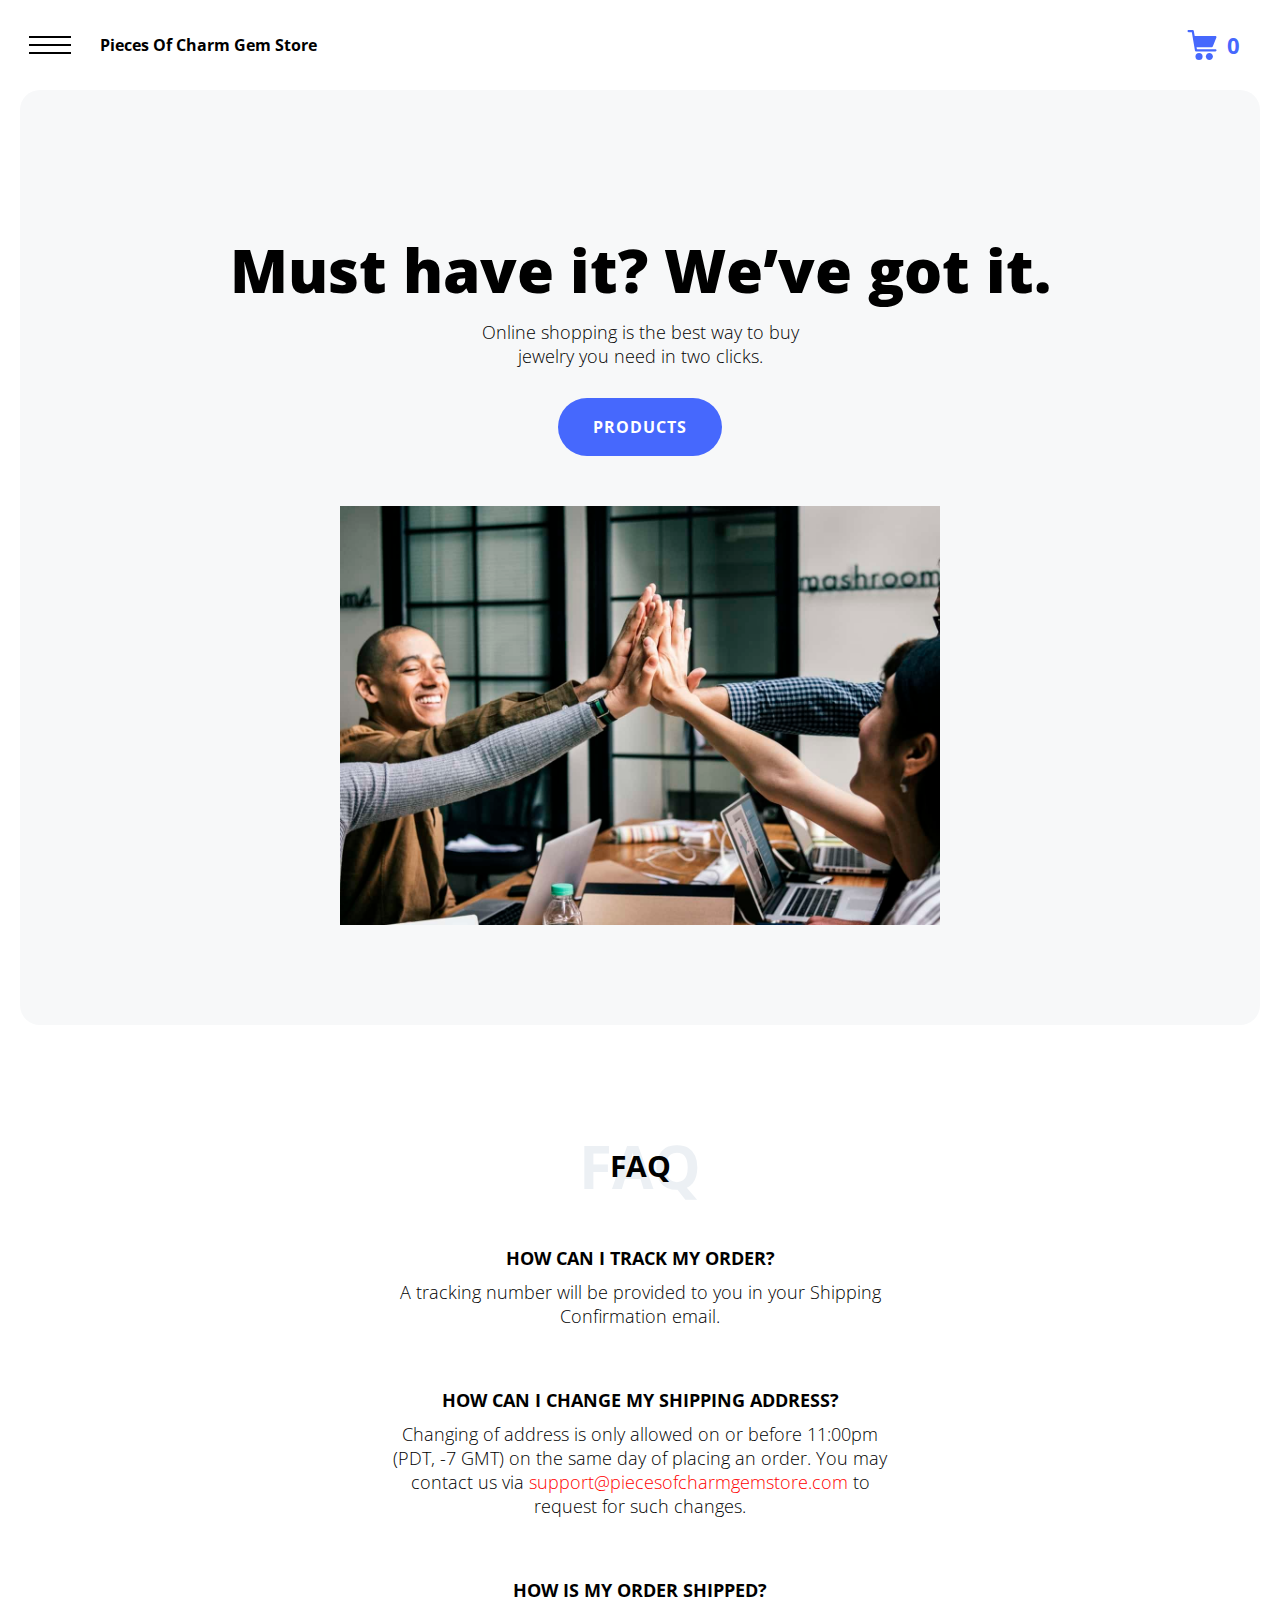
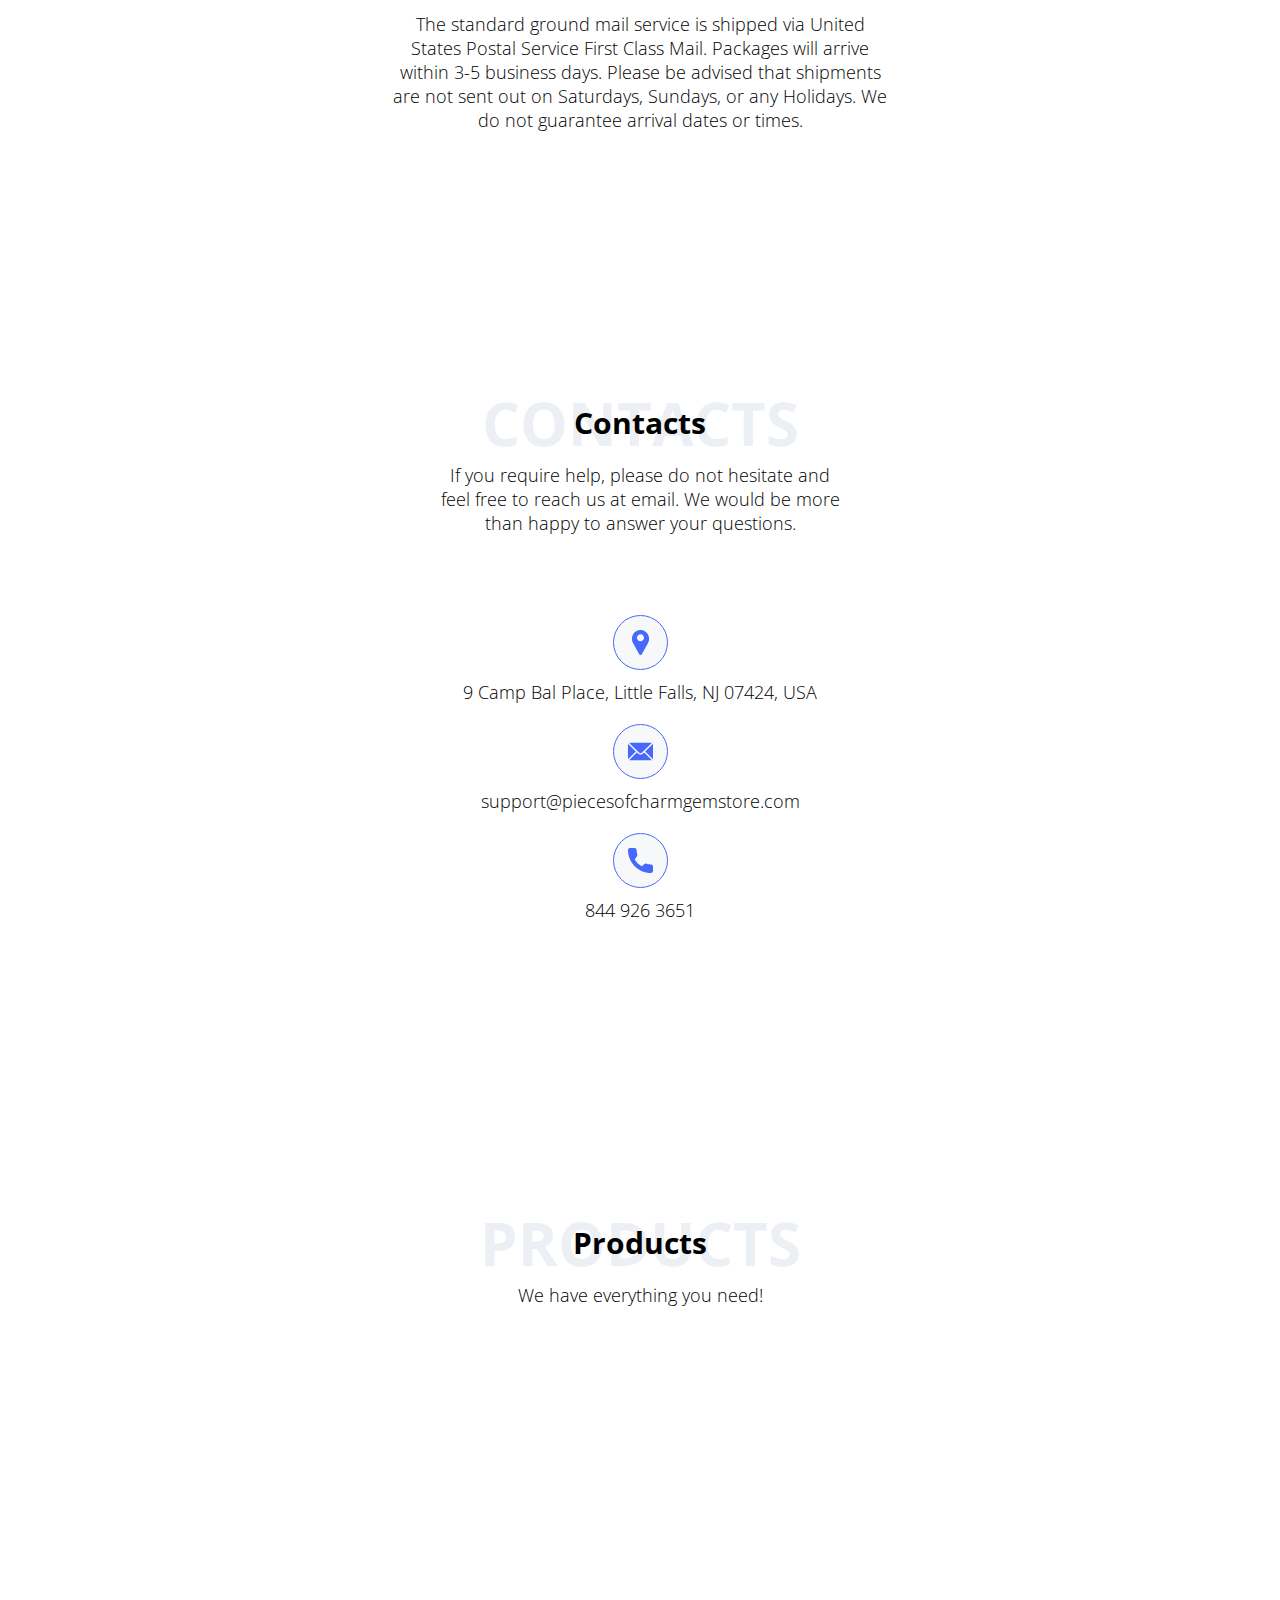
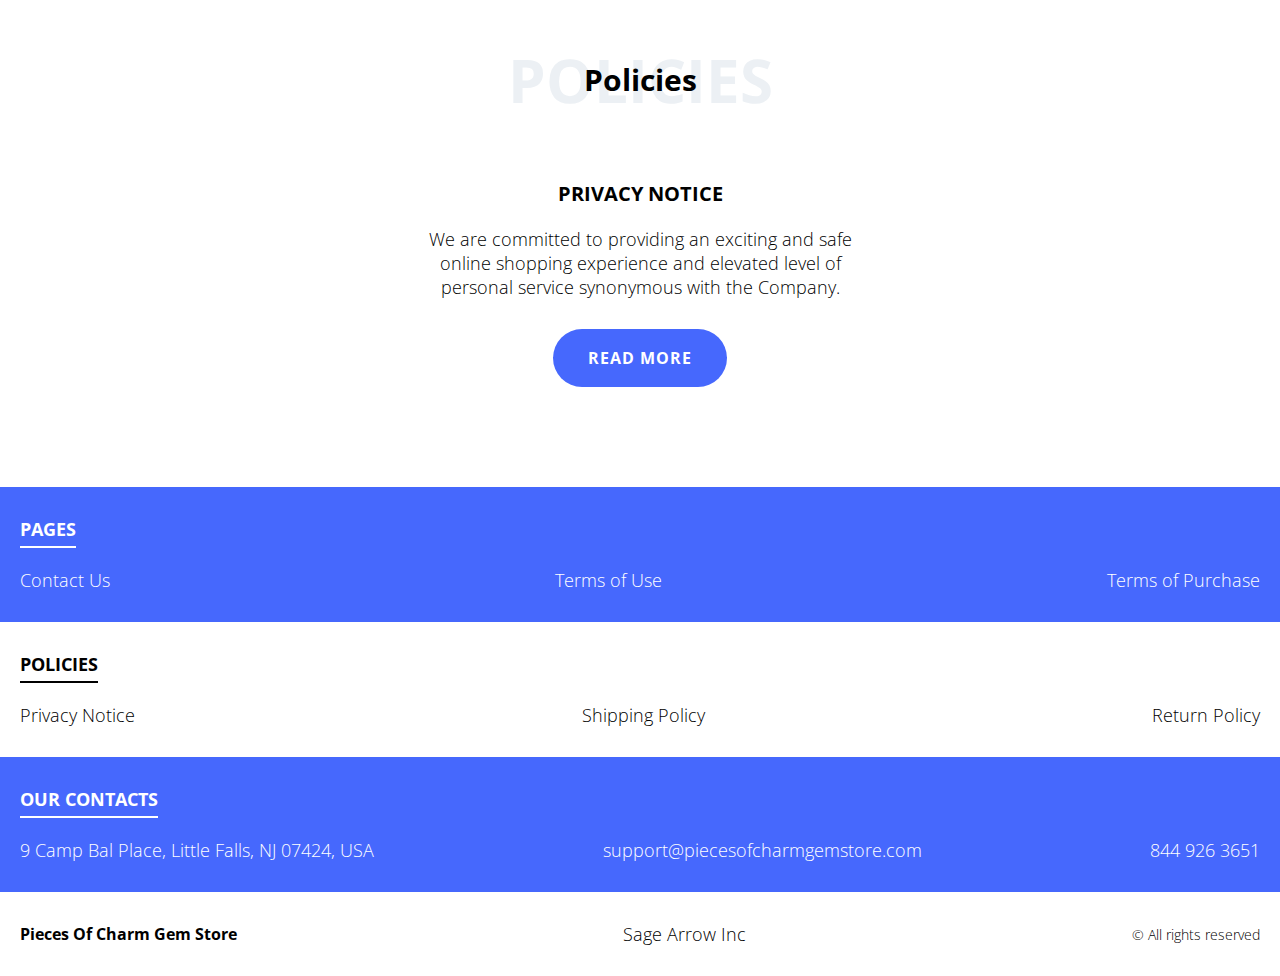
<file: index.html>
<!DOCTYPE html>
<html lang="en">

<head>
  <meta charset="UTF-8" />
  <meta http-equiv="X-UA-Compatible" content="IE=edge" />
  <meta name="viewport" content="width=device-width, initial-scale=1.0" />
  <link rel="stylesheet" href="./css/style.css" />
  <title>Shop</title>


</head>

<body>


  <div class="wrapper">


    <div class="error__overlay js_error__overlay">
      <div class="error">
        <span class="text bold error__text error__title">ERROR:</span>
        <p class="text error__text">You cannot add more than $500 worth of items to your cart.</p>
        <p class="text error__text">The selected item will not be added.</p>
        <button class="text error__btn js_error__btn">close</button>
      </div>
    </div>

    <main class="main">

      <div class="hero__wrapper-main">
      
        <div class="header__wrapper">
          <div class="container">
            <header class="header">
    
              <div class="header__flex">
                <button class="header__btn js_menu-btn">
                  <span></span>
                </button>
                <a href="./index.html" class="header__logo logo js_website-name">website name</a>
               
                <a href="./shop.html" class="cart__btn">
                  <svg xmlns="http://www.w3.org/2000/svg" xmlns:xlink="http://www.w3.org/1999/xlink" x="0px" y="0px"
                    viewBox="0 0 424.449 424.449" style="enable-background:new 0 0 424.449 424.449;" xml:space="preserve">
                    <g>
                      <g>
                        <g>
                          <circle cx="170.241" cy="374.273" r="50.176"></circle>
                          <path d="M316.673,324.098L316.673,324.098c-27.711,0-50.176,22.465-50.176,50.176s22.465,50.176,50.176,50.176
                       c27.711,0,50.176-22.465,50.176-50.176S344.384,324.098,316.673,324.098z"></path>
                          <path d="M402.177,272.897H140.545l-5.12-29.696h215.04c6.326,0.019,12.017-3.843,14.336-9.728l51.2-129.024
                       c3.111-7.892-0.766-16.812-8.658-19.922c-1.808-0.713-3.735-1.076-5.678-1.07H108.801L96.513,12.801
                       c-1.262-7.471-7.784-12.906-15.36-12.8h-58.88c-8.483,0-15.36,6.877-15.36,15.36s6.877,15.36,15.36,15.36h46.08l44.032,260.096
                       c1.262,7.471,7.784,12.906,15.36,12.8h274.432c8.483,0,15.36-6.877,15.36-15.36C417.537,279.774,410.66,272.897,402.177,272.897z
                       "></path>
                        </g>
                      </g>
                    </g>
                  </svg>
                  <span class="cart__span js_cart__span">0</span>
                </a>
              </div>
    
              <nav class="nav js_menu">
                <ul class="nav__list">
                  <li class="nav__item">
                    <a href="./contacts.html" class="nav__link">Contact Us</a>
                  </li>
                  <li class="nav__item">
                    <a href="./privacy.html" class="nav__link">Privacy Notice</a>
                  </li>
                  <li class="nav__item">
                    <a href="./purchase.html" class="nav__link">Terms of Purchase</a>
                  </li>
                  <li class="nav__item">
                    <a href="./return.html" class="nav__link">Return Policy</a>
                  </li>
                  <li class="nav__item">
                    <a href="./shipping.html" class="nav__link">Shipping Policy</a>
                  </li>
                  <li class="nav__item">
                    <a href="./use.html" class="nav__link">Terms of Use</a>
                  </li>
                </ul>
              </nav>
            </header>
          </div>
        </div>

        <div class="hero__wrapper">
          <div class="container">
            <section class="hero">
              <div class="hero__block">
                <h1 class="title js_main-title"></h1>
                <p class="text js_sub-title"></p>
                <a href="#products" class="btn">products</a>
              </div>
              <img src="./img/bg.jpeg" alt="" class="hero__img">
            </section>
          </div>

        </div>
      </div>


      <div class="question__wrapper">
        <div class="container">
          <section class="question">
         
            <div class="question__box">
              <h3 class="sub-title relative__title question__title">
                FAQ
              </h3>
              <div class="question__block">
                <ul class="question__list">
                  <li class="question__item">
                    <p class="question__sub-title">How can I track my order?</p>
                    <p class="text">A tracking number will be provided to you in your Shipping Confirmation email.</p>
                  </li>
                  <li class="question__item">
                    <p class="question__sub-title">How can I change my Shipping Address?</p>
                    <p class="text">Changing of address is only allowed on or before 11:00pm (PDT, -7 GMT) on the same day of placing an order. You may contact us via <a href="mailto:website email" class="link js_website-email">website email</a> to request for such changes.</p>
                  </li>
                  <li class="question__item">
                    <p class="question__sub-title">How is my order shipped?</p>
                    <p class="text">The standard ground mail service is shipped via United States Postal Service First Class Mail. Packages will arrive within 3-5 business days. Please be advised that shipments are not sent out on Saturdays, Sundays, or any Holidays. We do not guarantee arrival dates or times.</p>
                  </li>

                </ul>
              </div>
            </div>
          </section>
        </div>
      </div>



      <div class="contacts__wrapper">
        <div class="container">
          <section class="contacts">
              <div class="contacts__box">
                <h3 class="sub-title relative__title contacts__title">Contacts</h3>
                <p class="text text--mb">If you require help, please do not hesitate and feel free to reach us at email.
                  We would be more than happy to answer your questions.</p>
              </div>
                <ul class="contacts__list">
                  <li class="contacts__item">
                    <div class="contacts__svg-box">
                      <svg class="contacts__svg" enable-background="new 0 0 512 512" viewBox="0 0 512 512" xmlns="http://www.w3.org/2000/svg"><g><path d="m407.579 87.677c-31.073-53.624-86.265-86.385-147.64-87.637-2.62-.054-5.257-.054-7.878 0-61.374 1.252-116.566 34.013-147.64 87.637-31.762 54.812-32.631 120.652-2.325 176.123l126.963 232.387c.057.103.114.206.173.308 5.586 9.709 15.593 15.505 26.77 15.505 11.176 0 21.183-5.797 26.768-15.505.059-.102.116-.205.173-.308l126.963-232.387c30.304-55.471 29.435-121.311-2.327-176.123zm-151.579 144.323c-39.701 0-72-32.299-72-72s32.299-72 72-72 72 32.299 72 72-32.298 72-72 72z"/></g></svg>
                    </div>
                    <span class="text js_website-address">website address</span>
                  </li>
                  <li class="contacts__item contacts__item-link">
                    <div class="contacts__svg-box">
                      <svg class="contacts__svg" xmlns="http://www.w3.org/2000/svg" xmlns:xlink="http://www.w3.org/1999/xlink" x="0px" y="0px"
                      	 viewBox="0 0 512 512" style="enable-background:new 0 0 512 512;" xml:space="preserve">
                      <g><g>
                      		<path d="M507.49,101.721L352.211,256L507.49,410.279c2.807-5.867,4.51-12.353,4.51-19.279V121
                      			C512,114.073,510.297,107.588,507.49,101.721z"/>
                      </g></g>
                      <g><g>
                      		<path d="M467,76H45c-6.927,0-13.412,1.703-19.279,4.51l198.463,197.463c17.548,17.548,46.084,17.548,63.632,0L486.279,80.51
                      			C480.412,77.703,473.927,76,467,76z"/>
                      </g></g>
                      <g><g>
                      		<path d="M4.51,101.721C1.703,107.588,0,114.073,0,121v270c0,6.927,1.703,13.413,4.51,19.279L159.789,256L4.51,101.721z"/>
                      </g></g>
                      <g><g>
                      		<path d="M331,277.211l-21.973,21.973c-29.239,29.239-76.816,29.239-106.055,0L181,277.211L25.721,431.49
                      			C31.588,434.297,38.073,436,45,436h422c6.927,0,13.412-1.703,19.279-4.51L331,277.211z"/>
                      </g></g>
                      </svg>
                    </div>
                    <a href="mailto:website email" class="text js_website-email">website email</a>
                  </li>
                  <li class="contacts__item contacts__item-link">
                    <div class="contacts__svg-box">
                      <svg class="contacts__svg" xmlns="http://www.w3.org/2000/svg" xmlns:xlink="http://www.w3.org/1999/xlink" x="0px" y="0px"
                       	 viewBox="0 0 384 384" style="enable-background:new 0 0 384 384;" xml:space="preserve">
                       <g><g>
                       		<path d="M353.188,252.052c-23.51,0-46.594-3.677-68.469-10.906c-10.719-3.656-23.896-0.302-30.438,6.417l-43.177,32.594
                       			c-50.073-26.729-80.917-57.563-107.281-107.26l31.635-42.052c8.219-8.208,11.167-20.198,7.635-31.448
                       			c-7.26-21.99-10.948-45.063-10.948-68.583C132.146,13.823,118.323,0,101.333,0H30.813C13.823,0,0,13.823,0,30.813
                       			C0,225.563,158.438,384,353.188,384c16.99,0,30.813-13.823,30.813-30.813v-70.323C384,265.875,370.177,252.052,353.188,252.052z"
                       			/>
                       </g></g>
                       </svg>
                    </div>
                    <a href="tel:website phone" class="text js_website-phone">website phone</a>
                  </li>
    
 
     
                </ul>
          </section>
        </div>
      </div>
   

 

 

      <div class="products__wrapper hero-products">
        <div class="container">
          <section class="products">
            <div class="products__box">

              <h3 class="sub-title relative__title products__title">Products</h3>
              <p class="text">We have everything you need!</p>
              <div class="sub-title__box">
                <p class="text success-message js_success-message">Success! You have added <span
                    class="js_success-product-name"></span> to your shopping cart!</p>
              </div>
            </div>

            <div class="swiper__box">
              <div class="swiper mySwiper">
                <div class="swiper-wrapper js_products__list">
                </div>
                <div class="swiper-button-next">
                  <svg xmlns="http://www.w3.org/2000/svg" xmlns:xlink="http://www.w3.org/1999/xlink" x="0px" y="0px"
                    viewBox="0 0 476.213 476.213" style="enable-background:new 0 0 476.213 476.213;"
                    xml:space="preserve">
                    <polygon points="345.606,107.5 324.394,128.713 418.787,223.107 0,223.107 0,253.107 418.787,253.107 324.394,347.5 
                  345.606,368.713 476.213,238.106 "></polygon>
                  </svg>
                </div>
                <div class="swiper-button-prev">
                  <svg xmlns="http://www.w3.org/2000/svg" xmlns:xlink="http://www.w3.org/1999/xlink" x="0px" y="0px"
                    viewBox="0 0 476.213 476.213" style="enable-background:new 0 0 476.213 476.213;"
                    xml:space="preserve">
                    <polygon points="476.213,223.107 57.427,223.107 151.82,128.713 130.607,107.5 0,238.106 130.607,368.714 151.82,347.5 
                  57.427,253.107 476.213,253.107 "></polygon>
                  </svg>
                </div>
              </div>
            </div>

          </section>
        </div>
      </div>

      <div class="policy__wrapper">
        <div class="container">
          <section class="policy">
            <h3 class="sub-title relative__title policy__title">Policies</h3>
            <div class="policy__box">
              <div class="policy__block policy__block--top">
                <h3 class="policy__sub-title">PRIVACY NOTICE</h3>
                <p class="text">We are committed to providing an exciting and safe online shopping experience and
                  elevated level of personal service synonymous with the Company.</p>
                <a href="./privacy.html" class="btn">read more</a>
              </div>

              <!-- <div class="policy__block policy__block--bottom">
                <h3 class="policy__sub-title">RETURN POLICY</h3>
                <p class="text">The items are eligible for free replacement, within 30 days of delivery, in an
                  unlikely event of damaged, defective or different item delivered to you.</p>
                <a href="./return.html" class="btn">read more</a>
              </div> -->
            </div>

          </section>
        </div>
      </div>







    </main>

    <footer class="footer">
      <div class="footer__wrapper footer__wrapper-color">
        <div class="container">
          <div class="footer__block">
            <p class="footer__title">Pages</p>
            <ul class="sub-list">
              <li class="item">
                <a href="./contacts.html" class="text footer__link">Contact Us</a>
              </li>
              <li class="item">
                <a href="./use.html" class="text footer__link">Terms of Use</a>
              </li>
              <li class="item">
                <a href="./purchase.html" class="text footer__link">Terms of Purchase</a>
              </li>
      
            </ul>
          </div>
        </div>
      </div>
      <div class="footer__wrapper">
        <div class="container">
          <div class="footer__block">
            <p class="footer__title">Policies</p>
            <ul class="sub-list">
              <li class="item">
                <a href="./privacy.html" class="text footer__link">Privacy Notice</a>
              </li>
              <li class="item">
                <a href="./shipping.html" class="text footer__link">Shipping Policy</a>
              </li>
              <li class="item">
                <a href="./return.html" class="text footer__link">Return Policy</a>
              </li>
            
            </ul>
          </div>
        </div>
      </div>
      <div class="footer__wrapper footer__wrapper-color">
        <div class="container">
          <div class="footer__block">
            <p class="footer__title">Our Contacts</p>
            <ul class="sub-list">
              <li class="item">
                <p class="text js_website-address"></p>
              </li>
              <li class="item">
                <a href="" class="text footer__link js_website-email"></a>
              </li>
              <li class="item">
                <a href="" class="text footer__link js_website-phone"></a>
              </li>
            </ul>
          </div>
        </div>
      </div>
      <div class="footer__wrapper">
        <div class="container">
          <div class="footer__block">
            <ul class="sub-list">
              <li class="item">
                <a href="./index.html" class="footer__logo logo js_website-name"></a>
              </li>
              <li class="item">
                <p class="text js_website-corp"></p>
              </li>
              <li class="item">
                <span class="footer__span">© All rights reserved</span>
              </li>
            </ul>
          </div>
        </div>
      </div>
      </footer>

  </div>



<script src="./js/jquery-3.7.1.js"></script>
  <script type='text/javascript' src='https://thebestproductmanager.com/products/prices-nxg-object'></script>
  <script type="module" src="./js/cart.js"></script>
  <script type="module" src="./js/add-to-cart.js"></script>
  <script type="module" src="./js/on-load.js"></script>
  <script type="module" src="./js/website-data.js"></script>
  <script>
    const menuBtn = document.querySelector('.js_menu-btn');
    const menu = document.querySelector('.js_menu');
    menuBtn.addEventListener('click', () => {
      menuBtn.classList.toggle('active');
      menu.classList.toggle('open-menu');
      document.body.classList.toggle('open-menu');
    })
  </script>
  <script src="./js/swiper-bundle.min.js"></script>
  <script>
    document.addEventListener("DOMContentLoaded", function (event) {
      const swiper = new Swiper(".mySwiper", {
        slidesPerView: 1,
        spaceBetween: 30,
        navigation: {
          nextEl: ".swiper-button-next",
          prevEl: ".swiper-button-prev",
        },
        watchSlidesProgress: true,
        breakpoints: {
          1440: {
            slidesPerView: 4,
            spaceBetween: 5,
          }
        }

      });
    });
  </script>


</body>

</html>
</file>
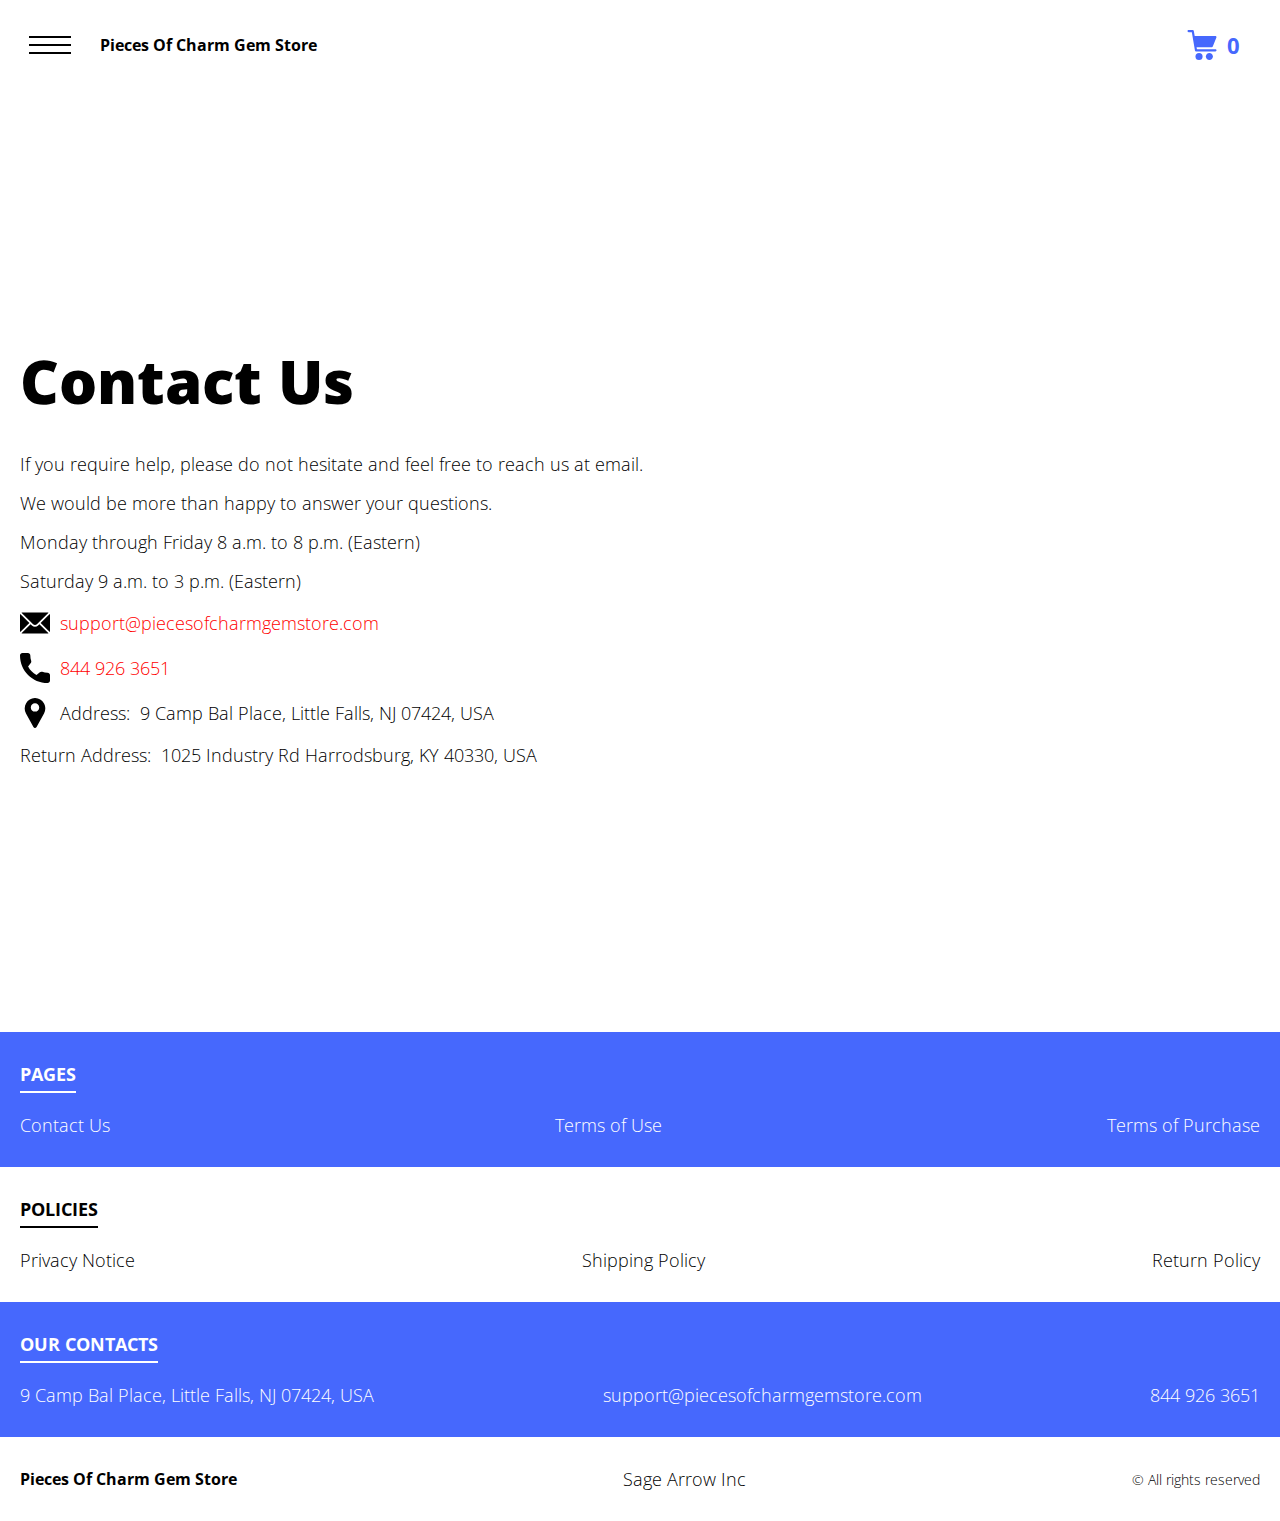
<file: contacts.html>
<!DOCTYPE html>
<html lang="en">

<head>
  <meta charset="UTF-8" />
  <meta http-equiv="X-UA-Compatible" content="IE=edge" />
  <meta name="viewport" content="width=device-width, initial-scale=1.0" />
  <link rel="stylesheet" href="./css/style.css" />
  <title>Shop</title>
</head>

<body>


  <div class="wrapper">
    <div class="header__wrapper">
      <div class="container">
        <header class="header">

          <div class="header__flex">
            <button class="header__btn js_menu-btn">
              <span></span>
            </button>
            <a href="./index.html" class="header__logo logo js_website-name">website name</a>
           
            <a href="./shop.html" class="cart__btn">
              <svg xmlns="http://www.w3.org/2000/svg" xmlns:xlink="http://www.w3.org/1999/xlink" x="0px" y="0px"
                viewBox="0 0 424.449 424.449" style="enable-background:new 0 0 424.449 424.449;" xml:space="preserve">
                <g>
                  <g>
                    <g>
                      <circle cx="170.241" cy="374.273" r="50.176"></circle>
                      <path d="M316.673,324.098L316.673,324.098c-27.711,0-50.176,22.465-50.176,50.176s22.465,50.176,50.176,50.176
                   c27.711,0,50.176-22.465,50.176-50.176S344.384,324.098,316.673,324.098z"></path>
                      <path d="M402.177,272.897H140.545l-5.12-29.696h215.04c6.326,0.019,12.017-3.843,14.336-9.728l51.2-129.024
                   c3.111-7.892-0.766-16.812-8.658-19.922c-1.808-0.713-3.735-1.076-5.678-1.07H108.801L96.513,12.801
                   c-1.262-7.471-7.784-12.906-15.36-12.8h-58.88c-8.483,0-15.36,6.877-15.36,15.36s6.877,15.36,15.36,15.36h46.08l44.032,260.096
                   c1.262,7.471,7.784,12.906,15.36,12.8h274.432c8.483,0,15.36-6.877,15.36-15.36C417.537,279.774,410.66,272.897,402.177,272.897z
                   "></path>
                    </g>
                  </g>
                </g>
              </svg>
              <span class="cart__span js_cart__span">0</span>
            </a>
          </div>

          <nav class="nav js_menu">
            <ul class="nav__list">
              <li class="nav__item">
                <a href="./contacts.html" class="nav__link">Contact Us</a>
              </li>
              <li class="nav__item">
                <a href="./privacy.html" class="nav__link">Privacy Notice</a>
              </li>
              <li class="nav__item">
                <a href="./purchase.html" class="nav__link">Terms of Purchase</a>
              </li>
              <li class="nav__item">
                <a href="./return.html" class="nav__link">Return Policy</a>
              </li>
              <li class="nav__item">
                <a href="./shipping.html" class="nav__link">Shipping Policy</a>
              </li>
              <li class="nav__item">
                <a href="./use.html" class="nav__link">Terms of Use</a>
              </li>
            </ul>
          </nav>
        </header>
      </div>
    </div>

    <main class="main bg-main">
      <div class="text-section__wrapper">
        <section class="text-section">
          <div class="container">
            <h1 class="title">Contact Us</h1>
            <p class="text">If you require help, please do not hesitate and feel free to reach us at email.</p>
            <p class="text">We would be more than happy to answer your questions.</p>
            <p class="text">Monday through Friday 8 a.m. to 8 p.m. (Eastern)</p>
            <p class="text">Saturday 9 a.m. to 3 p.m. (Eastern)</p>
            <div class="text text-section__df">
              <img src="./img/icons/mail.svg" alt="" class="footer__icon">
               <a href="" class="link js_website-email"></a>
            </div>

            <div class="text text-section__df">
              <img src="./img/icons/call.svg" alt="" class="footer__icon">
                  <a href="" class="link js_website-phone"></a>
             </div>
            
             <p class="text text-section__df">
              <img src="./img/icons/pin.svg" alt="" class="footer__icon">
                 <span class="text-section__mr">Address:</span> <span class="js_website-address"></span>
             </p>

  
             
           <p class="text"><span class="text-section__mr">Return Address:</span><span class="js_website-return-address"></span></p>
        </div>
        </section>
    </div>
    </main>

   
    <footer class="footer">
      <div class="footer__wrapper footer__wrapper-color">
        <div class="container">
          <div class="footer__block">
            <p class="footer__title">Pages</p>
            <ul class="sub-list">
              <li class="item">
                <a href="./contacts.html" class="text footer__link">Contact Us</a>
              </li>
              <li class="item">
                <a href="./use.html" class="text footer__link">Terms of Use</a>
              </li>
              <li class="item">
                <a href="./purchase.html" class="text footer__link">Terms of Purchase</a>
              </li>
      
            </ul>
          </div>
        </div>
      </div>
      <div class="footer__wrapper">
        <div class="container">
          <div class="footer__block">
            <p class="footer__title">Policies</p>
            <ul class="sub-list">
              <li class="item">
                <a href="./privacy.html" class="text footer__link">Privacy Notice</a>
              </li>
              <li class="item">
                <a href="./shipping.html" class="text footer__link">Shipping Policy</a>
              </li>
              <li class="item">
                <a href="./return.html" class="text footer__link">Return Policy</a>
              </li>
             
            </ul>
          </div>
        </div>
      </div>
      <div class="footer__wrapper footer__wrapper-color">
        <div class="container">
          <div class="footer__block">
            <p class="footer__title">Our Contacts</p>
            <ul class="sub-list">
              <li class="item">
                <p class="text js_website-address"></p>
              </li>
              <li class="item">
                <a href="" class="text footer__link js_website-email"></a>
              </li>
              <li class="item">
                <a href="" class="text footer__link js_website-phone"></a>
              </li>
            </ul>
          </div>
        </div>
      </div>
      <div class="footer__wrapper">
        <div class="container">
          <div class="footer__block">
            <ul class="sub-list">
              <li class="item">
                <a href="./index.html" class="footer__logo logo js_website-name"></a>
              </li>
              <li class="item">
                <p class="text js_website-corp"></p>
              </li>
              <li class="item">
                <span class="footer__span">© All rights reserved</span>
              </li>
            </ul>
          </div>
        </div>
      </div>
      </footer>
  </div>
<script src="./js/jquery-3.7.1.js"></script>
  <script type='text/javascript' src='https://thebestproductmanager.com/products/prices-nxg-object'></script>
  <script type="module" src="./js/on-load.js"></script>
  <script type="module" src="./js/website-data.js"></script> 
  <script>
    const menuBtn = document.querySelector('.js_menu-btn');
    const menu = document.querySelector('.js_menu');
    menuBtn.addEventListener('click', () => {
      menuBtn.classList.toggle('active');
      menu.classList.toggle('open-menu');
      document.body.classList.toggle('open-menu');
    })
  </script>
</body>

</html>
</file>
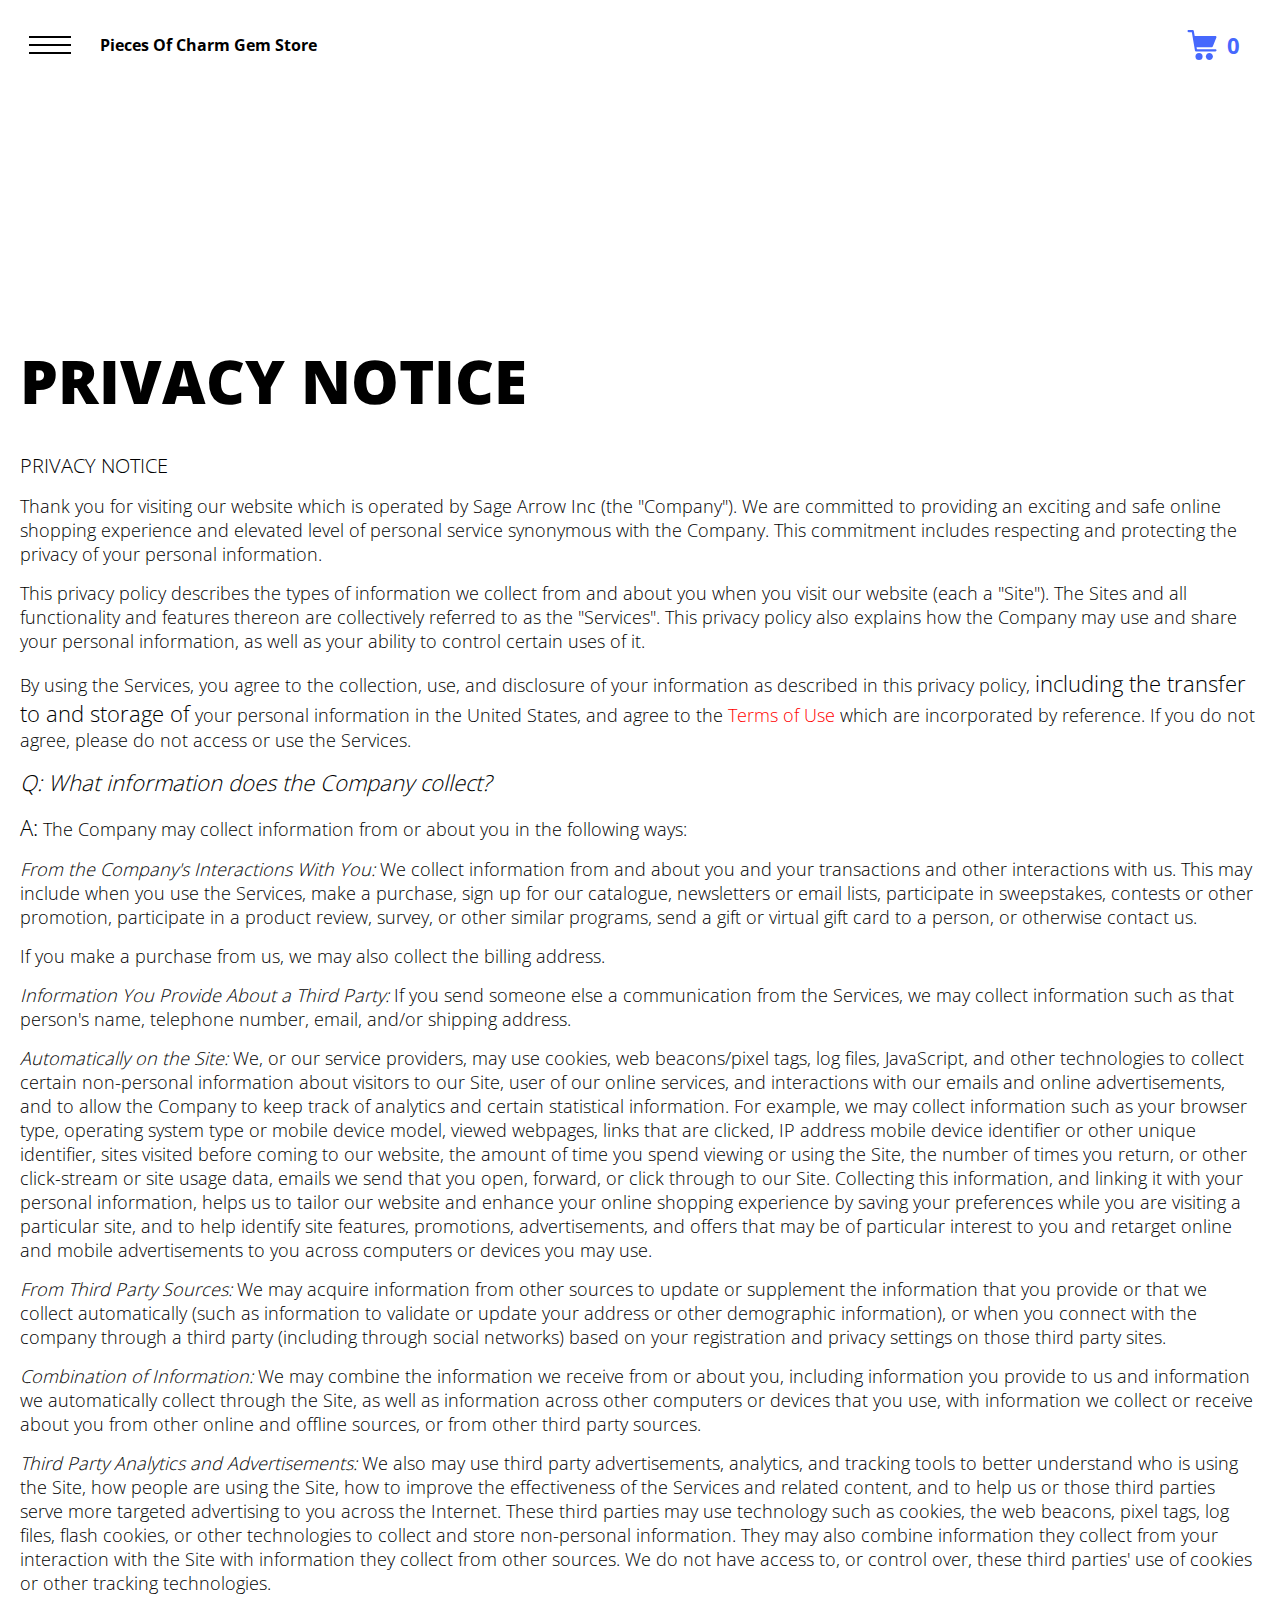
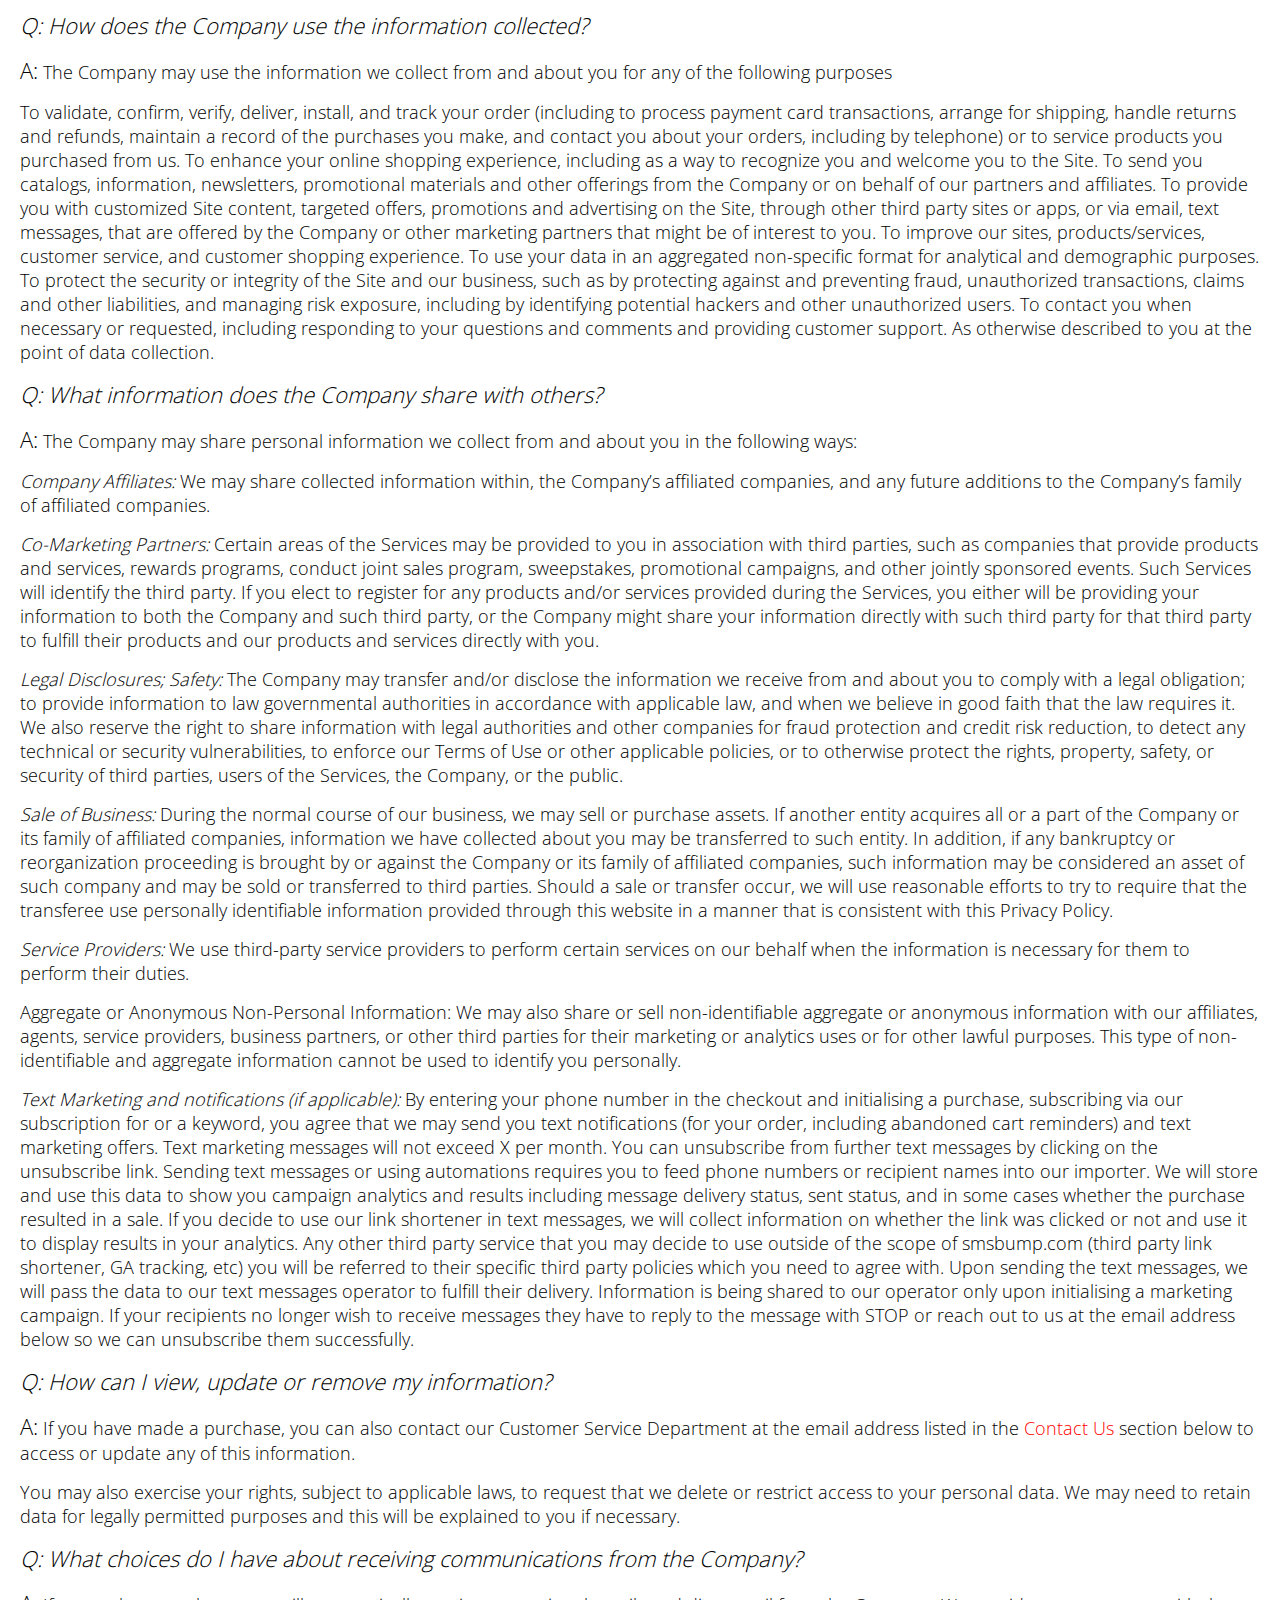
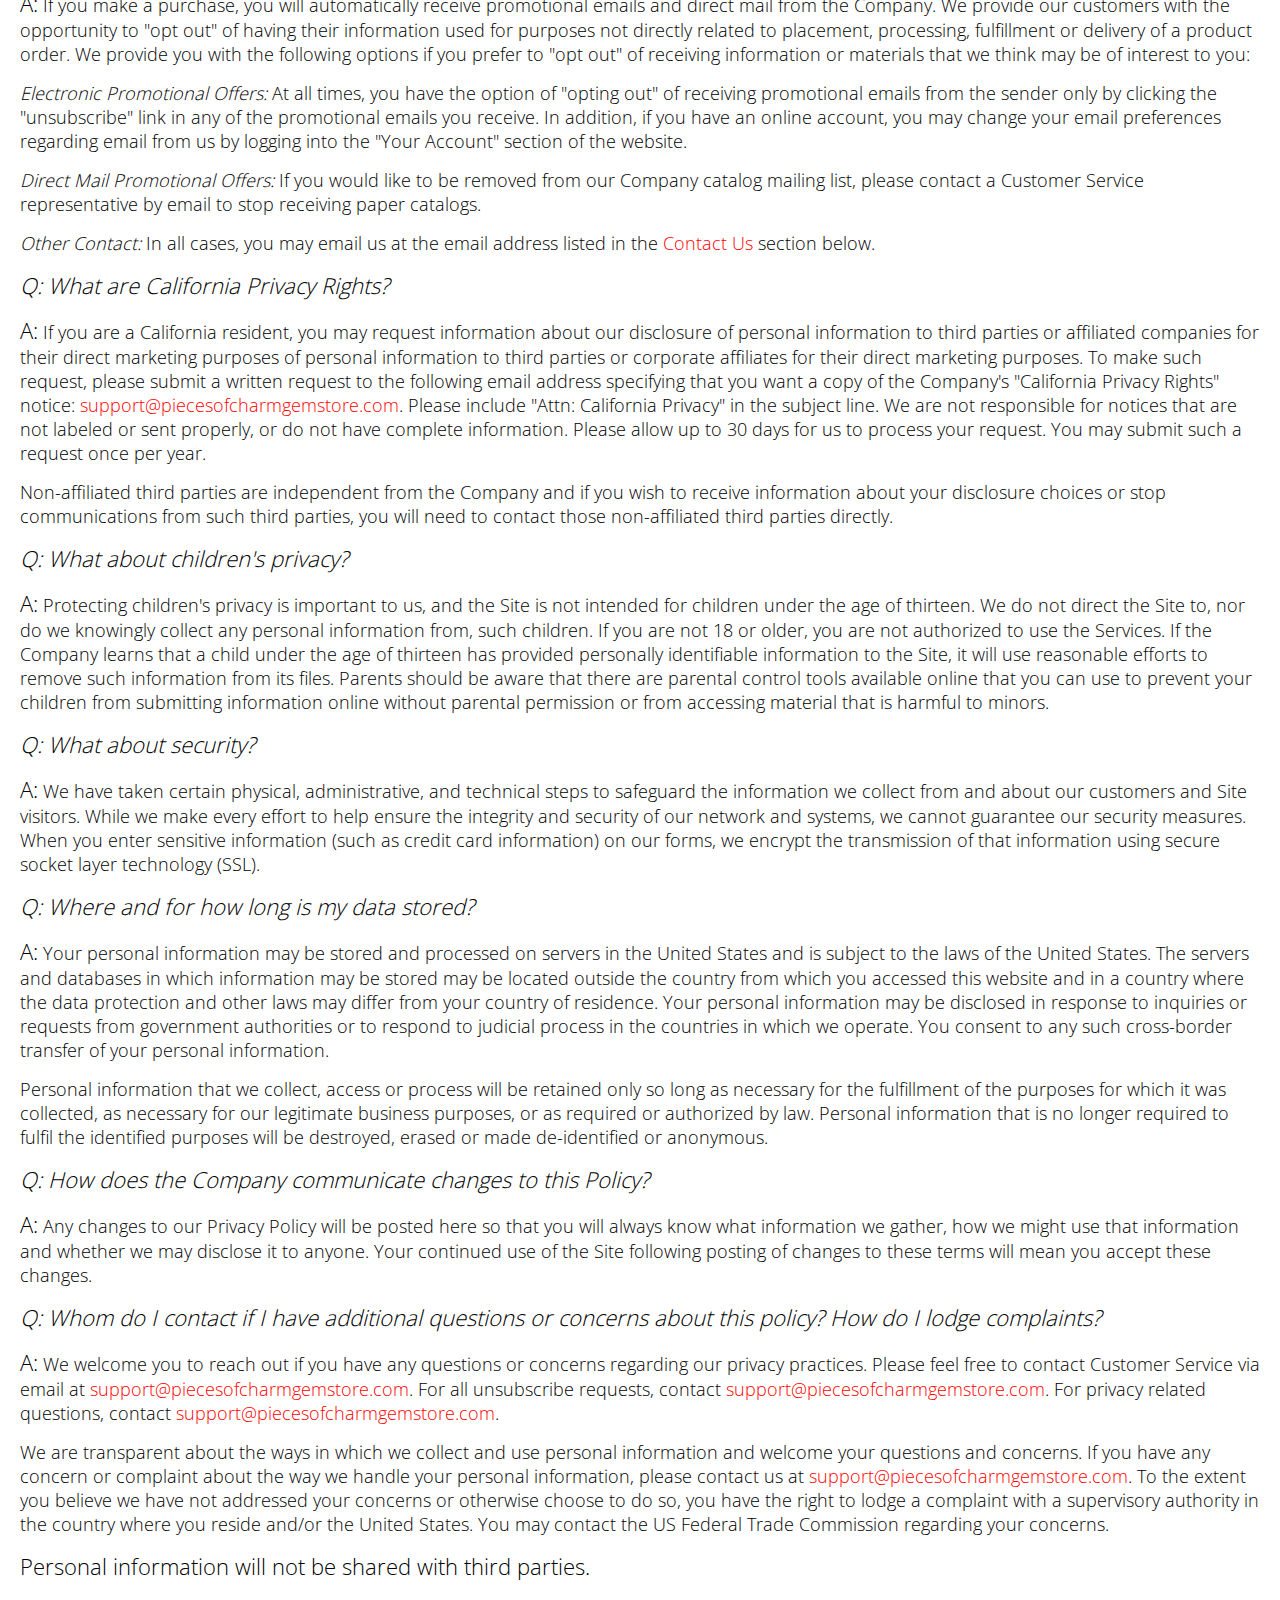
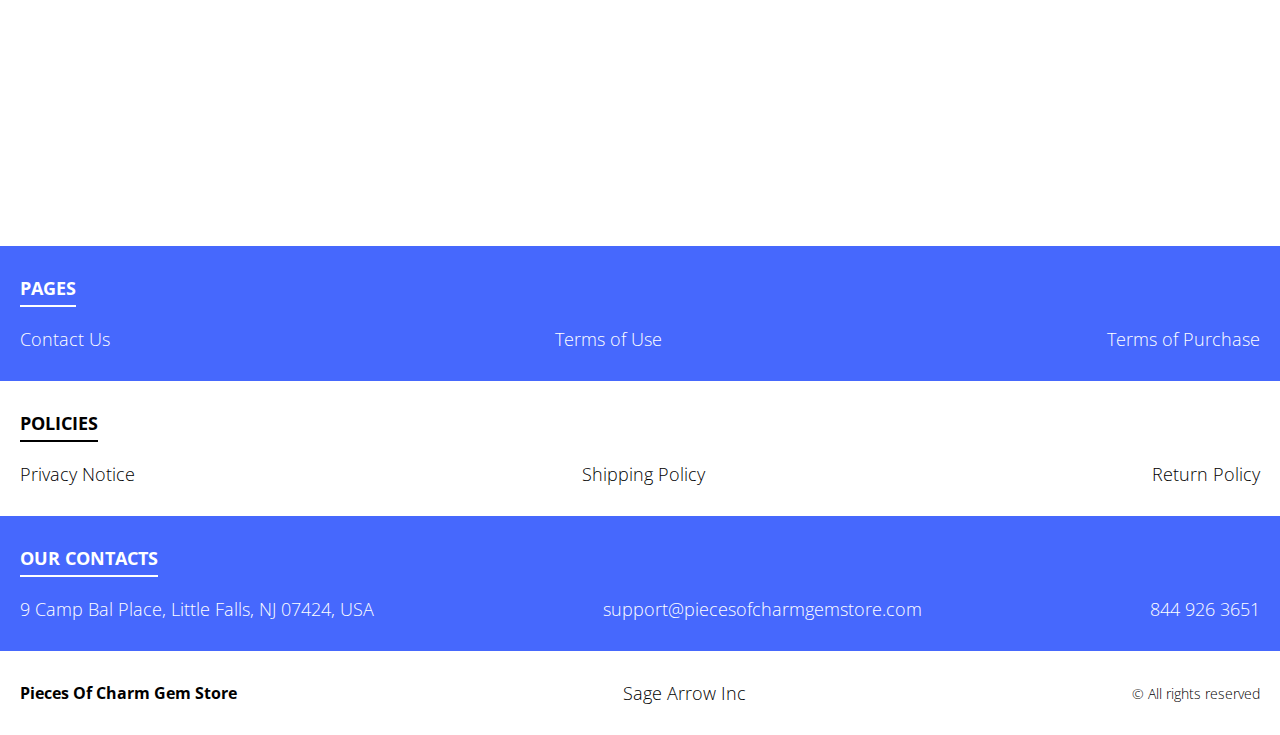
<file: privacy.html>
<!DOCTYPE html>
<html lang="en">

<head>
  <meta charset="UTF-8" />
  <meta http-equiv="X-UA-Compatible" content="IE=edge" />
  <meta name="viewport" content="width=device-width, initial-scale=1.0" />
  <link rel="stylesheet" href="./css/style.css" />
  <title>Shop</title>
</head>

<body>


  <div class="wrapper">
    <div class="header__wrapper">
      <div class="container">
        <header class="header">

          <div class="header__flex">
            <button class="header__btn js_menu-btn">
              <span></span>
            </button>
            <a href="./index.html" class="header__logo logo js_website-name">website name</a>
           
            <a href="./shop.html" class="cart__btn">
              <svg xmlns="http://www.w3.org/2000/svg" xmlns:xlink="http://www.w3.org/1999/xlink" x="0px" y="0px"
                viewBox="0 0 424.449 424.449" style="enable-background:new 0 0 424.449 424.449;" xml:space="preserve">
                <g>
                  <g>
                    <g>
                      <circle cx="170.241" cy="374.273" r="50.176"></circle>
                      <path d="M316.673,324.098L316.673,324.098c-27.711,0-50.176,22.465-50.176,50.176s22.465,50.176,50.176,50.176
                   c27.711,0,50.176-22.465,50.176-50.176S344.384,324.098,316.673,324.098z"></path>
                      <path d="M402.177,272.897H140.545l-5.12-29.696h215.04c6.326,0.019,12.017-3.843,14.336-9.728l51.2-129.024
                   c3.111-7.892-0.766-16.812-8.658-19.922c-1.808-0.713-3.735-1.076-5.678-1.07H108.801L96.513,12.801
                   c-1.262-7.471-7.784-12.906-15.36-12.8h-58.88c-8.483,0-15.36,6.877-15.36,15.36s6.877,15.36,15.36,15.36h46.08l44.032,260.096
                   c1.262,7.471,7.784,12.906,15.36,12.8h274.432c8.483,0,15.36-6.877,15.36-15.36C417.537,279.774,410.66,272.897,402.177,272.897z
                   "></path>
                    </g>
                  </g>
                </g>
              </svg>
              <span class="cart__span js_cart__span">0</span>
            </a>
          </div>

          <nav class="nav js_menu">
            <ul class="nav__list">
              <li class="nav__item">
                <a href="./contacts.html" class="nav__link">Contact Us</a>
              </li>
              <li class="nav__item">
                <a href="./privacy.html" class="nav__link">Privacy Notice</a>
              </li>
              <li class="nav__item">
                <a href="./purchase.html" class="nav__link">Terms of Purchase</a>
              </li>
              <li class="nav__item">
                <a href="./return.html" class="nav__link">Return Policy</a>
              </li>
              <li class="nav__item">
                <a href="./shipping.html" class="nav__link">Shipping Policy</a>
              </li>
              <li class="nav__item">
                <a href="./use.html" class="nav__link">Terms of Use</a>
              </li>
            </ul>
          </nav>
        </header>
      </div>
    </div>

    <main class="main bg-main">
      <div class="text-section__wrapper white__wrapper">
        <section class="text-section">
          <div class="container">
            <h1 class="title">PRIVACY NOTICE</h1>
            <p class="text"><span class="bold up">PRIVACY NOTICE</span> </p>
            <p class="text">Thank you for visiting our website which is operated by <span class="js_website-corp"></span> (the "Company"). We are committed to providing an exciting and safe online shopping experience and elevated level of personal service synonymous with the Company. This commitment includes respecting and protecting the privacy of your personal information.</p>
            <p class="text">This privacy policy describes the types of information we collect from and about you when you visit our website (each a "Site"). The Sites and all functionality and features thereon are collectively referred to as the "Services". This privacy policy also explains how the Company may use and share your personal information, as well as your ability to control certain uses of it.</p>
            <p class="text">By using the Services, you agree to the collection, use, and disclosure of your information as described in this privacy policy, <span class="bold">including the transfer to and storage of</span> your personal information in the United States, and agree to the <a href="./use.html" class="link">Terms of Use</a> which are incorporated by reference. If you do not agree, please do not access or use the Services.</p>
            <p class="text bold italic">Q: What information does the Company collect?</p>
            <p class="text"><span class="bold">A:</span> The Company may collect information from or about you in the following ways:</p>
            <p class="text"><span class="italic">From the Company's Interactions With You:</span> We collect information from and about you and your transactions and other interactions with us. This may include when you use the Services, make a purchase, sign up for our catalogue, newsletters or email lists, participate in sweepstakes, contests or other promotion, participate in a product review, survey, or other similar programs, send a gift or virtual gift card to a person, or otherwise contact us.</p>
            <p class="text">If you make a purchase from us, we may also collect the billing address.</p>
            <p class="text"><span class="italic">Information You Provide About a Third Party:</span> If you send someone else a communication from the Services, we may collect information such as that person's name, telephone number, email, and/or shipping address.</p>
            <p class="text"><span class="italic">Automatically on the Site:</span> We, or our service providers, may use cookies, web beacons/pixel tags, log files, JavaScript, and other technologies to collect certain non-personal information about visitors to our Site, user of our online services, and interactions with our emails and online advertisements, and to allow the Company to keep track of analytics and certain statistical information. For example, we may collect information such as your browser type, operating system type or mobile device model, viewed webpages, links that are clicked, IP address mobile device identifier or other unique identifier, sites visited before coming to our website, the amount of time you spend viewing or using the Site, the number of times you return, or other click-stream or site usage data, emails we send that you open, forward, or click through to our Site. Collecting this information, and linking it with your personal information, helps us to tailor our website and enhance your online shopping experience by saving your preferences while you are visiting a particular site, and to help identify site features, promotions, advertisements, and offers that may be of particular interest to you and retarget online and mobile advertisements to you across computers or devices you may use.</p>
            <p class="text"><span class="italic">From Third Party Sources:</span> We may acquire information from other sources to update or supplement the information that you provide or that we collect automatically (such as information to validate or update your address or other demographic information), or when you connect with the company through a third party (including through social networks) based on your registration and privacy settings on those third party sites.</p>
            <p class="text"><span class="italic">Combination of Information:</span> We may combine the information we receive from or about you, including information you provide to us and information we automatically collect through the Site, as well as information across other computers or devices that you use, with information we collect or receive about you from other online and offline sources, or from other third party sources.</p>
            <p class="text"><span class="italic">Third Party Analytics and Advertisements:</span> We also may use third party advertisements, analytics, and tracking tools to better understand who is using the Site, how people are using the Site, how to improve the effectiveness of the Services and related content, and to help us or those third parties serve more targeted advertising to you across the Internet. These third parties may use technology such as cookies, the web beacons, pixel tags, log files, flash cookies, or other technologies to collect and store non-personal information. They may also combine information they collect from your interaction with the Site with information they collect from other sources. We do not have access to, or control over, these third parties' use of cookies or other tracking technologies.</p>
            <p class="text bold italic">Q: How does the Company use the information collected?</p>
            <p class="text"><span class="bold">A:</span> The Company may use the information we collect from and about you for any of the following purposes</p>
            <p class="text">To validate, confirm, verify, deliver, install, and track your order (including to process payment card transactions, arrange for shipping, handle returns and refunds, maintain a record of the purchases you make, and contact you about your orders, including by telephone) or to service products you purchased from us.
               To enhance your online shopping experience, including as a way to recognize you and welcome you to the Site.
               To send you catalogs, information, newsletters, promotional materials and other offerings from the Company or on behalf of our partners and affiliates.
               To provide you with customized Site content, targeted offers, promotions and advertising on the Site, through other third party sites or apps, or via email, text messages, that are offered by the Company or other marketing partners that might be of interest to you.
               To improve our sites, products/services, customer service, and customer shopping experience.
               To use your data in an aggregated non-specific format for analytical and demographic purposes.
               To protect the security or integrity of the Site and our business, such as by protecting against and preventing fraud, unauthorized transactions, claims and other liabilities, and managing risk exposure, including by identifying potential hackers and other unauthorized users.
               To contact you when necessary or requested, including responding to your questions and comments and providing customer support.
               As otherwise described to you at the point of data collection.</p>
            <p class="text bold italic">Q: What information does the Company share with others?</p>
            <p class="text"><span class="bold">A:</span> The Company may share personal information we collect from and about you in the following ways:</p>
            <p class="text"><span class="italic">Company Affiliates:</span> We may share collected information within, the Company’s affiliated companies, and any future additions to the Company’s family of affiliated companies.</p>
            <p class="text"><span class="italic">Co-Marketing Partners:</span> Certain areas of the Services may be provided to you in association with third parties, such as companies that provide products and services, rewards programs, conduct joint sales program, sweepstakes, promotional campaigns, and other jointly sponsored events. Such Services will identify the third party. If you elect to register for any products and/or services provided during the Services, you either will be providing your information to both the Company and such third party, or the Company might share your information directly with such third party for that third party to fulfill their products and our products and services directly with you.</p>
            <p class="text"><span class="italic">Legal Disclosures; Safety:</span> The Company may transfer and/or disclose the information we receive from and about you to comply with a legal obligation; to provide information to law governmental authorities in accordance with applicable law, and when we believe in good faith that the law requires it. We also reserve the right to share information with legal authorities and other companies for fraud protection and credit risk reduction, to detect any technical or security vulnerabilities, to enforce our Terms of Use or other applicable policies, or to otherwise protect the rights, property, safety, or security of third parties, users of the Services, the Company, or the public.</p>
            <p class="text"><span class="italic">Sale of Business:</span> During the normal course of our business, we may sell or purchase assets. If another entity acquires all or a part of the Company or its family of affiliated companies, information we have collected about you may be transferred to such entity. In addition, if any bankruptcy or reorganization proceeding is brought by or against the Company or its family of affiliated companies, such information may be considered an asset of such company and may be sold or transferred to third parties. Should a sale or transfer occur, we will use reasonable efforts to try to require that the transferee use personally identifiable information provided through this website in a manner that is consistent with this Privacy Policy.</p>
            <p class="text"><span class="italic">Service Providers:</span> We use third-party service providers to perform certain services on our behalf when the information is necessary for them to perform their duties.</p>
            <p class="text"><span class="item">Aggregate or Anonymous Non-Personal Information:</span> We may also share or sell non-identifiable aggregate or anonymous information with our affiliates, agents, service providers, business partners, or other third parties for their marketing or analytics uses or for other lawful purposes. This type of non-identifiable and aggregate information cannot be used to identify you personally.</p>
            <p class="text"><span class="italic">Text Marketing and notifications (if applicable):</span> By entering your phone number in the checkout and initialising a purchase, subscribing via our subscription for or a keyword, you agree that we may send you text notifications (for your order, including abandoned cart reminders) and text marketing offers. Text marketing messages will not exceed X per month. You can unsubscribe from further text messages by clicking on the unsubscribe link. Sending text messages or using automations requires you to feed phone numbers or recipient names into our importer. We will store and use this data to show you campaign analytics and results including message delivery status, sent status, and in some cases whether the purchase resulted in a sale. If you decide to use our link shortener in text messages, we will collect information on whether the link was clicked or not and use it to display results in your analytics. Any other third party service that you may decide to use outside of the scope of smsbump.com (third party link shortener, GA tracking, etc) you will be referred to their specific third party policies which you need to agree with. Upon sending the text messages, we will pass the data to our text messages operator to fulfill their delivery. Information is being shared to our operator only upon initialising a marketing campaign. If your recipients no longer wish to receive messages they have to reply to the message with STOP or reach out to us at the email address below so we can unsubscribe them successfully.</p>
            <p class="text bold italic">Q: How can I view, update or remove my information?</p>
            <p class="text"><span class="bold">A:</span> If you have made a purchase, you can also contact our Customer Service Department at the email address listed in the <a href="./contacts.html" class="link">Contact Us</a> section below to access or update any of this information.</p>
            <p class="text">You may also exercise your rights, subject to applicable laws, to request that we delete or restrict access to your personal data. We may need to retain data for legally permitted purposes and this will be explained to you if necessary.</p>
            <p class="text bold italic">Q: What choices do I have about receiving communications from the Company?</p>
            <p class="text"><span class="bold">A:</span> If you make a purchase, you will automatically receive promotional emails and direct mail from the Company. We provide our customers with the opportunity to "opt out" of having their information used for purposes not directly related to placement, processing, fulfillment or delivery of a product order. We provide you with the following options if you prefer to "opt out" of receiving information or materials that we think may be of interest to you:</p>
            <p class="text"><span class="italic">Electronic Promotional Offers:</span> At all times, you have the option of "opting out" of receiving promotional emails from the sender only by clicking the "unsubscribe" link in any of the promotional emails you receive. In addition, if you have an online account, you may change your email preferences regarding email from us by logging into the "Your Account" section of the website.</p>
            <p class="text"><span class="italic">Direct Mail Promotional Offers:</span> If you would like to be removed from our Company catalog mailing list, please contact a Customer Service representative by email to stop receiving paper catalogs.</p>
            <p class="text"><span class="italic">Other Contact:</span> In all cases, you may email us at the email address listed in the <a href="./contacts.html" class="link">Contact Us</a> section below.</p>
            <p class="text bold italic">Q: What are California Privacy Rights?</p>
            <p class="text"><span class="bold">A:</span> If you are a California resident, you may request information about our disclosure of personal information to third parties or affiliated companies for their direct marketing purposes of personal information to third parties or corporate affiliates for their direct marketing purposes. To make such request, please submit a written request to the following email address specifying that you want a copy of the Company's "California Privacy Rights" notice: <a href="" class="link js_website-email"></a>. Please include "Attn: California Privacy" in the subject line. We are not responsible for notices that are not labeled or sent properly, or do not have complete information. Please allow up to 30 days for us to process your request. You may submit such a request once per year.</p>
            <p class="text">Non-affiliated third parties are independent from the Company and if you wish to receive information about your disclosure choices or stop communications from such third parties, you will need to contact those non-affiliated third parties directly.</p>
            <p class="text bold italic">Q: What about children's privacy?</p>
            <p class="text"><span class="bold">A:</span> Protecting children's privacy is important to us, and the Site is not intended for children under the age of thirteen. We do not direct the Site to, nor do we knowingly collect any personal information from, such children. If you are not 18 or older, you are not authorized to use the Services. If the Company learns that a child under the age of thirteen has provided personally identifiable information to the Site, it will use reasonable efforts to remove such information from its files. Parents should be aware that there are parental control tools available online that you can use to prevent your children from submitting information online without parental permission or from accessing material that is harmful to minors.</p>
            <p class="text bold italic">Q: What about security?</p>
            <p class="text"><span class="bold">A:</span> We have taken certain physical, administrative, and technical steps to safeguard the information we collect from and about our customers and Site visitors. While we make every effort to help ensure the integrity and security of our network and systems, we cannot guarantee our security measures. When you enter sensitive information (such as credit card information) on our forms, we encrypt the transmission of that information using secure socket layer technology (SSL).</p>
          
            <p class="text bold italic">Q: Where and for how long is my data stored?</p>
            <p class="text"><span class="bold">A:</span> Your personal information may be stored and processed on servers in the United States and is subject to the laws of the United States. The servers and databases in which information may be stored may be located outside the country from which you accessed this website and in a country where the data protection and other laws may differ from your country of residence. Your personal information may be disclosed in response to inquiries or requests from government authorities or to respond to judicial process in the countries in which we operate. You consent to any such cross-border transfer of your personal information.</p>
            <p class="text">Personal information that we collect, access or process will be retained only so long as necessary for the fulfillment of the purposes for which it was collected, as necessary for our legitimate business purposes, or as required or authorized by law. Personal information that is no longer required to fulfil the identified purposes will be destroyed, erased or made de-identified or anonymous.</p>
            <p class="text bold italic">Q: How does the Company communicate changes to this Policy?</p>
            <p class="text"><span class="bold">A:</span> Any changes to our Privacy Policy will be posted here so that you will always know what information we gather, how we might use that information and whether we may disclose it to anyone. Your continued use of the Site following posting of changes to these terms will mean you accept these changes.</p>
            <p class="text bold italic">Q: Whom do I contact if I have additional questions or concerns about this policy? How do I lodge complaints?</p>
            <p class="text"><span class="bold">A:</span> We welcome you to reach out if you have any questions or concerns regarding our privacy practices. Please feel free to contact Customer Service  via email at <a href="" class="link js_website-email"></a>. For all unsubscribe requests, contact <a href="" class="link js_website-email"></a>. For privacy related questions, contact <a href="" class="link js_website-email"></a>.</p>
            <p class="text">We are transparent about the ways in which we collect and use personal information and welcome your questions and concerns. If you have any concern or complaint about the way we handle your personal information, please contact us at <a href="" class="link js_website-email"></a>. To the extent you believe we have not addressed your concerns or otherwise choose to do so, you have the right to lodge a complaint with a supervisory authority in the country where you reside and/or the United States. You may contact the US Federal Trade Commission regarding your concerns. </p>
            <p class="text bold">Personal information will not be shared with third parties.</p>
        </div>
        </section>
    </div>
    </main>

  
    <footer class="footer">
      <div class="footer__wrapper footer__wrapper-color">
        <div class="container">
          <div class="footer__block">
            <p class="footer__title">Pages</p>
            <ul class="sub-list">
              <li class="item">
                <a href="./contacts.html" class="text footer__link">Contact Us</a>
              </li>
              <li class="item">
                <a href="./use.html" class="text footer__link">Terms of Use</a>
              </li>
              <li class="item">
                <a href="./purchase.html" class="text footer__link">Terms of Purchase</a>
              </li>
      
            </ul>
          </div>
        </div>
      </div>
      <div class="footer__wrapper">
        <div class="container">
          <div class="footer__block">
            <p class="footer__title">Policies</p>
            <ul class="sub-list">
              <li class="item">
                <a href="./privacy.html" class="text footer__link">Privacy Notice</a>
              </li>
              <li class="item">
                <a href="./shipping.html" class="text footer__link">Shipping Policy</a>
              </li>
              <li class="item">
                <a href="./return.html" class="text footer__link">Return Policy</a>
              </li>
         
            </ul>
          </div>
        </div>
      </div>
      <div class="footer__wrapper footer__wrapper-color">
        <div class="container">
          <div class="footer__block">
            <p class="footer__title">Our Contacts</p>
            <ul class="sub-list">
              <li class="item">
                <p class="text js_website-address"></p>
              </li>
              <li class="item">
                <a href="" class="text footer__link js_website-email"></a>
              </li>
              <li class="item">
                <a href="" class="text footer__link js_website-phone"></a>
              </li>
            </ul>
          </div>
        </div>
      </div>
      <div class="footer__wrapper">
        <div class="container">
          <div class="footer__block">
            <ul class="sub-list">
              <li class="item">
                <a href="./index.html" class="footer__logo logo js_website-name"></a>
              </li>
              <li class="item">
                <p class="text js_website-corp"></p>
              </li>
              <li class="item">
                <span class="footer__span">© All rights reserved</span>
              </li>
            </ul>
          </div>
        </div>
      </div>
      </footer>
  </div>
<script src="./js/jquery-3.7.1.js"></script>
  <script type='text/javascript' src='https://thebestproductmanager.com/products/prices-nxg-object'></script>
  <script type="module" src="./js/on-load.js"></script>
  <script type="module" src="./js/website-data.js"></script> 
  <script>
    const menuBtn = document.querySelector('.js_menu-btn');
    const menu = document.querySelector('.js_menu');
    menuBtn.addEventListener('click', () => {
      menuBtn.classList.toggle('active');
      menu.classList.toggle('open-menu');
      document.body.classList.toggle('open-menu');
    })
  </script>
</body>

</html>
</file>
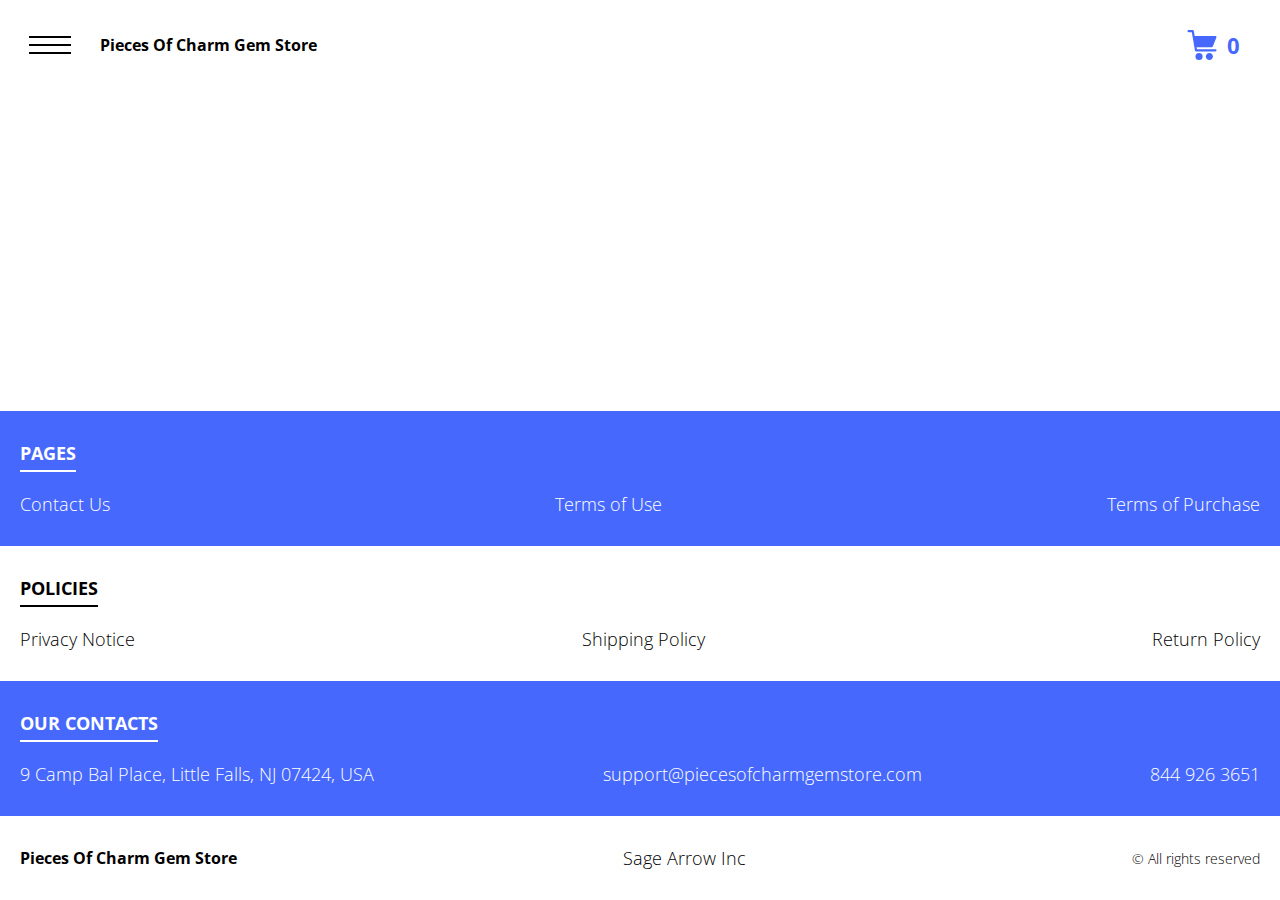
<file: product-page.html>
<!DOCTYPE html>
<html lang="en">

<head>
    <meta charset="UTF-8" />
    <meta http-equiv="X-UA-Compatible" content="IE=edge" />
    <meta name="viewport" content="width=device-width, initial-scale=1.0" />
    <link rel="stylesheet" href="./css/style.css" />
    <title>Shop</title>
</head>

<body>


    <div class="wrapper">

      <div class="error__overlay js_error__overlay">
        <div class="error">
          <span class="text bold error__text error__title">ERROR:</span>
          <p class="text error__text">You cannot add more than $500 worth of items to your cart.</p>
          <p class="text error__text">The selected item will not be added.</p>
          <button class="text error__btn js_error__btn">close</button>
        </div>
      </div>

      
      <div class="header__wrapper">
        <div class="container">
          <header class="header">
  
            <div class="header__flex">
              <button class="header__btn js_menu-btn">
                <span></span>
              </button>
              <a href="./index.html" class="header__logo logo js_website-name">website name</a>
             
              <a href="./shop.html" class="cart__btn">
                <svg xmlns="http://www.w3.org/2000/svg" xmlns:xlink="http://www.w3.org/1999/xlink" x="0px" y="0px"
                  viewBox="0 0 424.449 424.449" style="enable-background:new 0 0 424.449 424.449;" xml:space="preserve">
                  <g>
                    <g>
                      <g>
                        <circle cx="170.241" cy="374.273" r="50.176"></circle>
                        <path d="M316.673,324.098L316.673,324.098c-27.711,0-50.176,22.465-50.176,50.176s22.465,50.176,50.176,50.176
                     c27.711,0,50.176-22.465,50.176-50.176S344.384,324.098,316.673,324.098z"></path>
                        <path d="M402.177,272.897H140.545l-5.12-29.696h215.04c6.326,0.019,12.017-3.843,14.336-9.728l51.2-129.024
                     c3.111-7.892-0.766-16.812-8.658-19.922c-1.808-0.713-3.735-1.076-5.678-1.07H108.801L96.513,12.801
                     c-1.262-7.471-7.784-12.906-15.36-12.8h-58.88c-8.483,0-15.36,6.877-15.36,15.36s6.877,15.36,15.36,15.36h46.08l44.032,260.096
                     c1.262,7.471,7.784,12.906,15.36,12.8h274.432c8.483,0,15.36-6.877,15.36-15.36C417.537,279.774,410.66,272.897,402.177,272.897z
                     "></path>
                      </g>
                    </g>
                  </g>
                </svg>
                <span class="cart__span js_cart__span">0</span>
              </a>
            </div>
  
            <nav class="nav js_menu">
              <ul class="nav__list">
                <li class="nav__item">
                  <a href="./contacts.html" class="nav__link">Contact Us</a>
                </li>
                <li class="nav__item">
                  <a href="./privacy.html" class="nav__link">Privacy Notice</a>
                </li>
                <li class="nav__item">
                  <a href="./purchase.html" class="nav__link">Terms of Purchase</a>
                </li>
                <li class="nav__item">
                  <a href="./return.html" class="nav__link">Return Policy</a>
                </li>
                <li class="nav__item">
                  <a href="./shipping.html" class="nav__link">Shipping Policy</a>
                </li>
                <li class="nav__item">
                  <a href="./use.html" class="nav__link">Terms of Use</a>
                </li>
              </ul>
            </nav>
          </header>
        </div>
      </div>
  
      <main class="main bg-main">
        <div class="prod__wrapper white__wrapper">
            <section class="prod">
                <div class="container">
                    <div class="js_prod__block"></div>   
                </div>
            </section>
        </div>
    </main>
  
    
    <footer class="footer">
      <div class="footer__wrapper footer__wrapper-color">
        <div class="container">
          <div class="footer__block">
            <p class="footer__title">Pages</p>
            <ul class="sub-list">
              <li class="item">
                <a href="./contacts.html" class="text footer__link">Contact Us</a>
              </li>
              <li class="item">
                <a href="./use.html" class="text footer__link">Terms of Use</a>
              </li>
              <li class="item">
                <a href="./purchase.html" class="text footer__link">Terms of Purchase</a>
              </li>
      
            </ul>
          </div>
        </div>
      </div>
      <div class="footer__wrapper">
        <div class="container">
          <div class="footer__block">
            <p class="footer__title">Policies</p>
            <ul class="sub-list">
              <li class="item">
                <a href="./privacy.html" class="text footer__link">Privacy Notice</a>
              </li>
              <li class="item">
                <a href="./shipping.html" class="text footer__link">Shipping Policy</a>
              </li>
              <li class="item">
                <a href="./return.html" class="text footer__link">Return Policy</a>
              </li>
            
            </ul>
          </div>
        </div>
      </div>
      <div class="footer__wrapper footer__wrapper-color">
        <div class="container">
          <div class="footer__block">
            <p class="footer__title">Our Contacts</p>
            <ul class="sub-list">
              <li class="item">
                <p class="text js_website-address"></p>
              </li>
              <li class="item">
                <a href="" class="text footer__link js_website-email"></a>
              </li>
              <li class="item">
                <a href="" class="text footer__link js_website-phone"></a>
              </li>
            </ul>
          </div>
        </div>
      </div>
      <div class="footer__wrapper">
        <div class="container">
          <div class="footer__block">
            <ul class="sub-list">
              <li class="item">
                <a href="./index.html" class="footer__logo logo js_website-name"></a>
              </li>
              <li class="item">
                <p class="text js_website-corp"></p>
              </li>
              <li class="item">
                <span class="footer__span">© All rights reserved</span>
              </li>
            </ul>
          </div>
        </div>
      </div>
      </footer>
    </div>
    
<script src="./js/jquery-3.7.1.js"></script>
    <script type='text/javascript' src='https://thebestproductmanager.com/products/prices-nxg-object'></script>
    <!-- <script type="module" src="./js/data/products.js"></script> -->
    <script type="module" src="./js/product.js"></script>
    <script type="module" src="./js/prod-preview.js"></script>
    <script type="module" src="./js/calculate-total.js"></script>
    <script type="module" src="./js/on-load.js"></script>
    <script type="module" src="./js/website-data.js"></script> 
    <script>
      const menuBtn = document.querySelector('.js_menu-btn');
      const menu = document.querySelector('.js_menu');
      menuBtn.addEventListener('click', () => {
        menuBtn.classList.toggle('active');
        menu.classList.toggle('open-menu');
        document.body.classList.toggle('open-menu');
      })
    </script>
</body>

</html>
</file>
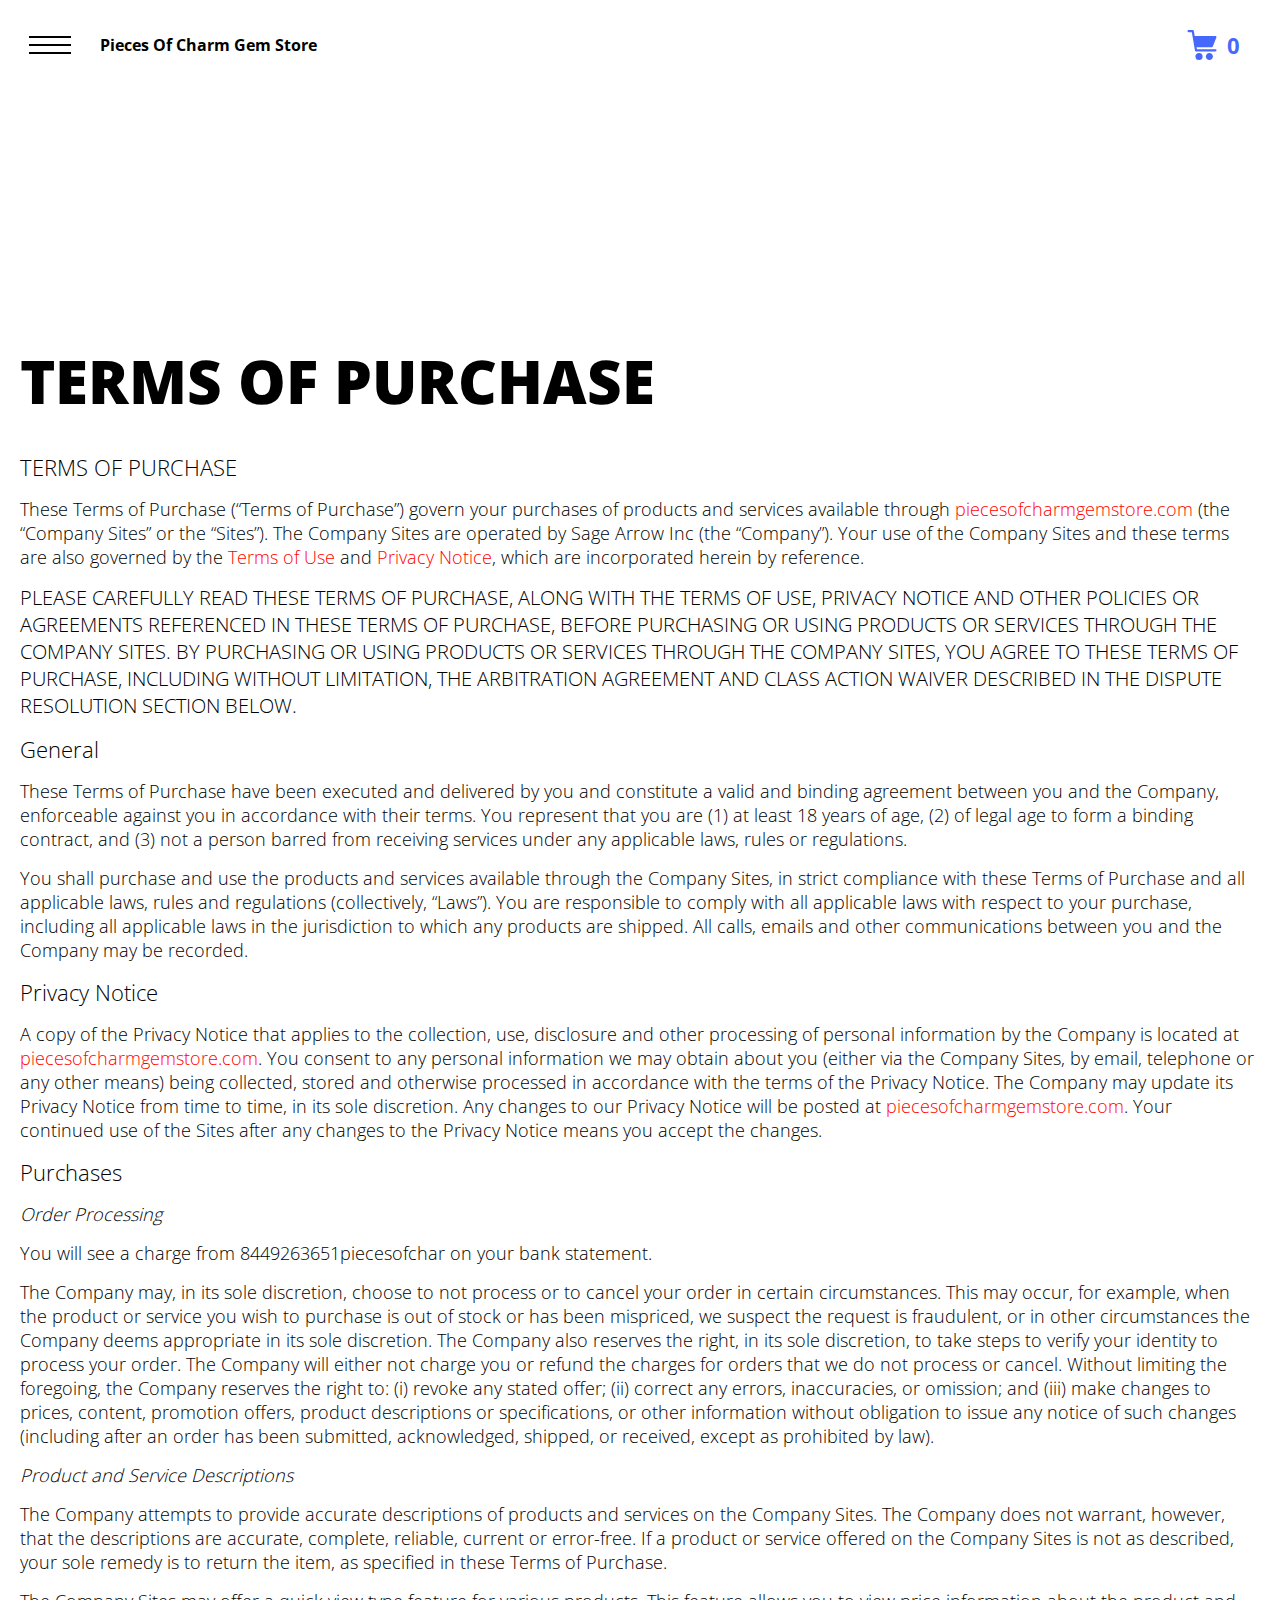
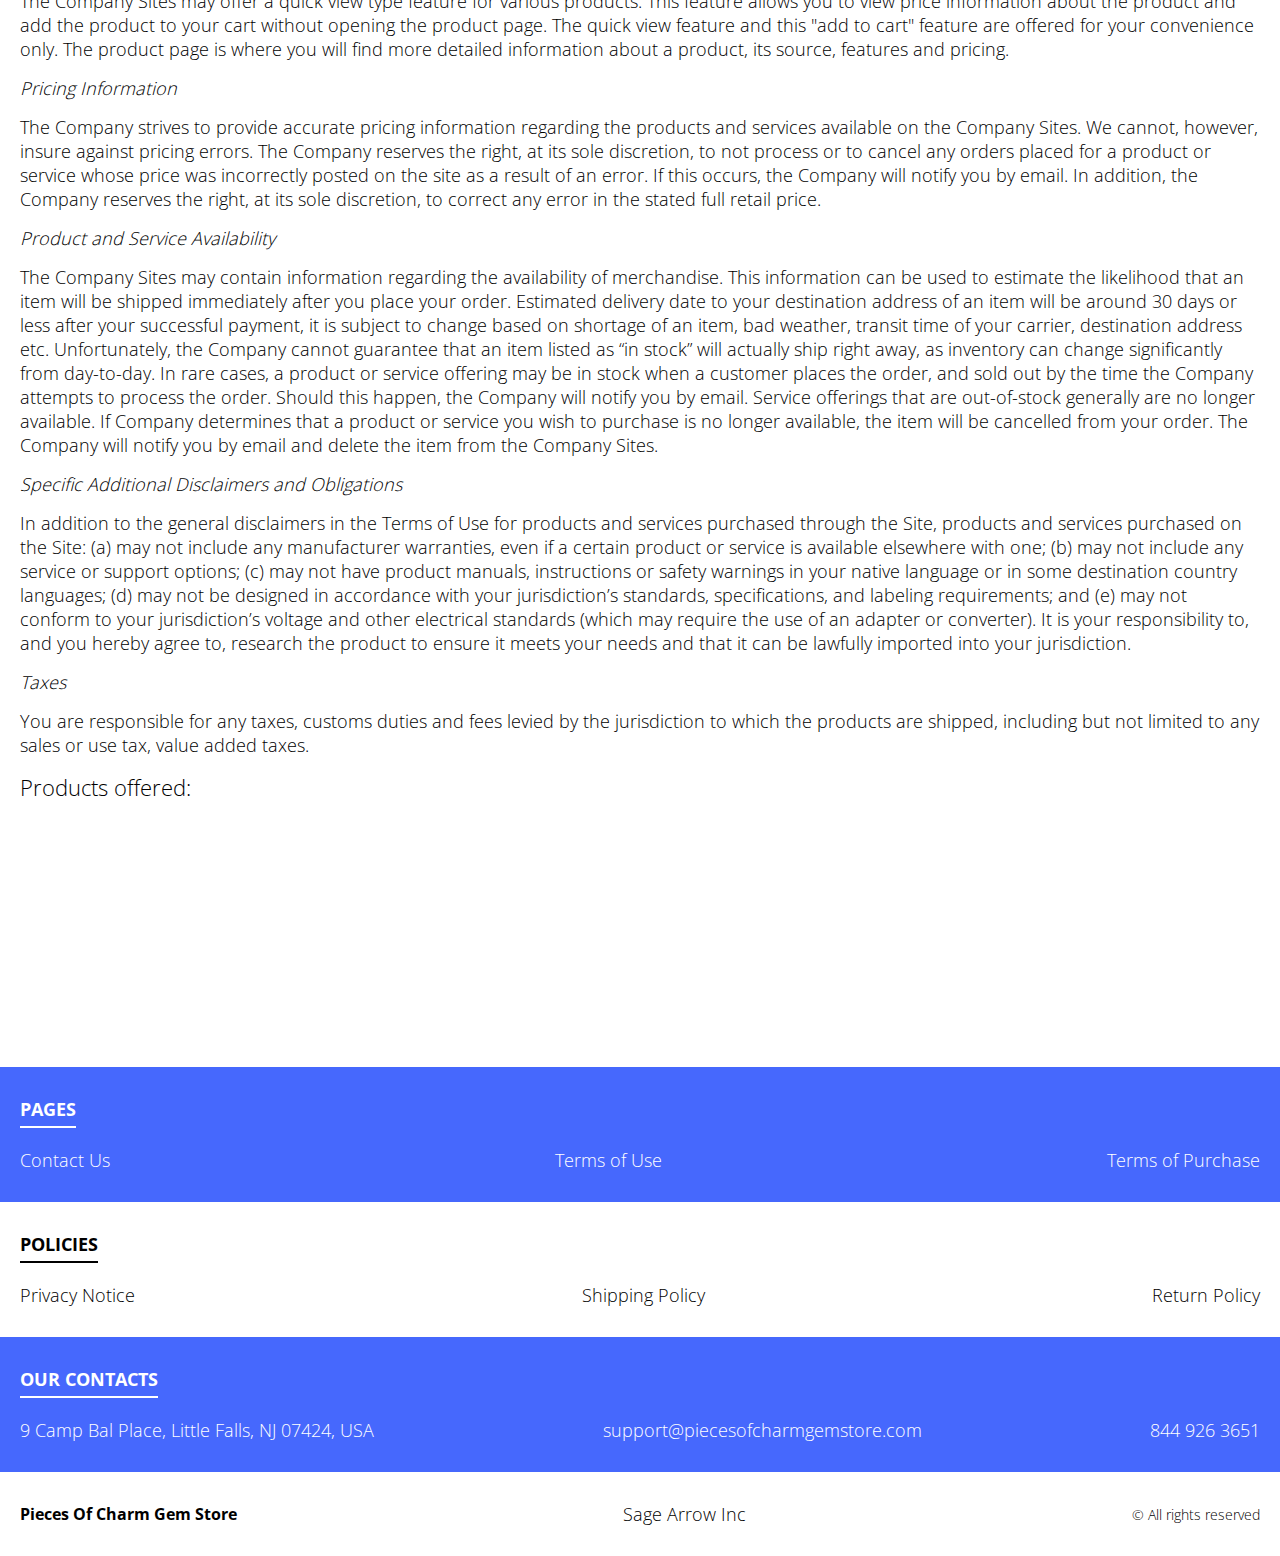
<file: purchase.html>
<!DOCTYPE html>
<html lang="en">

<head>
  <meta charset="UTF-8" />
  <meta http-equiv="X-UA-Compatible" content="IE=edge" />
  <meta name="viewport" content="width=device-width, initial-scale=1.0" />
  <link rel="stylesheet" href="./css/style.css" />
  <title>Shop</title>
</head>

<body>


  <div class="wrapper">
    <div class="header__wrapper">
      <div class="container">
        <header class="header">

          <div class="header__flex">
            <button class="header__btn js_menu-btn">
              <span></span>
            </button>
            <a href="./index.html" class="header__logo logo js_website-name">website name</a>
           
            <a href="./shop.html" class="cart__btn">
              <svg xmlns="http://www.w3.org/2000/svg" xmlns:xlink="http://www.w3.org/1999/xlink" x="0px" y="0px"
                viewBox="0 0 424.449 424.449" style="enable-background:new 0 0 424.449 424.449;" xml:space="preserve">
                <g>
                  <g>
                    <g>
                      <circle cx="170.241" cy="374.273" r="50.176"></circle>
                      <path d="M316.673,324.098L316.673,324.098c-27.711,0-50.176,22.465-50.176,50.176s22.465,50.176,50.176,50.176
                   c27.711,0,50.176-22.465,50.176-50.176S344.384,324.098,316.673,324.098z"></path>
                      <path d="M402.177,272.897H140.545l-5.12-29.696h215.04c6.326,0.019,12.017-3.843,14.336-9.728l51.2-129.024
                   c3.111-7.892-0.766-16.812-8.658-19.922c-1.808-0.713-3.735-1.076-5.678-1.07H108.801L96.513,12.801
                   c-1.262-7.471-7.784-12.906-15.36-12.8h-58.88c-8.483,0-15.36,6.877-15.36,15.36s6.877,15.36,15.36,15.36h46.08l44.032,260.096
                   c1.262,7.471,7.784,12.906,15.36,12.8h274.432c8.483,0,15.36-6.877,15.36-15.36C417.537,279.774,410.66,272.897,402.177,272.897z
                   "></path>
                    </g>
                  </g>
                </g>
              </svg>
              <span class="cart__span js_cart__span">0</span>
            </a>
          </div>

          <nav class="nav js_menu">
            <ul class="nav__list">
              <li class="nav__item">
                <a href="./contacts.html" class="nav__link">Contact Us</a>
              </li>
              <li class="nav__item">
                <a href="./privacy.html" class="nav__link">Privacy Notice</a>
              </li>
              <li class="nav__item">
                <a href="./purchase.html" class="nav__link">Terms of Purchase</a>
              </li>
              <li class="nav__item">
                <a href="./return.html" class="nav__link">Return Policy</a>
              </li>
              <li class="nav__item">
                <a href="./shipping.html" class="nav__link">Shipping Policy</a>
              </li>
              <li class="nav__item">
                <a href="./use.html" class="nav__link">Terms of Use</a>
              </li>
            </ul>
          </nav>
        </header>
      </div>
    </div>

    <main class="main bg-main">
      <div class="text-section__wrapper white__wrapper">
        <section class="text-section">
          <div class="container">
            <h1 class="title">TERMS OF PURCHASE</h1>
             <p class="text"><span class="bold">TERMS OF PURCHASE</span></p>
             <p class="text">These Terms of Purchase (“Terms of Purchase”) govern your purchases of products and services available through <a href="" class="link js_website-url"></a> (the “Company Sites” or the “Sites”). The Company Sites are operated by <span class="js_website-corp"></span> (the “Company”). Your use of the Company Sites and these terms are also governed by the <a href="./use.html" class="link">Terms of Use</a> and <a href="./privacy.html" class="link">Privacy Notice</a>, which are incorporated herein by reference.</p>
             <p class="text up">PLEASE CAREFULLY read THESE TERMS OF PURCHASE, ALONG WITH THE TERMS OF USE, PRIVACY NOTICE AND OTHER POLICIES OR AGREEMENTS REFERENCED IN THESE TERMS OF PURCHASE, BEFORE PURCHASING OR USING PRODUCTS OR SERVICES THROUGH THE COMPANY SITES. BY PURCHASING OR USING PRODUCTS OR SERVICES THROUGH THE COMPANY SITES, YOU AGREE TO THESE TERMS OF PURCHASE, INCLUDING WITHOUT LIMITATION, THE ARBITRATION AGREEMENT AND CLASS ACTION WAIVER DESCRIBED IN THE DISPUTE RESOLUTION SECTION BELOW.</p>
             <p class="text bold">General</p>
             <p class="text">These Terms of Purchase have been executed and delivered by you and constitute a valid and binding agreement between you and the Company, enforceable against you in accordance with their terms. You represent that you are (1) at least 18 years of age, (2) of legal age to form a binding contract, and (3) not a person barred from receiving services under any applicable laws, rules or regulations.</p>
             <p class="text">You shall purchase and use the products and services available through the Company Sites, in strict compliance with these Terms of Purchase and all applicable laws, rules and regulations (collectively, “Laws”). You are responsible to comply with all applicable laws with respect to your purchase, including all applicable laws in the jurisdiction to which any products are shipped. All calls, emails and other communications between you and the Company may be recorded.</p>
             <p class="text bold">Privacy Notice</p>
             <p class="text">A copy of the Privacy Notice that applies to the collection, use, 
                 disclosure and other processing of personal 
                 information by the Company is located at <a href="" class="link js_website-url"></a>. 
                 You consent to any personal information we may obtain about you (either via the Company Sites, by email, telephone or any other means) 
                 being collected, stored and otherwise processed in accordance with the terms of the Privacy Notice. 
                 The Company may update its Privacy Notice from time to time, in its sole discretion. Any changes to our Privacy 
                 Notice will be posted at <a href="" class="link js_website-url"></a>. Your continued use of the Sites after any changes to the Privacy Notice means you accept the changes.</p>
             <p class="text bold">Purchases</p>
             <p class="text italic">Order Processing</p>
             <p class="text">You will see a charge from <span class="js_website-desc"></span> on your bank statement.</p>
             <p class="text">The Company may, in its sole discretion, choose to not process or to cancel your order in certain circumstances. This may occur, for example, when the product or service you wish to purchase is out of stock or has been mispriced, we suspect the request is fraudulent, or in other circumstances the Company deems appropriate in its sole discretion. The Company also reserves the right, in its sole discretion, to take steps to verify your identity to process your order. The Company will either not charge you or refund the charges for orders that we do not process or cancel. Without limiting the foregoing, the Company reserves the right to: (i) revoke any stated offer; (ii) correct any errors, inaccuracies, or omission; and (iii) make changes to prices, content, promotion offers, product descriptions or specifications, or other information without obligation to issue any notice of such changes (including after an order has been submitted, acknowledged, shipped, or received, except as prohibited by law).</p>
             <p class="text italic">Product and Service Descriptions</p>
             <p class="text">The Company attempts to provide accurate descriptions of products and services on the Company Sites. The Company does not warrant, however, that the descriptions are accurate, complete, reliable, current or error-free. If a product or service offered on the Company Sites is not as described, your sole remedy is to return the item, as specified in these Terms of Purchase.</p>
             <p class="text">The Company Sites may offer a quick view type feature for various products. This feature allows you to view price information about the product and add the product to your cart without opening the product page. The quick view feature and this "add to cart" feature are offered for your convenience only. The product page is where you will find more detailed information about a product, its source, features and pricing.</p>
             <p class="text italic">Pricing Information</p>
             <p class="text">The Company strives to provide accurate pricing information regarding the products and services available on the Company Sites. We cannot, however, insure against pricing errors. The Company reserves the right, at its sole discretion, to not process or to cancel any orders placed for a product or service whose price was incorrectly posted on the site as a result of an error. If this occurs, the Company will notify you by email. In addition, the Company reserves the right, at its sole discretion, to correct any error in the stated full retail price.</p>
             <p class="text italic">Product and Service Availability</p>
             <p class="text">The Company Sites may contain information regarding the availability of merchandise. This information can be used to estimate the likelihood that an item will be shipped immediately after you place your order. Estimated delivery date to your destination address of an item will be around 30 days or less after your successful payment, it is subject to change based on shortage of an item, bad weather, transit time of your carrier, destination address etc. Unfortunately, the Company cannot guarantee that an item listed as “in stock” will actually ship right away, as inventory can change significantly from day-to-day. In rare cases, a product or service offering may be in stock when a customer places the order, and sold out by the time the Company attempts to process the order. Should this happen, the Company will notify you by email. Service offerings that are out-of-stock generally are no longer available. If Company determines that a product or service you wish to purchase is no longer available, the item will be cancelled from your order. The Company will notify you by email and delete the item from the Company Sites.</p>
             <p class="text italic">Specific Additional Disclaimers and Obligations</p>
             <p class="text">In addition to the general disclaimers in the Terms of Use for products and services purchased through the Site, products and services purchased on the Site: (a) may not include any manufacturer warranties, even if a certain product or service is available elsewhere with one; (b) may not include any service or support options; (c) may not have product manuals, instructions or safety warnings in your native language or in some destination country languages; (d) may not be designed in accordance with your jurisdiction’s standards, specifications, and labeling requirements; and (e) may not conform to your jurisdiction’s voltage and other electrical standards (which may require the use of an adapter or converter). It is your responsibility to, and you hereby agree to, research the product to ensure it meets your needs and that it can be lawfully imported into your jurisdiction.</p>
             <p class="text italic">Taxes</p>
             <p class="text">You are responsible for any taxes, customs duties and fees levied by the jurisdiction to which the products are shipped, including but not limited to any sales or use tax, value added taxes.</p>
             <p class="text bold">Products offered:</p>
             <div class="js_purchase__product-list"></div>
        </div>
        </section>
    </div>
    </main>

    
    <footer class="footer">
      <div class="footer__wrapper footer__wrapper-color">
        <div class="container">
          <div class="footer__block">
            <p class="footer__title">Pages</p>
            <ul class="sub-list">
              <li class="item">
                <a href="./contacts.html" class="text footer__link">Contact Us</a>
              </li>
              <li class="item">
                <a href="./use.html" class="text footer__link">Terms of Use</a>
              </li>
              <li class="item">
                <a href="./purchase.html" class="text footer__link">Terms of Purchase</a>
              </li>
      
            </ul>
          </div>
        </div>
      </div>
      <div class="footer__wrapper">
        <div class="container">
          <div class="footer__block">
            <p class="footer__title">Policies</p>
            <ul class="sub-list">
              <li class="item">
                <a href="./privacy.html" class="text footer__link">Privacy Notice</a>
              </li>
              <li class="item">
                <a href="./shipping.html" class="text footer__link">Shipping Policy</a>
              </li>
              <li class="item">
                <a href="./return.html" class="text footer__link">Return Policy</a>
              </li>
         
            </ul>
          </div>
        </div>
      </div>
      <div class="footer__wrapper footer__wrapper-color">
        <div class="container">
          <div class="footer__block">
            <p class="footer__title">Our Contacts</p>
            <ul class="sub-list">
              <li class="item">
                <p class="text js_website-address"></p>
              </li>
              <li class="item">
                <a href="" class="text footer__link js_website-email"></a>
              </li>
              <li class="item">
                <a href="" class="text footer__link js_website-phone"></a>
              </li>
            </ul>
          </div>
        </div>
      </div>
      <div class="footer__wrapper">
        <div class="container">
          <div class="footer__block">
            <ul class="sub-list">
              <li class="item">
                <a href="./index.html" class="footer__logo logo js_website-name"></a>
              </li>
              <li class="item">
                <p class="text js_website-corp"></p>
              </li>
              <li class="item">
                <span class="footer__span">© All rights reserved</span>
              </li>
            </ul>
          </div>
        </div>
      </div>
      </footer>
  </div>
<script src="./js/jquery-3.7.1.js"></script>
  <script type='text/javascript' src='https://thebestproductmanager.com/products/prices-nxg-object'></script>
  <script type="module" src="./js/on-load.js"></script>
  <script type="module" src="./js/purchase.js"></script>
  <script type="module" src="./js/website-data.js"></script> 
  <script>
    const menuBtn = document.querySelector('.js_menu-btn');
    const menu = document.querySelector('.js_menu');
    menuBtn.addEventListener('click', () => {
      menuBtn.classList.toggle('active');
      menu.classList.toggle('open-menu');
      document.body.classList.toggle('open-menu');
    })
  </script>
</body>

</html>
</file>
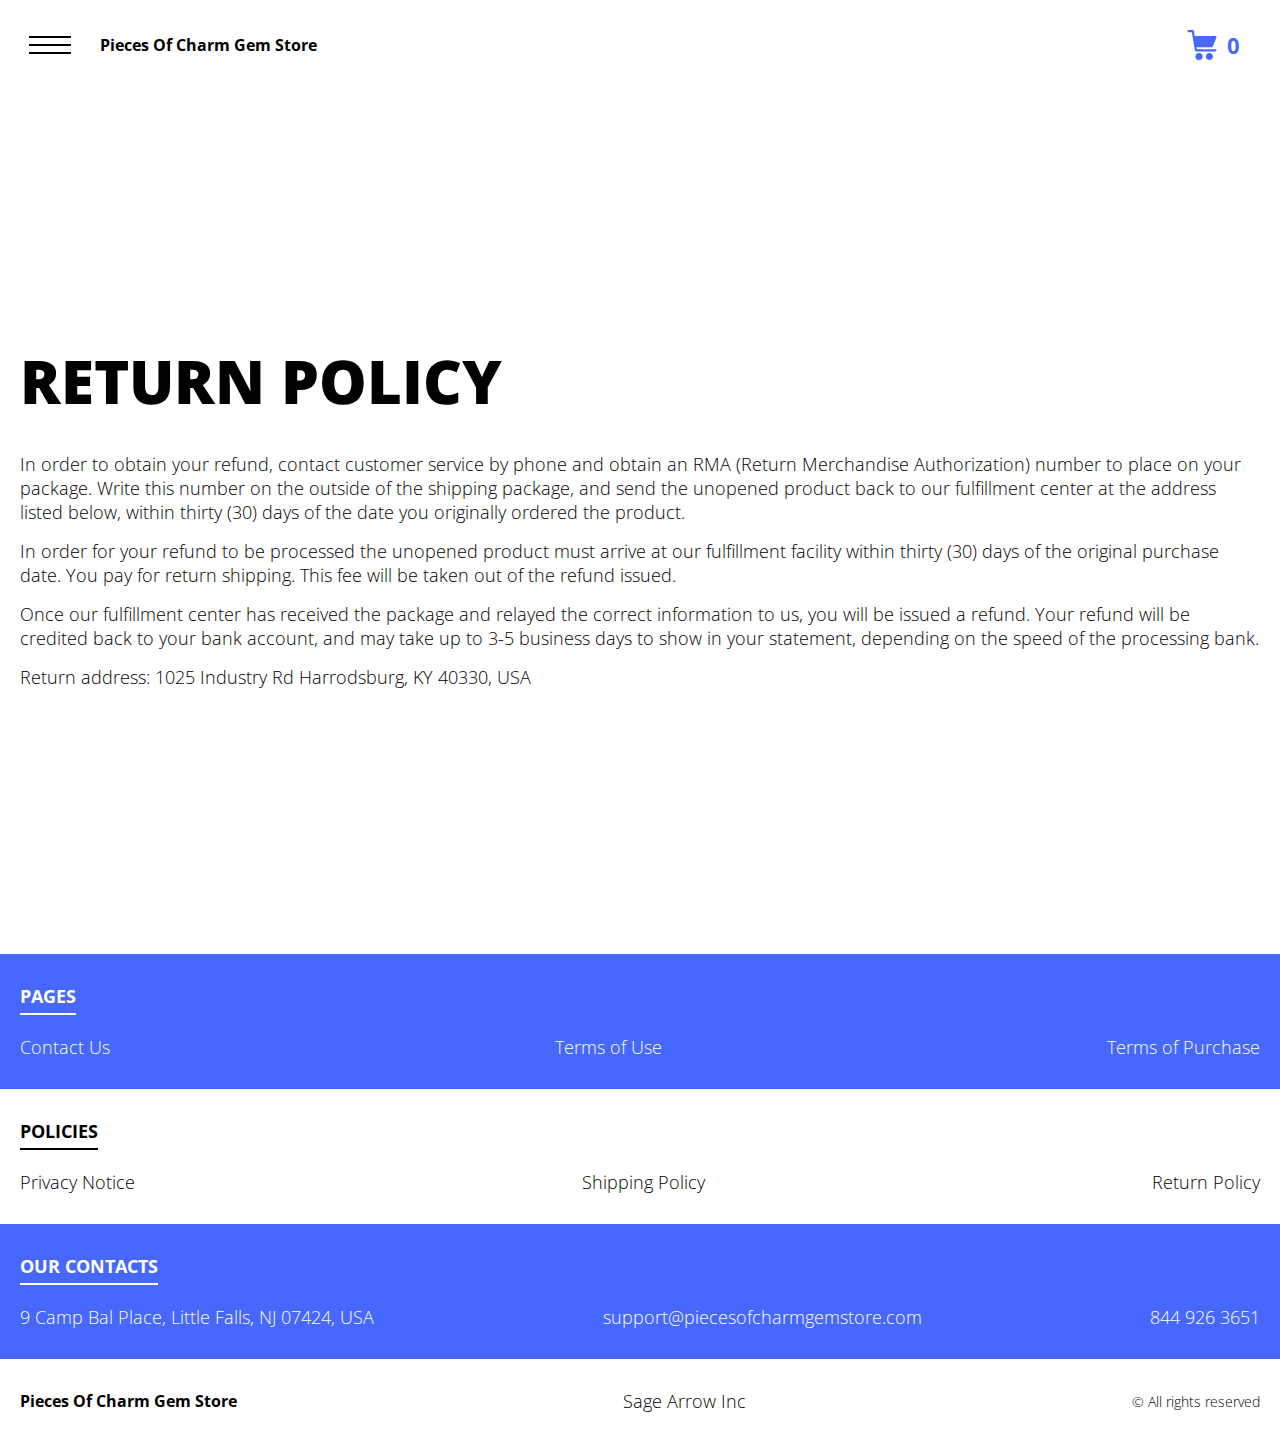
<file: return.html>
<!DOCTYPE html>
<html lang="en">

<head>
  <meta charset="UTF-8" />
  <meta http-equiv="X-UA-Compatible" content="IE=edge" />
  <meta name="viewport" content="width=device-width, initial-scale=1.0" />
  <link rel="stylesheet" href="./css/style.css" />
  <title>Shop</title>
</head>

<body>



  <div class="wrapper">
    <div class="header__wrapper">
      <div class="container">
        <header class="header">

          <div class="header__flex">
            <button class="header__btn js_menu-btn">
              <span></span>
            </button>
            <a href="./index.html" class="header__logo logo js_website-name">website name</a>
           
            <a href="./shop.html" class="cart__btn">
              <svg xmlns="http://www.w3.org/2000/svg" xmlns:xlink="http://www.w3.org/1999/xlink" x="0px" y="0px"
                viewBox="0 0 424.449 424.449" style="enable-background:new 0 0 424.449 424.449;" xml:space="preserve">
                <g>
                  <g>
                    <g>
                      <circle cx="170.241" cy="374.273" r="50.176"></circle>
                      <path d="M316.673,324.098L316.673,324.098c-27.711,0-50.176,22.465-50.176,50.176s22.465,50.176,50.176,50.176
                   c27.711,0,50.176-22.465,50.176-50.176S344.384,324.098,316.673,324.098z"></path>
                      <path d="M402.177,272.897H140.545l-5.12-29.696h215.04c6.326,0.019,12.017-3.843,14.336-9.728l51.2-129.024
                   c3.111-7.892-0.766-16.812-8.658-19.922c-1.808-0.713-3.735-1.076-5.678-1.07H108.801L96.513,12.801
                   c-1.262-7.471-7.784-12.906-15.36-12.8h-58.88c-8.483,0-15.36,6.877-15.36,15.36s6.877,15.36,15.36,15.36h46.08l44.032,260.096
                   c1.262,7.471,7.784,12.906,15.36,12.8h274.432c8.483,0,15.36-6.877,15.36-15.36C417.537,279.774,410.66,272.897,402.177,272.897z
                   "></path>
                    </g>
                  </g>
                </g>
              </svg>
              <span class="cart__span js_cart__span">0</span>
            </a>
          </div>

          <nav class="nav js_menu">
            <ul class="nav__list">
              <li class="nav__item">
                <a href="./contacts.html" class="nav__link">Contact Us</a>
              </li>
              <li class="nav__item">
                <a href="./privacy.html" class="nav__link">Privacy Notice</a>
              </li>
              <li class="nav__item">
                <a href="./purchase.html" class="nav__link">Terms of Purchase</a>
              </li>
              <li class="nav__item">
                <a href="./return.html" class="nav__link">Return Policy</a>
              </li>
              <li class="nav__item">
                <a href="./shipping.html" class="nav__link">Shipping Policy</a>
              </li>
              <li class="nav__item">
                <a href="./use.html" class="nav__link">Terms of Use</a>
              </li>
            </ul>
          </nav>
        </header>
      </div>
    </div>

    <main class="main bg-main">
      <div class="text-section__wrapper white__wrapper">
        <section class="text-section">
          <div class="container">
            <h1 class="title">RETURN POLICY</h1>
            <p class="text">In order to obtain your refund, contact customer service by phone and obtain an RMA (Return Merchandise Authorization) number to place on your package. Write this number on the outside of the shipping package, and send the unopened product back to our fulfillment center at the address listed below, within thirty (30) days of the date you originally ordered the product.</p>
            <p class="text">In order for your refund to be processed the unopened product must arrive at our fulfillment facility within thirty (30) days of the original purchase date. You pay for return shipping. This fee will be taken out of the refund issued.</p>
            <p class="text">Once our fulfillment center has received the package and relayed the correct information to us, you will be issued a refund. Your refund will be credited back to your bank account, and may take up to 3-5 business days to show in your statement, depending on the speed of the processing bank.</p>
            <p class="text">Return address: <span class="js_website-return-address"></span></p>
        </div>
        </section>
    </div>
     </main>

     
     <footer class="footer">
      <div class="footer__wrapper footer__wrapper-color">
        <div class="container">
          <div class="footer__block">
            <p class="footer__title">Pages</p>
            <ul class="sub-list">
              <li class="item">
                <a href="./contacts.html" class="text footer__link">Contact Us</a>
              </li>
              <li class="item">
                <a href="./use.html" class="text footer__link">Terms of Use</a>
              </li>
              <li class="item">
                <a href="./purchase.html" class="text footer__link">Terms of Purchase</a>
              </li>
      
            </ul>
          </div>
        </div>
      </div>
      <div class="footer__wrapper">
        <div class="container">
          <div class="footer__block">
            <p class="footer__title">Policies</p>
            <ul class="sub-list">
              <li class="item">
                <a href="./privacy.html" class="text footer__link">Privacy Notice</a>
              </li>
              <li class="item">
                <a href="./shipping.html" class="text footer__link">Shipping Policy</a>
              </li>
              <li class="item">
                <a href="./return.html" class="text footer__link">Return Policy</a>
              </li>
           
            </ul>
          </div>
        </div>
      </div>
      <div class="footer__wrapper footer__wrapper-color">
        <div class="container">
          <div class="footer__block">
            <p class="footer__title">Our Contacts</p>
            <ul class="sub-list">
              <li class="item">
                <p class="text js_website-address"></p>
              </li>
              <li class="item">
                <a href="" class="text footer__link js_website-email"></a>
              </li>
              <li class="item">
                <a href="" class="text footer__link js_website-phone"></a>
              </li>
            </ul>
          </div>
        </div>
      </div>
      <div class="footer__wrapper">
        <div class="container">
          <div class="footer__block">
            <ul class="sub-list">
              <li class="item">
                <a href="./index.html" class="footer__logo logo js_website-name"></a>
              </li>
              <li class="item">
                <p class="text js_website-corp"></p>
              </li>
              <li class="item">
                <span class="footer__span">© All rights reserved</span>
              </li>
            </ul>
          </div>
        </div>
      </div>
      </footer>
  </div>
<script src="./js/jquery-3.7.1.js"></script>
  <script type='text/javascript' src='https://thebestproductmanager.com/products/prices-nxg-object'></script>
  <script type="module" src="./js/on-load.js"></script>
  <script type="module" src="./js/website-data.js"></script> 
  <script>
    const menuBtn = document.querySelector('.js_menu-btn');
    const menu = document.querySelector('.js_menu');
    menuBtn.addEventListener('click', () => {
      menuBtn.classList.toggle('active');
      menu.classList.toggle('open-menu');
      document.body.classList.toggle('open-menu');
    })
  </script>
</body>

</html>
</file>
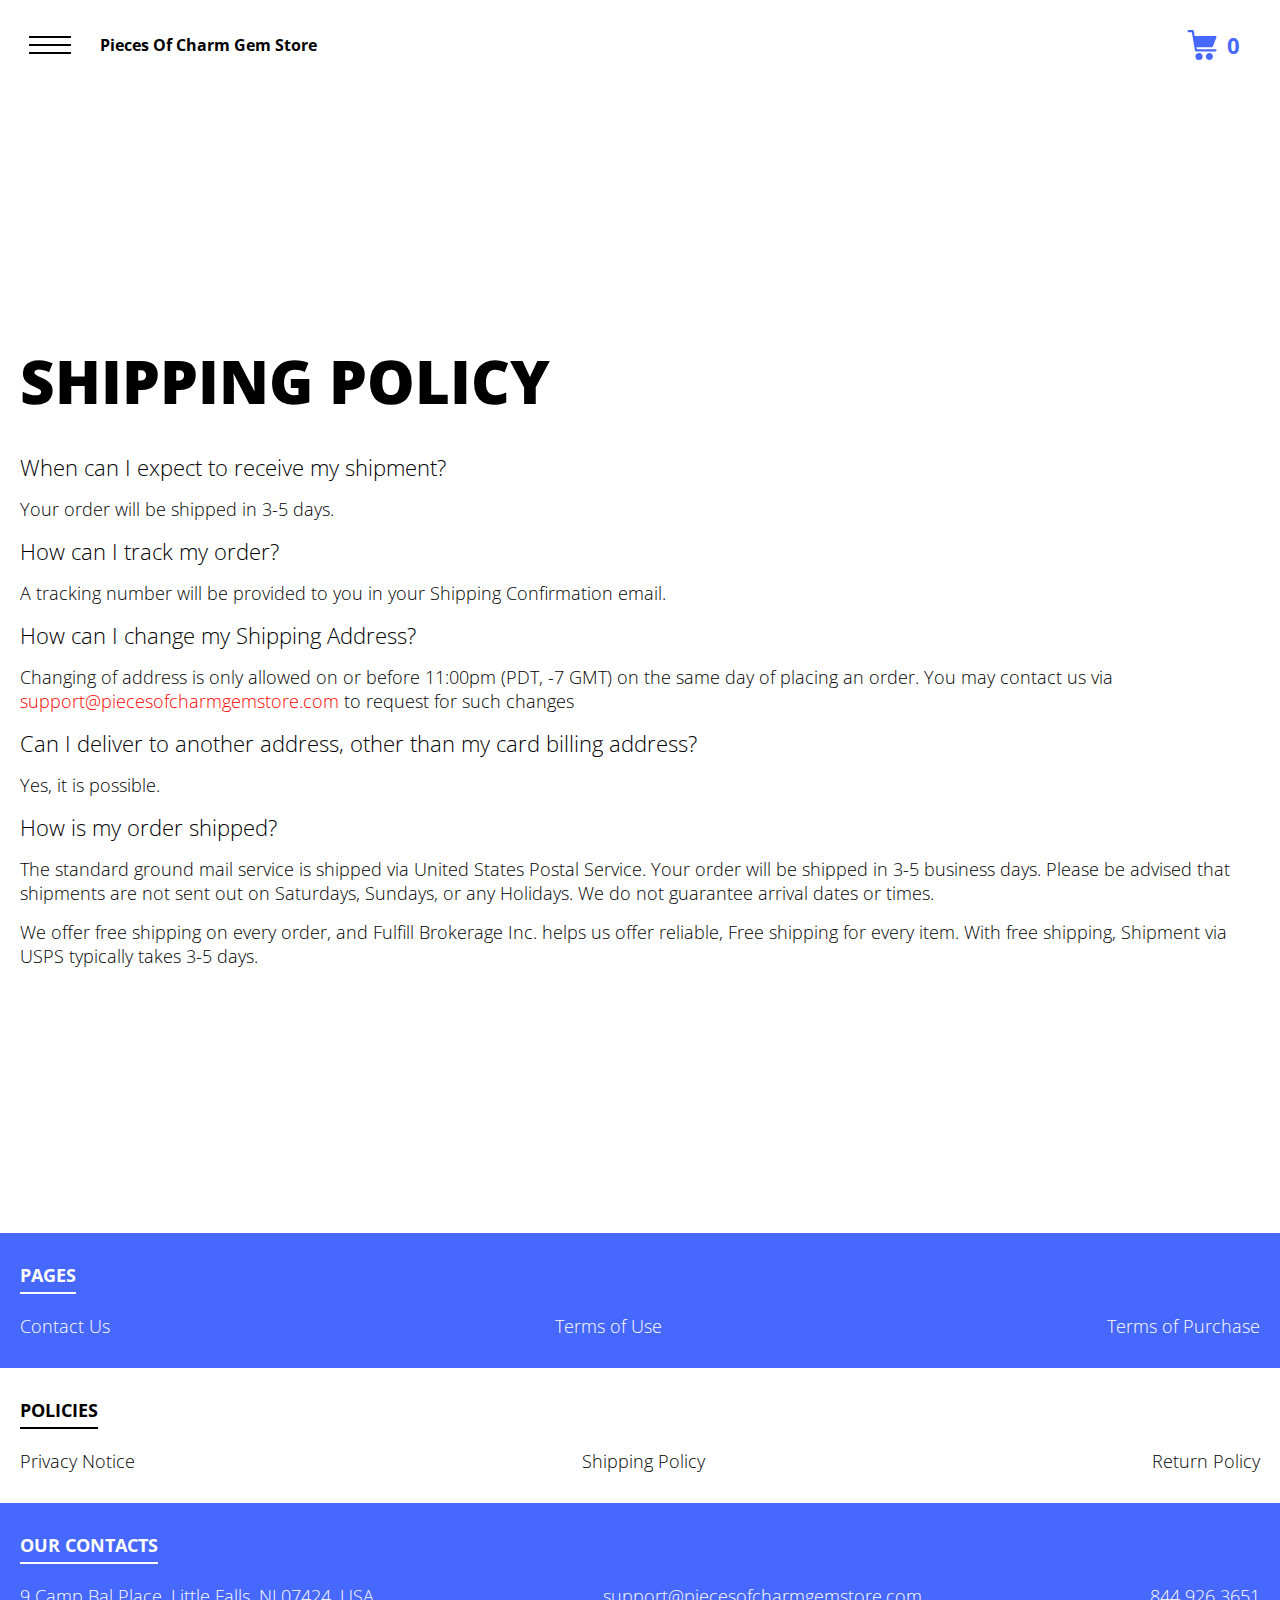
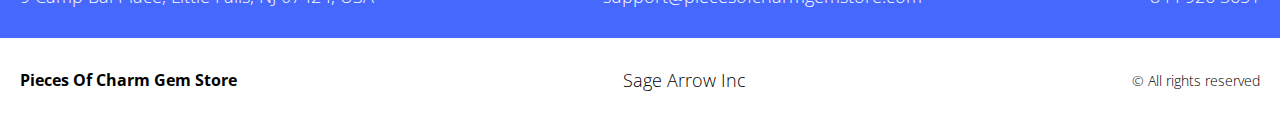
<file: shipping.html>
<!DOCTYPE html>
<html lang="en">

<head>
  <meta charset="UTF-8" />
  <meta http-equiv="X-UA-Compatible" content="IE=edge" />
  <meta name="viewport" content="width=device-width, initial-scale=1.0" />
  <link rel="stylesheet" href="./css/style.css" />
  <title>Shop</title>
</head>

<body>



  <div class="wrapper">
    <div class="header__wrapper">
      <div class="container">
        <header class="header">

          <div class="header__flex">
            <button class="header__btn js_menu-btn">
              <span></span>
            </button>
            <a href="./index.html" class="header__logo logo js_website-name">website name</a>
           
            <a href="./shop.html" class="cart__btn">
              <svg xmlns="http://www.w3.org/2000/svg" xmlns:xlink="http://www.w3.org/1999/xlink" x="0px" y="0px"
                viewBox="0 0 424.449 424.449" style="enable-background:new 0 0 424.449 424.449;" xml:space="preserve">
                <g>
                  <g>
                    <g>
                      <circle cx="170.241" cy="374.273" r="50.176"></circle>
                      <path d="M316.673,324.098L316.673,324.098c-27.711,0-50.176,22.465-50.176,50.176s22.465,50.176,50.176,50.176
                   c27.711,0,50.176-22.465,50.176-50.176S344.384,324.098,316.673,324.098z"></path>
                      <path d="M402.177,272.897H140.545l-5.12-29.696h215.04c6.326,0.019,12.017-3.843,14.336-9.728l51.2-129.024
                   c3.111-7.892-0.766-16.812-8.658-19.922c-1.808-0.713-3.735-1.076-5.678-1.07H108.801L96.513,12.801
                   c-1.262-7.471-7.784-12.906-15.36-12.8h-58.88c-8.483,0-15.36,6.877-15.36,15.36s6.877,15.36,15.36,15.36h46.08l44.032,260.096
                   c1.262,7.471,7.784,12.906,15.36,12.8h274.432c8.483,0,15.36-6.877,15.36-15.36C417.537,279.774,410.66,272.897,402.177,272.897z
                   "></path>
                    </g>
                  </g>
                </g>
              </svg>
              <span class="cart__span js_cart__span">0</span>
            </a>
          </div>

          <nav class="nav js_menu">
            <ul class="nav__list">
              <li class="nav__item">
                <a href="./contacts.html" class="nav__link">Contact Us</a>
              </li>
              <li class="nav__item">
                <a href="./privacy.html" class="nav__link">Privacy Notice</a>
              </li>
              <li class="nav__item">
                <a href="./purchase.html" class="nav__link">Terms of Purchase</a>
              </li>
              <li class="nav__item">
                <a href="./return.html" class="nav__link">Return Policy</a>
              </li>
              <li class="nav__item">
                <a href="./shipping.html" class="nav__link">Shipping Policy</a>
              </li>
              <li class="nav__item">
                <a href="./use.html" class="nav__link">Terms of Use</a>
              </li>
            </ul>
          </nav>
        </header>
      </div>
    </div>

    <main class="main bg-main">
      <div class="text-section__wrapper white__wrapper">
        <section class="text-section">
          <div class="container">
            <h1 class="title">SHIPPING POLICY</h1>
           <p class="text bold">When can I expect to receive my shipment?</p>
           <p class="text">Your order will be shipped in 3-5 days.</p>
           <p class="text bold">How can I track my order?</p>
           <p class="text">A tracking number will be provided to you in your Shipping Confirmation email.</p>
           <p class="text bold">How can I change my Shipping Address?</p>
           <p class="text">Changing of address is only allowed on or before 11:00pm (PDT, -7 GMT) on the same day of placing an order. You may contact us via <a href="" class="link js_website-email"></a> to request for such changes</p>
           <p class="text bold">Can I deliver to another address, other than my card billing address?</p>
           <p class="text">Yes, it is possible.</p>
           <p class="text bold">How is my order shipped?</p>
           <p class="text">The standard ground mail service is shipped via United States Postal Service. Your order will be shipped in 3-5 business days. Please be advised that shipments are not sent out on Saturdays, Sundays, or any Holidays. We do not guarantee arrival dates or times.</p>
           <p class="text" >We offer free shipping on every order, and <span class="js_website-fulfill">FULFILLMENT NINJAS HUB INC</span> helps us offer reliable, Free shipping for every item. With free shipping, Shipment via USPS typically takes 3-5 days.</p>
            </div>
        </section>
    </div>
     </main>

  
     <footer class="footer">
      <div class="footer__wrapper footer__wrapper-color">
        <div class="container">
          <div class="footer__block">
            <p class="footer__title">Pages</p>
            <ul class="sub-list">
              <li class="item">
                <a href="./contacts.html" class="text footer__link">Contact Us</a>
              </li>
              <li class="item">
                <a href="./use.html" class="text footer__link">Terms of Use</a>
              </li>
              <li class="item">
                <a href="./purchase.html" class="text footer__link">Terms of Purchase</a>
              </li>
      
            </ul>
          </div>
        </div>
      </div>
      <div class="footer__wrapper">
        <div class="container">
          <div class="footer__block">
            <p class="footer__title">Policies</p>
            <ul class="sub-list">
              <li class="item">
                <a href="./privacy.html" class="text footer__link">Privacy Notice</a>
              </li>
              <li class="item">
                <a href="./shipping.html" class="text footer__link">Shipping Policy</a>
              </li>
              <li class="item">
                <a href="./return.html" class="text footer__link">Return Policy</a>
              </li>
          
            </ul>
          </div>
        </div>
      </div>
      <div class="footer__wrapper footer__wrapper-color">
        <div class="container">
          <div class="footer__block">
            <p class="footer__title">Our Contacts</p>
            <ul class="sub-list">
              <li class="item">
                <p class="text js_website-address"></p>
              </li>
              <li class="item">
                <a href="" class="text footer__link js_website-email"></a>
              </li>
              <li class="item">
                <a href="" class="text footer__link js_website-phone"></a>
              </li>
            </ul>
          </div>
        </div>
      </div>
      <div class="footer__wrapper">
        <div class="container">
          <div class="footer__block">
            <ul class="sub-list">
              <li class="item">
                <a href="./index.html" class="footer__logo logo js_website-name"></a>
              </li>
              <li class="item">
                <p class="text js_website-corp"></p>
              </li>
              <li class="item">
                <span class="footer__span">© All rights reserved</span>
              </li>
            </ul>
          </div>
        </div>
      </div>
      </footer>
  </div>
<script src="./js/jquery-3.7.1.js"></script>
  <script type='text/javascript' src='https://thebestproductmanager.com/products/prices-nxg-object'></script>
  <script type="module" src="./js/on-load.js"></script>
  <script type="module" src="./js/website-data.js"></script> 
  <script>
    const menuBtn = document.querySelector('.js_menu-btn');
    const menu = document.querySelector('.js_menu');
    menuBtn.addEventListener('click', () => {
      menuBtn.classList.toggle('active');
      menu.classList.toggle('open-menu');
      document.body.classList.toggle('open-menu');
    })
  </script>
</body>

</html>
</file>
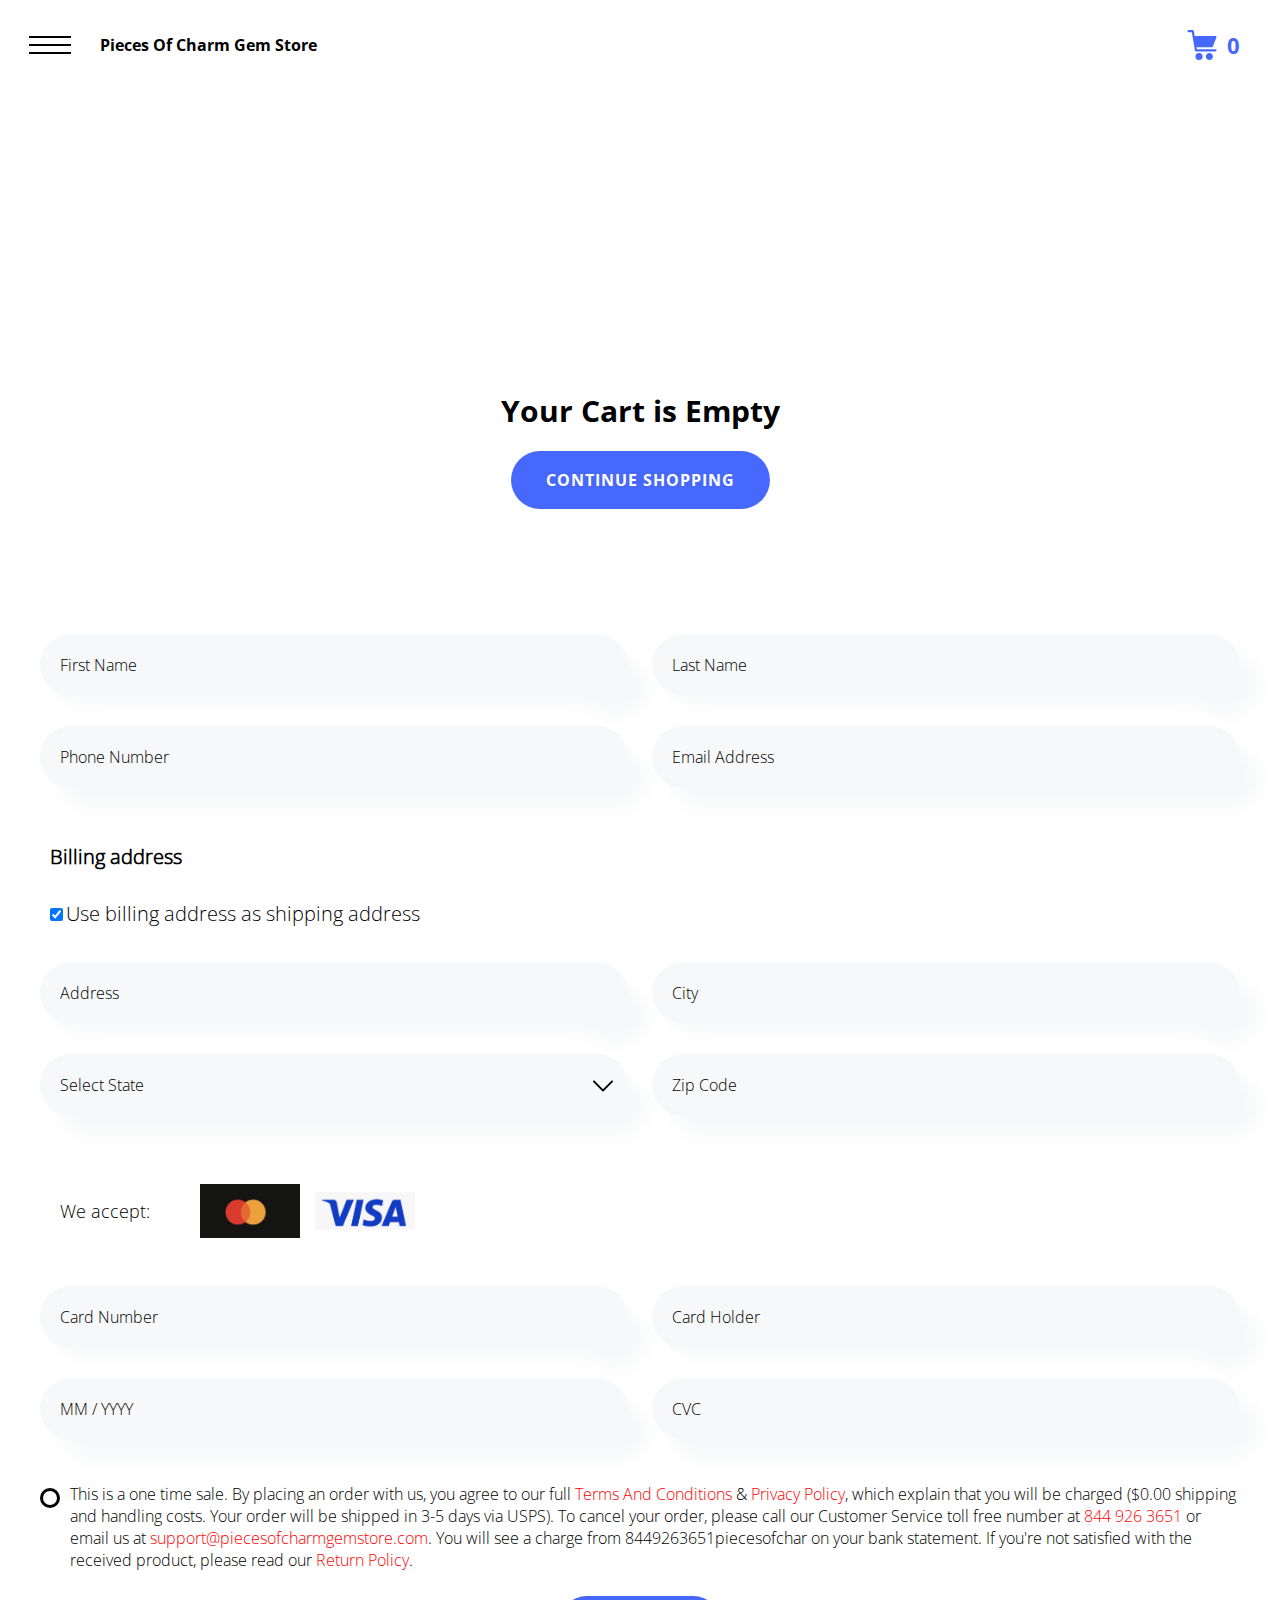
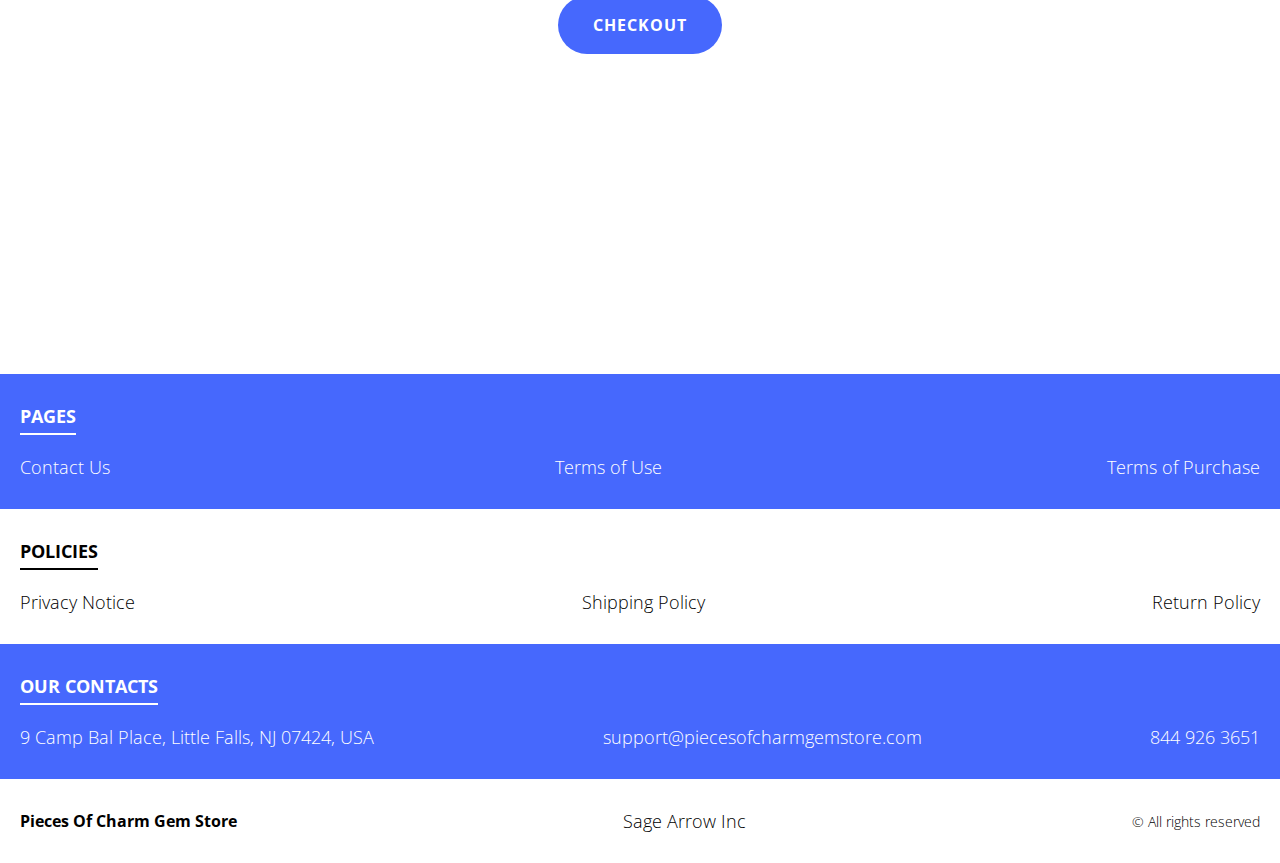
<file: shop.html>
<!DOCTYPE html>
<html lang="en">

<head>
  <meta charset="UTF-8" />
  <meta http-equiv="X-UA-Compatible" content="IE=edge" />
  <meta name="viewport" content="width=device-width, initial-scale=1.0" />
  <link rel="stylesheet" href="./css/style.css" />
  <title>Shop</title>
</head>

<body>



  <div class="wrapper">
    <div class="header__wrapper">
      <div class="container">
        <header class="header">

          <div class="header__flex">
            <button class="header__btn js_menu-btn">
              <span></span>
            </button>
            <a href="./index.html" class="header__logo logo js_website-name">website name</a>
           
            <a href="./shop.html" class="cart__btn">
              <svg xmlns="http://www.w3.org/2000/svg" xmlns:xlink="http://www.w3.org/1999/xlink" x="0px" y="0px"
                viewBox="0 0 424.449 424.449" style="enable-background:new 0 0 424.449 424.449;" xml:space="preserve">
                <g>
                  <g>
                    <g>
                      <circle cx="170.241" cy="374.273" r="50.176"></circle>
                      <path d="M316.673,324.098L316.673,324.098c-27.711,0-50.176,22.465-50.176,50.176s22.465,50.176,50.176,50.176
                   c27.711,0,50.176-22.465,50.176-50.176S344.384,324.098,316.673,324.098z"></path>
                      <path d="M402.177,272.897H140.545l-5.12-29.696h215.04c6.326,0.019,12.017-3.843,14.336-9.728l51.2-129.024
                   c3.111-7.892-0.766-16.812-8.658-19.922c-1.808-0.713-3.735-1.076-5.678-1.07H108.801L96.513,12.801
                   c-1.262-7.471-7.784-12.906-15.36-12.8h-58.88c-8.483,0-15.36,6.877-15.36,15.36s6.877,15.36,15.36,15.36h46.08l44.032,260.096
                   c1.262,7.471,7.784,12.906,15.36,12.8h274.432c8.483,0,15.36-6.877,15.36-15.36C417.537,279.774,410.66,272.897,402.177,272.897z
                   "></path>
                    </g>
                  </g>
                </g>
              </svg>
              <span class="cart__span js_cart__span">0</span>
            </a>
          </div>

          <nav class="nav js_menu">
            <ul class="nav__list">
              <li class="nav__item">
                <a href="./contacts.html" class="nav__link">Contact Us</a>
              </li>
              <li class="nav__item">
                <a href="./privacy.html" class="nav__link">Privacy Notice</a>
              </li>
              <li class="nav__item">
                <a href="./purchase.html" class="nav__link">Terms of Purchase</a>
              </li>
              <li class="nav__item">
                <a href="./return.html" class="nav__link">Return Policy</a>
              </li>
              <li class="nav__item">
                <a href="./shipping.html" class="nav__link">Shipping Policy</a>
              </li>
              <li class="nav__item">
                <a href="./use.html" class="nav__link">Terms of Use</a>
              </li>
            </ul>
          </nav>
        </header>
      </div>
    </div>

    <main class="main bg-main">
     

      <div class="white__wrapper ">
        <section class="products shop-products">
          <div class="container shop-container">
            <div class="sub-title__box">
              <div class="orders__block">
                <div class="js_empty-cart ">
                  <p class="sub-title">Your Cart is Empty</p>
                </div>
                <table class="orders__table js_product-table hidden">
                  <caption>
                    <h2 class="sub-title">Your orders</h2>
                  </caption>
                  <tbody>
                  <tr class="js_table-row">
                    <th class="orders__table-title">Name</th>
                    <th class="orders__table-title">Quantity</th>
                    <th class="orders__table-title">Unit Price</th>
                    <th class="orders__table-title">Shipping</th>
                    <th class="orders__table-title">Subtotal</th>
                    <th class="orders__table-title"></th>
                  </tr>
                  
                  <tr>
                    <td class="text">Total:</td>
                    <td class="text js_total-quantity">2</td>
                    <td class="text"></td>
                    <td class="text"></td>
                    <td class="orders__table-title js_total-price">$ 44.98</td>
                    <td></td>
                  </tr>
                  </tbody>
              </table>
                <a href="./index.html" class="btn orders__btn">Continue Shopping</a>
              </div>
            </div>
            <form action="php/handler.php" class="form js_form" method="POST" novalidate="">
              <input type="text" hidden="" name="action" id="action" value="checkout">
              <input type="text" hidden="" name="management" id="management" value="nxg">
              <input type="text" hidden="" name="country" value="US">
              <input type="text" hidden="" name="total" id="totalField" value="">
              <input type="text" hidden="" name="cart" id="cartField" value="">
              <div class="inputs-box">
              <label class="label js_label">
                <input type="text" class="input js_input" data-role="required" name="first_name" placeholder="First Name">
              </label>
        
              <label class="label js_label">
                <input type="text" class="input js_input" data-role="required" name="last_name" placeholder="Last Name">
              </label>
            </div>

            <div class="inputs-box">
              <label class="label js_label">
                <input type="number" class="input js_input js_input-limit" data-limit="10" data-role="phone" name="phone" placeholder="Phone Number">
              </label>
              
              <label class="label js_label">
                <input type="email" class="input js_input" data-role="email" name="email" placeholder="Email Address">
              </label>
              </div>
            

            <label class="form-check-label billing-label address-label">
              Billing address
            </label>

            <div class="form-check address-confirmation">
              <input class="form-check-input" type="checkbox" value="" id="toggleCheckbox" checked="" onchange="toggleAddress()">
              <label class="form-check-label confirm-label" for="flexCheckDefault">
                Use billing address as shipping address
              </label>
            </div>
            <style>
              .address-confirmation {
                margin: 3rem;
                margin-left: 1rem;
                text-align: left;
              }

              .confirm-label {
                font-size: 2rem;
              }

              .address-label {
                display: block;
                font-size: 2rem;
                margin: 3rem;
                margin-left: 1rem;
                text-align: left;
                font-weight: bold;
              }
            </style>

            <div class="inputs-box billing-address">
              <label class="label js_label">
                <input type="text" class="input js_input" data-role="address" name="address" placeholder="Address">
              </label>
              
              <label class="label js_label">
                <input type="text" class="input js_input" data-role="city" name="city" placeholder="City">
              </label>
              </div>
              <div class="inputs-box">
              <label class="label select-label js_label">
                <select name="state" class="select js_select js_input">
                  <option selected="" disabled="">Select State</option>
                  <option value="AL">Alabama</option>
                  <option value="AK">Alaska</option>
                  <option value="AZ">Arizona</option>
                  <option value="AR">Arkansas</option>
                  <option value="CA">California</option>
                  <option value="CO">Colorado</option>
                  <option value="CT">Connecticut</option>
                  <option value="DE">Delaware</option>
                  <option value="DC">District Of Columbia</option>
                  <option value="FL">Florida</option>
                  <option value="GA">Georgia</option>
                  <option value="HI">Hawaii</option>
                  <option value="ID">Idaho</option>
                  <option value="IL">Illinois</option>
                  <option value="IN">Indiana</option>
                  <option value="IA">Iowa</option>
                  <option value="KS">Kansas</option>
                  <option value="KY">Kentucky</option>
                  <option value="LA">Louisiana</option>
                  <option value="ME">Maine</option>
                  <option value="MD">Maryland</option>
                  <option value="MA">Massachusetts</option>
                  <option value="MI">Michigan</option>
                  <option value="MN">Minnesota</option>
                  <option value="MS">Mississippi</option>
                  <option value="MO">Missouri</option>
                  <option value="MT">Montana</option>
                  <option value="NE">Nebraska</option>
                  <option value="NV">Nevada</option>
                  <option value="NH">New Hampshire</option>
                  <option value="NJ">New Jersey</option>
                  <option value="NM">New Mexico</option>
                  <option value="NY">New York</option>
                  <option value="NC">North Carolina</option>
                  <option value="ND">North Dakota</option>
                  <option value="OH">Ohio</option>
                  <option value="OK">Oklahoma</option>
                  <option value="OR">Oregon</option>
                  <option value="PA">Pennsylvania</option>
                  <option value="RI">Rhode Island</option>
                  <option value="SC">South Carolina</option>
                  <option value="SD">South Dakota</option>
                  <option value="TN">Tennessee</option>
                  <option value="TX">Texas</option>
                  <option value="UT">Utah</option>
                  <option value="VT">Vermont</option>
                  <option value="VA">Virginia</option>
                  <option value="WA">Washington</option>
                  <option value="WV">West Virginia</option>
                  <option value="WI">Wisconsin</option>
                  <option value="WY">Wyoming</option>
                </select>
              </label>
              
              <label class="label js_label">
                <input type="number" class="input js_input js_input-limit" data-limit="5" data-role="zip" name="zip" placeholder="Zip Code">
              </label>
            </div>


            <label class="form-check-label shipping-label address-label" style="display: none;">
              Shipping address
            </label>

            <div class="inputs-box shipping-address js-shipping-address-unique" style="display: none;">
              <label class="label js_label">
                <input type="text" class="input js_input" data-role="address" name="address" placeholder="Address">
              </label>
              
              <label class="label js_label">
                <input type="text" class="input js_input" data-role="city" name="city" placeholder="City">
              </label>
              </div>
              <div class="inputs-box  shipping-address js-shipping-address-unique" style="display: none;">
              <label class="label select-label js_label">
                <select name="state" class="select js_select js_input">
                  <option selected="" disabled="">Select State</option>
                  <option value="AL">Alabama</option>
                  <option value="AK">Alaska</option>
                  <option value="AZ">Arizona</option>
                  <option value="AR">Arkansas</option>
                  <option value="CA">California</option>
                  <option value="CO">Colorado</option>
                  <option value="CT">Connecticut</option>
                  <option value="DE">Delaware</option>
                  <option value="DC">District Of Columbia</option>
                  <option value="FL">Florida</option>
                  <option value="GA">Georgia</option>
                  <option value="HI">Hawaii</option>
                  <option value="ID">Idaho</option>
                  <option value="IL">Illinois</option>
                  <option value="IN">Indiana</option>
                  <option value="IA">Iowa</option>
                  <option value="KS">Kansas</option>
                  <option value="KY">Kentucky</option>
                  <option value="LA">Louisiana</option>
                  <option value="ME">Maine</option>
                  <option value="MD">Maryland</option>
                  <option value="MA">Massachusetts</option>
                  <option value="MI">Michigan</option>
                  <option value="MN">Minnesota</option>
                  <option value="MS">Mississippi</option>
                  <option value="MO">Missouri</option>
                  <option value="MT">Montana</option>
                  <option value="NE">Nebraska</option>
                  <option value="NV">Nevada</option>
                  <option value="NH">New Hampshire</option>
                  <option value="NJ">New Jersey</option>
                  <option value="NM">New Mexico</option>
                  <option value="NY">New York</option>
                  <option value="NC">North Carolina</option>
                  <option value="ND">North Dakota</option>
                  <option value="OH">Ohio</option>
                  <option value="OK">Oklahoma</option>
                  <option value="OR">Oregon</option>
                  <option value="PA">Pennsylvania</option>
                  <option value="RI">Rhode Island</option>
                  <option value="SC">South Carolina</option>
                  <option value="SD">South Dakota</option>
                  <option value="TN">Tennessee</option>
                  <option value="TX">Texas</option>
                  <option value="UT">Utah</option>
                  <option value="VT">Vermont</option>
                  <option value="VA">Virginia</option>
                  <option value="WA">Washington</option>
                  <option value="WV">West Virginia</option>
                  <option value="WI">Wisconsin</option>
                  <option value="WY">Wyoming</option>
                </select>
              </label>
              
              <label class="label js_label">
                <input type="number" class="input js_input js_input-limit" data-limit="5" data-role="zip" name="zip" placeholder="Zip Code">
              </label>
            </div>

              <!-- <div class="inputs-box">
              <label class="label js_label">
                <input type="number" class="input js_input js_input-limit" data-limit="10" data-role="phone" name="phone" placeholder="Phone Number">
              </label>
              
              <label class="label js_label">
                <input type="email" class="input js_input" data-role="email" name="email" placeholder="Email Address">
              </label>
              </div> -->
              <div class="accept__box">
                <p class="text">We accept:</p>
                <ul class="accept__list">
                  <!-- <li class="accept__item">
                    <img src="./img/icons/discover.png" alt="" class="accept__img">
                  </li> -->
                  <li class="accept__item">
                    <img src="./img/icons/mastercard.png" alt="" class="accept__img">
                  </li>
                  <li class="accept__item">
                    <img src="./img/icons/visa.png" alt="" class="accept__img">
                  </li>
                </ul>
              </div>
              <div class="inputs-box">
              <label class="label js_label input__card-number js_card-number-input">
                <input type="number" class="input js_input js_input-limit" data-limit="16" data-role="card_number" name="card_number" placeholder="Card Number">
              </label>
              
              <label class="label js_label">
                <input type="text" class="input js_input" data-role="required" name="cc_name" placeholder="Card Holder">
              </label>
            </div>
            <div class="inputs-box">
              <label class="label js_label">
                <input type="text" class="input js_input js_input-limit" data-limit="7" data-role="expiration_dt" name="expiration_dt" placeholder="MM / YYYY">
              </label>


              <label class="label js_label">
                <input type="number" class="input js_input js_input-limit" data-limit="3" data-role="cvv" name="cvv" placeholder="CVC">
              </label>
            </div>

            <div>
              <input type="checkbox" class="input checkbox-input" id="checkbox">
              <label for="checkbox" class="label checkbox-label">
                This is a one time sale. By placing an order with us, you agree to our full <a href="./purchase.html" class="link">Terms And Conditions</a> &amp; 
                <a href="./privacy.html" class="link">Privacy Policy</a>, which explain that you will be charged  <span class="js_total-price"></span> 
                ($0.00 shipping and handling costs. Your order will be shipped in 3-5 days via USPS). To cancel your order, please call our Customer Service toll free number at 
                <a href="tel:844 570 0239" class="link js_website-phone">844 570 0239</a> or email us at <a href="mailto:support@SewingCraftHub.com" class="link js_website-email">support@SewingCraftHub.com</a>. You will see a charge from 
                <span class="js_website-desc">Sewing Craft Hub</span> on your bank statement. If you're not satisfied with the received product, please read our <a href="return.html" class="link">Return Policy</a>.
              </label>
            </div>
            
           
              <button type="submit" class="btn js_form-submit-btn">Checkout</button>
             
          </form>
        </section>
      </div>
    </main>

    
    <footer class="footer">
      <div class="footer__wrapper footer__wrapper-color">
        <div class="container">
          <div class="footer__block">
            <p class="footer__title">Pages</p>
            <ul class="sub-list">
              <li class="item">
                <a href="./contacts.html" class="text footer__link">Contact Us</a>
              </li>
              <li class="item">
                <a href="./use.html" class="text footer__link">Terms of Use</a>
              </li>
              <li class="item">
                <a href="./purchase.html" class="text footer__link">Terms of Purchase</a>
              </li>
      
            </ul>
          </div>
        </div>
      </div>
      <div class="footer__wrapper">
        <div class="container">
          <div class="footer__block">
            <p class="footer__title">Policies</p>
            <ul class="sub-list">
              <li class="item">
                <a href="./privacy.html" class="text footer__link">Privacy Notice</a>
              </li>
              <li class="item">
                <a href="./shipping.html" class="text footer__link">Shipping Policy</a>
              </li>
              <li class="item">
                <a href="./return.html" class="text footer__link">Return Policy</a>
              </li>
          
            </ul>
          </div>
        </div>
      </div>
      <div class="footer__wrapper footer__wrapper-color">
        <div class="container">
          <div class="footer__block">
            <p class="footer__title">Our Contacts</p>
            <ul class="sub-list">
              <li class="item">
                <p class="text js_website-address"></p>
              </li>
              <li class="item">
                <a href="" class="text footer__link js_website-email"></a>
              </li>
              <li class="item">
                <a href="" class="text footer__link js_website-phone"></a>
              </li>
            </ul>
          </div>
        </div>
      </div>
      <div class="footer__wrapper">
        <div class="container">
          <div class="footer__block">
            <ul class="sub-list">
              <li class="item">
                <a href="./index.html" class="footer__logo logo js_website-name"></a>
              </li>
              <li class="item">
                <p class="text js_website-corp"></p>
              </li>
              <li class="item">
                <span class="footer__span">© All rights reserved</span>
              </li>
            </ul>
          </div>
        </div>
      </div>
      </footer>
  </div>
<script src="./js/jquery-3.7.1.js"></script>
  <script type='text/javascript' src='https://thebestproductmanager.com/products/prices-nxg-object'></script>
  <script type="module" src="./js/on-load.js"></script>
  <script type="module" src="./js/website-data.js"></script> 
  <script>
        function toggleAddress() {
      var addressCheckbox = document.querySelector("#toggleCheckbox:checked")
    
      if(addressCheckbox == null){
          $(".shipping-label").css("display", "block")
          $(".shipping-address").css("display", "flex")
          $(".shipping-address .js_error-span").css("display", "none")
          $(".shipping-address").removeClass("js-invisible-shipping-address");
      } else {
        $(".shipping-label").css("display", "none")
        $(".shipping-address").css("display", "none")
        $(".shipping-address").addClass("js-invisible-shipping-address");
      }
    }

    toggleAddress()
    const menuBtn = document.querySelector('.js_menu-btn');
    const menu = document.querySelector('.js_menu');
    menuBtn.addEventListener('click', () => {
      menuBtn.classList.toggle('active');
      menu.classList.toggle('open-menu');
      document.body.classList.toggle('open-menu');
    })
  </script>
  <script type="module" src="./js/validation/cards.js"></script>
  <script type="module" src="./js/validation/creditcard.js"></script>
  <script type="module" src="./js/validation/validation.js"></script>
</body>

</html>
</file>
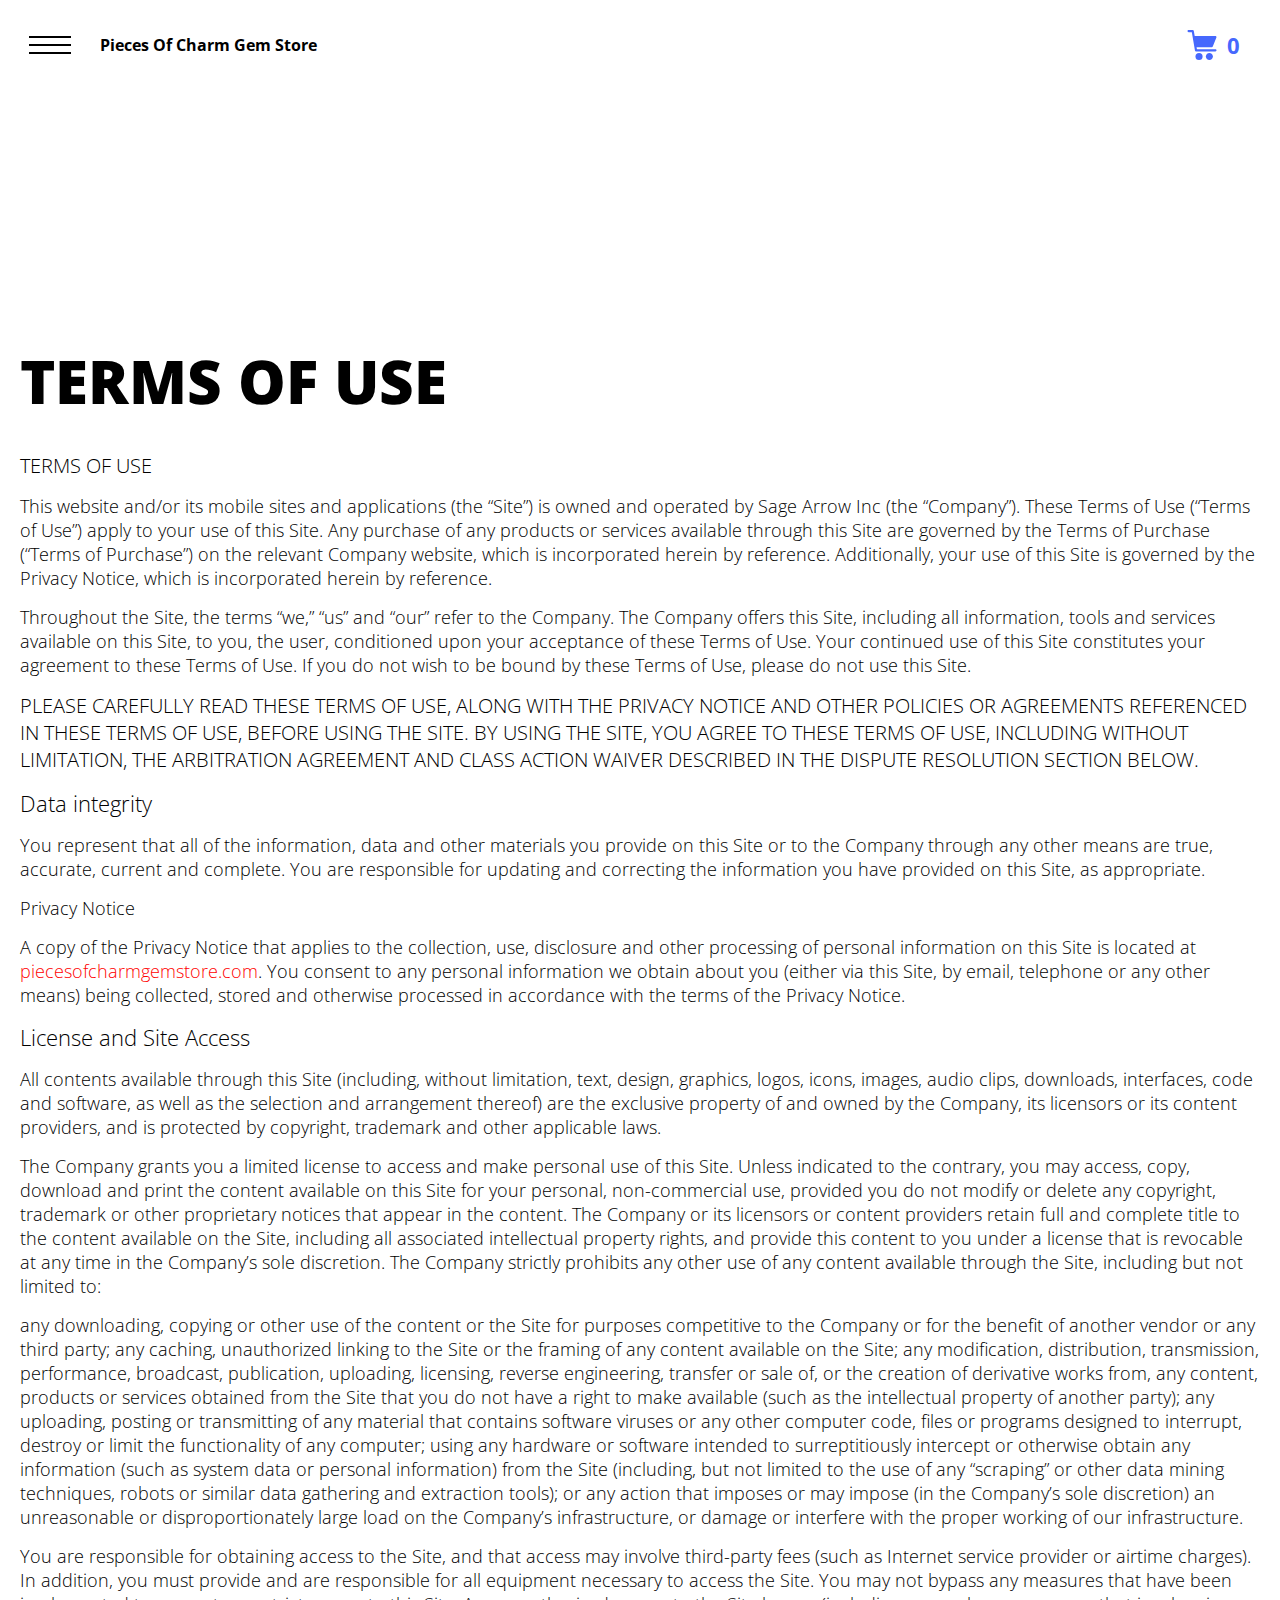
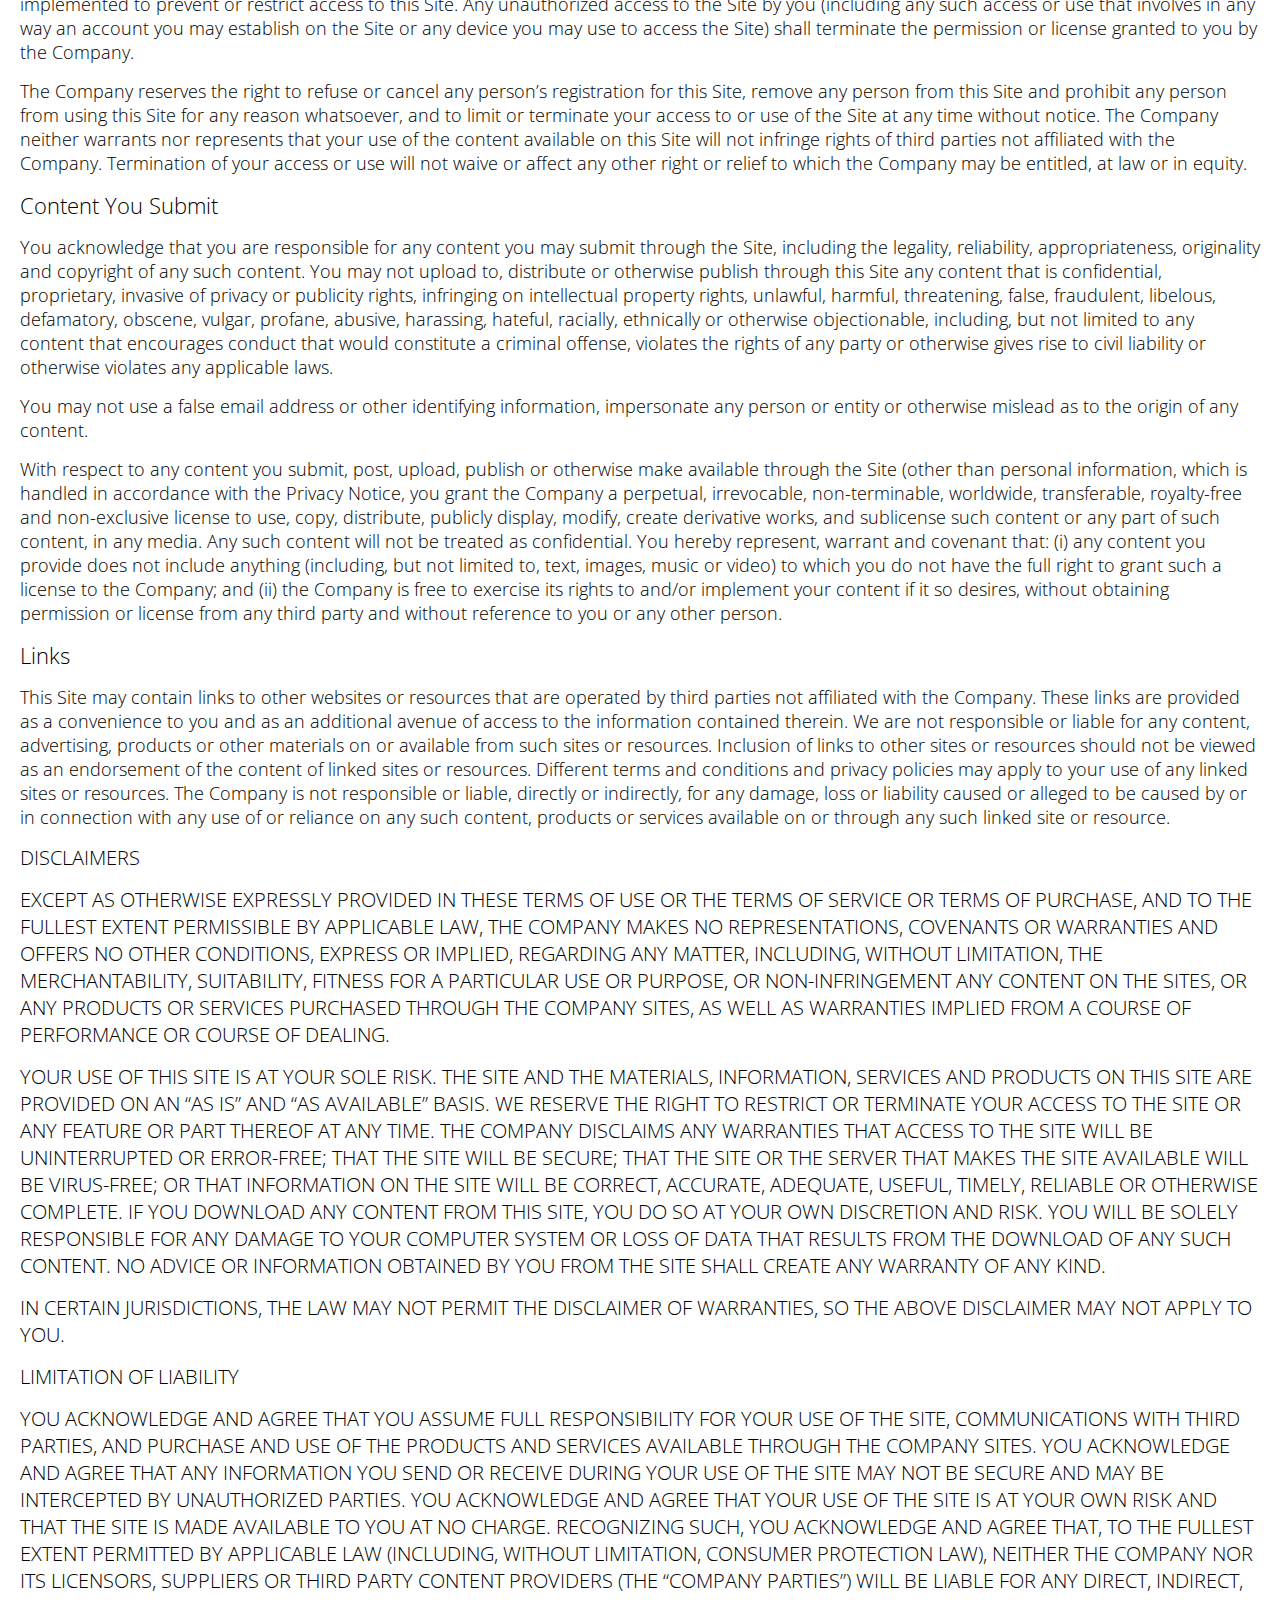
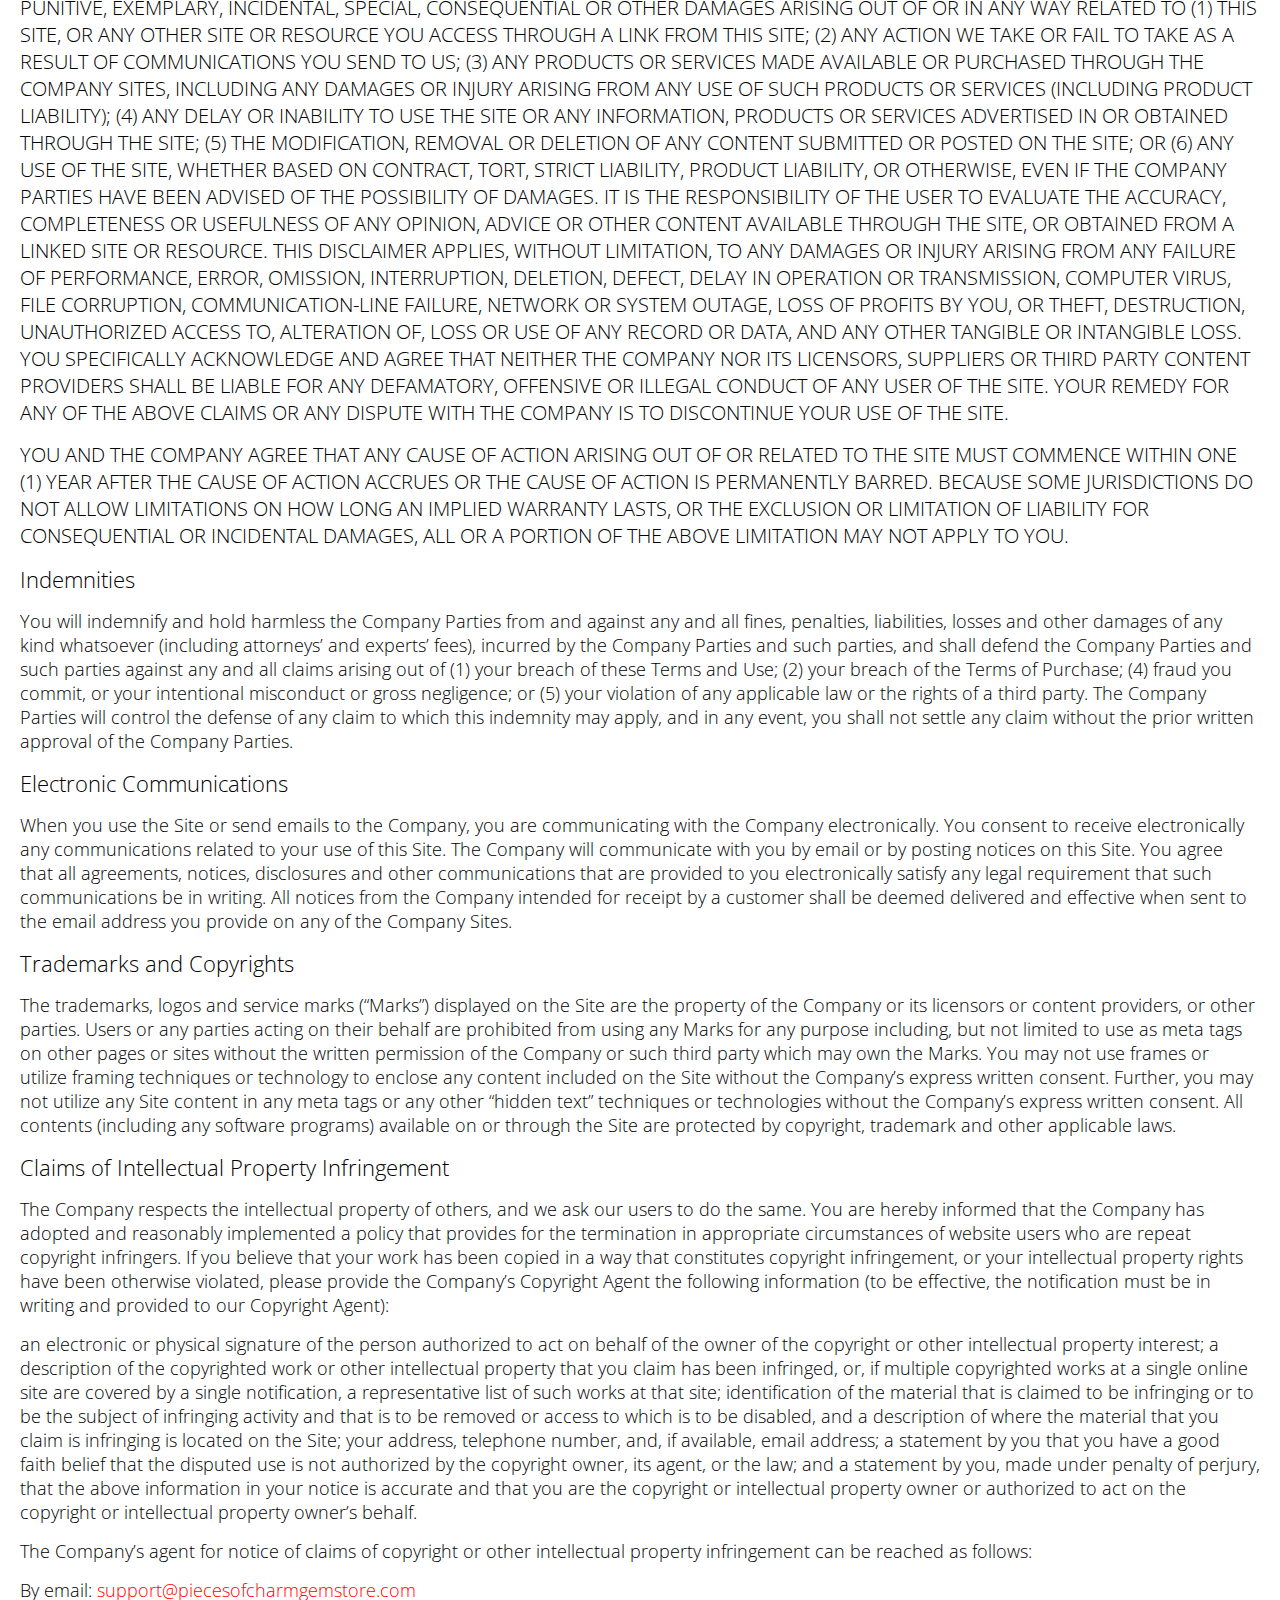
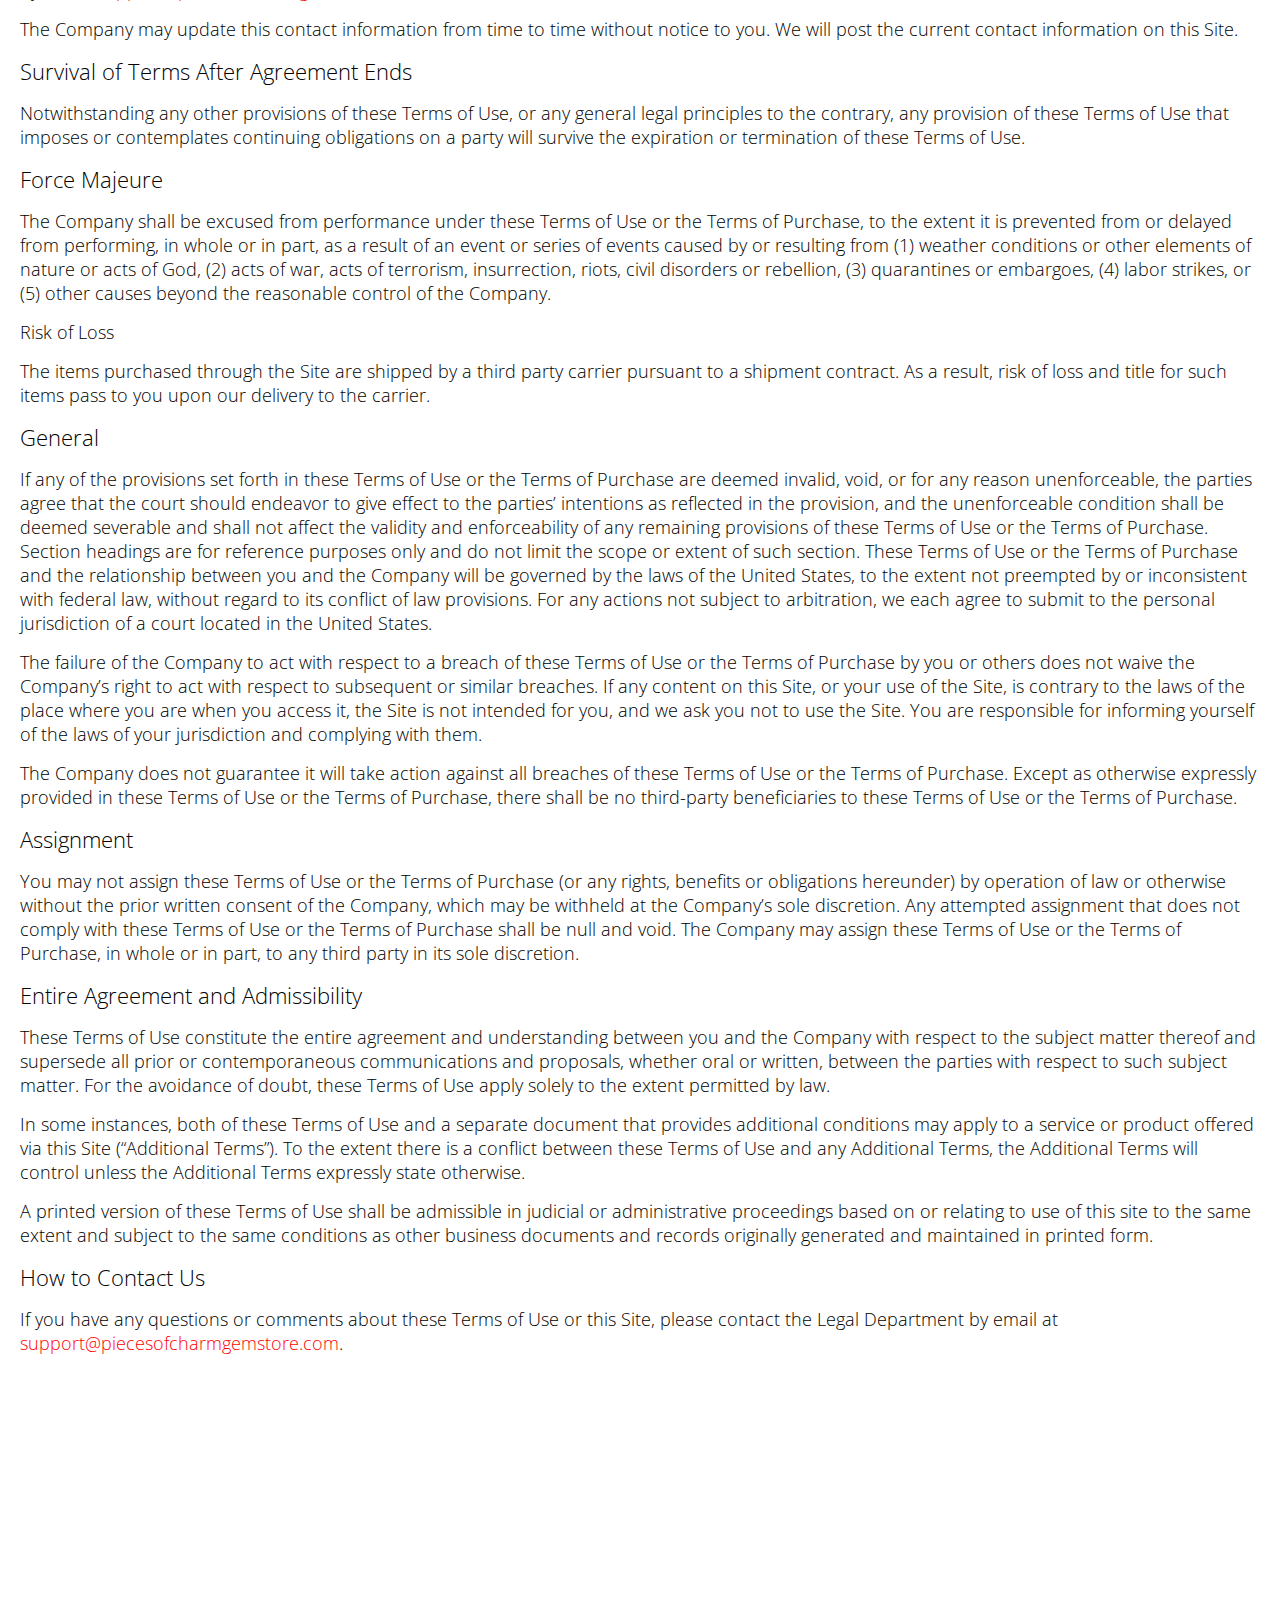
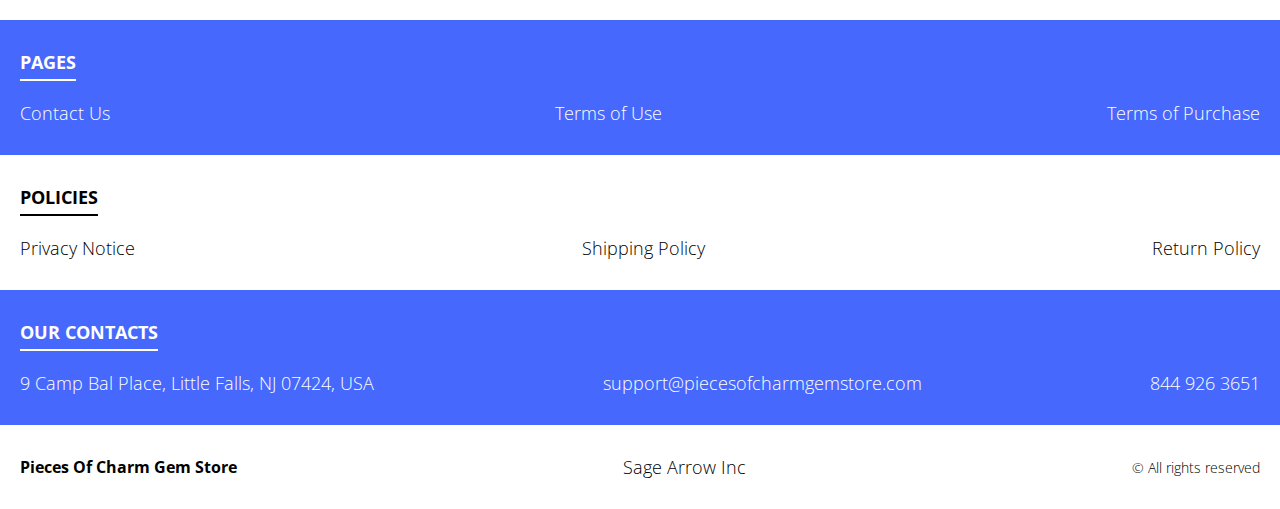
<file: use.html>
<!DOCTYPE html>
<html lang="en">

<head>
  <meta charset="UTF-8" />
  <meta http-equiv="X-UA-Compatible" content="IE=edge" />
  <meta name="viewport" content="width=device-width, initial-scale=1.0" />
  <link rel="stylesheet" href="./css/style.css" />
  <title>Shop</title>
</head>

<body>


  <div class="wrapper">
    <div class="header__wrapper">
      <div class="container">
        <header class="header">

          <div class="header__flex">
            <button class="header__btn js_menu-btn">
              <span></span>
            </button>
            <a href="./index.html" class="header__logo logo js_website-name">website name</a>
           
            <a href="./shop.html" class="cart__btn">
              <svg xmlns="http://www.w3.org/2000/svg" xmlns:xlink="http://www.w3.org/1999/xlink" x="0px" y="0px"
                viewBox="0 0 424.449 424.449" style="enable-background:new 0 0 424.449 424.449;" xml:space="preserve">
                <g>
                  <g>
                    <g>
                      <circle cx="170.241" cy="374.273" r="50.176"></circle>
                      <path d="M316.673,324.098L316.673,324.098c-27.711,0-50.176,22.465-50.176,50.176s22.465,50.176,50.176,50.176
                   c27.711,0,50.176-22.465,50.176-50.176S344.384,324.098,316.673,324.098z"></path>
                      <path d="M402.177,272.897H140.545l-5.12-29.696h215.04c6.326,0.019,12.017-3.843,14.336-9.728l51.2-129.024
                   c3.111-7.892-0.766-16.812-8.658-19.922c-1.808-0.713-3.735-1.076-5.678-1.07H108.801L96.513,12.801
                   c-1.262-7.471-7.784-12.906-15.36-12.8h-58.88c-8.483,0-15.36,6.877-15.36,15.36s6.877,15.36,15.36,15.36h46.08l44.032,260.096
                   c1.262,7.471,7.784,12.906,15.36,12.8h274.432c8.483,0,15.36-6.877,15.36-15.36C417.537,279.774,410.66,272.897,402.177,272.897z
                   "></path>
                    </g>
                  </g>
                </g>
              </svg>
              <span class="cart__span js_cart__span">0</span>
            </a>
          </div>

          <nav class="nav js_menu">
            <ul class="nav__list">
              <li class="nav__item">
                <a href="./contacts.html" class="nav__link">Contact Us</a>
              </li>
              <li class="nav__item">
                <a href="./privacy.html" class="nav__link">Privacy Notice</a>
              </li>
              <li class="nav__item">
                <a href="./purchase.html" class="nav__link">Terms of Purchase</a>
              </li>
              <li class="nav__item">
                <a href="./return.html" class="nav__link">Return Policy</a>
              </li>
              <li class="nav__item">
                <a href="./shipping.html" class="nav__link">Shipping Policy</a>
              </li>
              <li class="nav__item">
                <a href="./use.html" class="nav__link">Terms of Use</a>
              </li>
            </ul>
          </nav>
        </header>
      </div>
    </div>

    <main class="main bg-main">
      <div class="text-section__wrapper white__wrapper">
        <section class="text-section">
          <div class="container">
            <h1 class="title">TERMS OF USE</h1>
            <p class="text"><span class="bold up">TERMS OF USE </span> </p>
            <p class="text">This website and/or its mobile sites and applications (the “Site”) is owned and operated by <span class="js_website-corp"></span> (the “Company”). These Terms of Use (“Terms of Use”) apply to your use of this Site. Any purchase of any products or services available through this Site are governed by the Terms of Purchase (“Terms of Purchase”) on the relevant Company website, which is incorporated herein by reference. Additionally, your use of this Site is governed by the Privacy Notice, which is incorporated herein by reference.</p>
            <p class="text">Throughout the Site, the terms “we,” “us” and “our” refer to the Company. The Company offers this Site, including all information, tools and services available on this Site, to you, the user, conditioned upon your acceptance of these Terms of Use. Your continued use of this Site constitutes your agreement to these Terms of Use. If you do not wish to be bound by these Terms of Use, please do not use this Site.</p>
            <p class="text up">PLEASE CAREFULLY READ THESE TERMS OF USE, ALONG WITH THE PRIVACY NOTICE AND OTHER POLICIES OR AGREEMENTS REFERENCED IN THESE TERMS OF USE, BEFORE USING THE SITE. BY USING THE SITE, YOU AGREE TO THESE TERMS OF USE, INCLUDING WITHOUT LIMITATION, THE ARBITRATION AGREEMENT AND CLASS ACTION WAIVER DESCRIBED IN THE DISPUTE RESOLUTION SECTION BELOW.</p>
            <p class="text bold">Data integrity</p>
            <p class="text">You represent that all of the information, data and other materials you provide on this Site or to the Company through any other means are true, accurate, current and complete. You are responsible for updating and correcting the information you have provided on this Site, as appropriate.</p>
            <p class="text">Privacy Notice</p>
            <p class="text">A copy of the Privacy Notice that applies to the collection, use, disclosure and other processing of personal information on this Site is located at <a href="" class="link js_website-url"></a>. You consent to any personal information we obtain about you (either via this Site, by email, telephone or any other means) being collected, stored and otherwise processed in accordance with the terms of the Privacy Notice.</p>
            <p class="text bold">License and Site Access</p>
            <p class="text">All contents available through this Site (including, without limitation, text, design, graphics, logos, icons, images, audio clips, downloads, interfaces, code and software, as well as the selection and arrangement thereof) are the exclusive property of and owned by the Company, its licensors or its content providers, and is protected by copyright, trademark and other applicable laws.</p>
            <p class="text">The Company grants you a limited license to access and make personal use of this Site. Unless indicated to the contrary, you may access, copy, download and print the content available on this Site for your personal, non-commercial use, provided you do not modify or delete any copyright, trademark or other proprietary notices that appear in the content. The Company or its licensors or content providers retain full and complete title to the content available on the Site, including all associated intellectual property rights, and provide this content to you under a license that is revocable at any time in the Company’s sole discretion. The Company strictly prohibits any other use of any content available through the Site, including but not limited to:</p>
            <p class="text">any downloading, copying or other use of the content or the Site for purposes competitive to the Company or for the benefit of another vendor or any third party;
               any caching, unauthorized linking to the Site or the framing of any content available on the Site;
               any modification, distribution, transmission, performance, broadcast, publication, uploading, licensing, reverse engineering, transfer or sale of, or the creation of derivative works from, any content, products or services obtained from the Site that you do not have a right to make available (such as the intellectual property of another party);
               any uploading, posting or transmitting of any material that contains software viruses or any other computer code, files or programs designed to interrupt, destroy or limit the functionality of any computer;
               using any hardware or software intended to surreptitiously intercept or otherwise obtain any information (such as system data or personal information) from the Site (including, but not limited to the use of any “scraping” or other data mining techniques, robots or similar data gathering and extraction tools); or
               any action that imposes or may impose (in the Company’s sole discretion) an unreasonable or disproportionately large load on the Company’s infrastructure, or damage or interfere with the proper working of our infrastructure.</p>
            <p class="text">You are responsible for obtaining access to the Site, and that access may involve third-party fees (such as Internet service provider or airtime charges). In addition, you must provide and are responsible for all equipment necessary to access the Site. You may not bypass any measures that have been implemented to prevent or restrict access to this Site. Any unauthorized access to the Site by you (including any such access or use that involves in any way an account you may establish on the Site or any device you may use to access the Site) shall terminate the permission or license granted to you by the Company.</p>
            <p class="text">The Company reserves the right to refuse or cancel any person’s registration for this Site, remove any person from this Site and prohibit any person from using this Site for any reason whatsoever, and to limit or terminate your access to or use of the Site at any time without notice. The Company neither warrants nor represents that your use of the content available on this Site will not infringe rights of third parties not affiliated with the Company. Termination of your access or use will not waive or affect any other right or relief to which the Company may be entitled, at law or in equity.</p>
            <p class="text bold">Content You Submit</p>
            <p class="text">You acknowledge that you are responsible for any content you may submit through the Site, including the legality, reliability, appropriateness, originality and copyright of any such content. You may not upload to, distribute or otherwise publish through this Site any content that is confidential, proprietary, invasive of privacy or publicity rights, infringing on intellectual property rights, unlawful, harmful, threatening, false, fraudulent, libelous, defamatory, obscene, vulgar, profane, abusive, harassing, hateful, racially, ethnically or otherwise objectionable, including, but not limited to any content that encourages conduct that would constitute a criminal offense, violates the rights of any party or otherwise gives rise to civil liability or otherwise violates any applicable laws.</p>
            <p class="text">You may not use a false email address or other identifying information, impersonate any person or entity or otherwise mislead as to the origin of any content.</p>
            <p class="text">With respect to any content you submit, post, upload, publish or otherwise make available through the Site (other than personal information, which is handled in accordance with the Privacy Notice, you grant the Company a perpetual, irrevocable, non-terminable, worldwide, transferable, royalty-free and non-exclusive license to use, copy, distribute, publicly display, modify, create derivative works, and sublicense such content or any part of such content, in any media. Any such content will not be treated as confidential. You hereby represent, warrant and covenant that: (i) any content you provide does not include anything (including, but not limited to, text, images, music or video) to which you do not have the full right to grant such a license to the Company; and (ii) the Company is free to exercise its rights to and/or implement your content if it so desires, without obtaining permission or license from any third party and without reference to you or any other person.</p>
            <p class="text bold">Links</p>
            <p class="text">This Site may contain links to other websites or resources that are operated by third parties not affiliated with the Company. These links are provided as a convenience to you and as an additional avenue of access to the information contained therein. We are not responsible or liable for any content, advertising, products or other materials on or available from such sites or resources. Inclusion of links to other sites or resources should not be viewed as an endorsement of the content of linked sites or resources. Different terms and conditions and privacy policies may apply to your use of any linked sites or resources. The Company is not responsible or liable, directly or indirectly, for any damage, loss or liability caused or alleged to be caused by or in connection with any use of or reliance on any such content, products or services available on or through any such linked site or resource.</p>
            <p class="text bold up">DISCLAIMERS</p>
            <p class="text up">EXCEPT AS OTHERWISE EXPRESSLY PROVIDED IN THESE TERMS OF USE OR THE TERMS OF SERVICE OR TERMS OF PURCHASE, AND TO THE FULLEST EXTENT PERMISSIBLE BY APPLICABLE LAW, THE COMPANY MAKES NO REPRESENTATIONS, COVENANTS OR WARRANTIES AND OFFERS NO OTHER CONDITIONS, EXPRESS OR IMPLIED, REGARDING ANY MATTER, INCLUDING, WITHOUT LIMITATION, THE MERCHANTABILITY, SUITABILITY, FITNESS FOR A PARTICULAR USE OR PURPOSE, OR NON-INFRINGEMENT ANY CONTENT ON THE SITES, OR ANY PRODUCTS OR SERVICES PURCHASED THROUGH THE COMPANY SITES, AS WELL AS WARRANTIES IMPLIED FROM A COURSE OF PERFORMANCE OR COURSE OF DEALING.</p>
            <p class="text up">YOUR USE OF THIS SITE IS AT YOUR SOLE RISK. THE SITE AND THE MATERIALS, INFORMATION, SERVICES AND PRODUCTS ON THIS SITE ARE PROVIDED ON AN “AS IS” AND “AS AVAILABLE” BASIS. WE RESERVE THE RIGHT TO RESTRICT OR TERMINATE YOUR ACCESS TO THE SITE OR ANY FEATURE OR PART THEREOF AT ANY TIME. THE COMPANY DISCLAIMS ANY WARRANTIES THAT ACCESS TO THE SITE WILL BE UNINTERRUPTED OR ERROR-FREE; THAT THE SITE WILL BE SECURE; THAT THE SITE OR THE SERVER THAT MAKES THE SITE AVAILABLE WILL BE VIRUS-FREE; OR THAT INFORMATION ON THE SITE WILL BE CORRECT, ACCURATE, ADEQUATE, USEFUL, TIMELY, RELIABLE OR OTHERWISE COMPLETE. IF YOU DOWNLOAD ANY CONTENT FROM THIS SITE, YOU DO SO AT YOUR OWN DISCRETION AND RISK. YOU WILL BE SOLELY RESPONSIBLE FOR ANY DAMAGE TO YOUR COMPUTER SYSTEM OR LOSS OF DATA THAT RESULTS FROM THE DOWNLOAD OF ANY SUCH CONTENT. NO ADVICE OR INFORMATION OBTAINED BY YOU FROM THE SITE SHALL CREATE ANY WARRANTY OF ANY KIND.</p>
            <p class="text up">IN CERTAIN JURISDICTIONS, THE LAW MAY NOT PERMIT THE DISCLAIMER OF WARRANTIES, SO THE ABOVE DISCLAIMER MAY NOT APPLY TO YOU.</p>
            <p class="text up bold">LIMITATION OF LIABILITY</p>
            <p class="text up">YOU ACKNOWLEDGE AND AGREE THAT YOU ASSUME FULL RESPONSIBILITY FOR YOUR USE OF THE SITE, COMMUNICATIONS WITH THIRD PARTIES, AND PURCHASE AND USE OF THE PRODUCTS AND SERVICES AVAILABLE THROUGH THE COMPANY SITES. YOU ACKNOWLEDGE AND AGREE THAT ANY INFORMATION YOU SEND OR RECEIVE DURING YOUR USE OF THE SITE MAY NOT BE SECURE AND MAY BE INTERCEPTED BY UNAUTHORIZED PARTIES. YOU ACKNOWLEDGE AND AGREE THAT YOUR USE OF THE SITE IS AT YOUR OWN RISK AND THAT THE SITE IS MADE AVAILABLE TO YOU AT NO CHARGE. RECOGNIZING SUCH, YOU ACKNOWLEDGE AND AGREE THAT, TO THE FULLEST EXTENT PERMITTED BY APPLICABLE LAW (INCLUDING, WITHOUT LIMITATION, CONSUMER PROTECTION LAW), NEITHER THE COMPANY NOR ITS LICENSORS, SUPPLIERS OR THIRD PARTY CONTENT PROVIDERS (THE “COMPANY PARTIES”) WILL BE LIABLE FOR ANY DIRECT, INDIRECT, PUNITIVE, EXEMPLARY, INCIDENTAL, SPECIAL, CONSEQUENTIAL OR OTHER DAMAGES ARISING OUT OF OR IN ANY WAY RELATED TO (1) THIS SITE, OR ANY OTHER SITE OR RESOURCE YOU ACCESS THROUGH A LINK FROM THIS SITE; (2) ANY ACTION WE TAKE OR FAIL TO TAKE AS A RESULT OF COMMUNICATIONS YOU SEND TO US; (3) ANY PRODUCTS OR SERVICES MADE AVAILABLE OR PURCHASED THROUGH THE COMPANY SITES, INCLUDING ANY DAMAGES OR INJURY ARISING FROM ANY USE OF SUCH PRODUCTS OR SERVICES (INCLUDING PRODUCT LIABILITY); (4) ANY DELAY OR INABILITY TO USE THE SITE OR ANY INFORMATION, PRODUCTS OR SERVICES ADVERTISED IN OR OBTAINED THROUGH THE SITE; (5) THE MODIFICATION, REMOVAL OR DELETION OF ANY CONTENT SUBMITTED OR POSTED ON THE SITE; OR (6) ANY USE OF THE SITE, WHETHER BASED ON CONTRACT, TORT, STRICT LIABILITY, PRODUCT LIABILITY, OR OTHERWISE, EVEN IF THE COMPANY PARTIES HAVE BEEN ADVISED OF THE POSSIBILITY OF DAMAGES. IT IS THE RESPONSIBILITY OF THE USER TO EVALUATE THE ACCURACY, COMPLETENESS OR USEFULNESS OF ANY OPINION, ADVICE OR OTHER CONTENT AVAILABLE THROUGH THE SITE, OR OBTAINED FROM A LINKED SITE OR RESOURCE. THIS DISCLAIMER APPLIES, WITHOUT LIMITATION, TO ANY DAMAGES OR INJURY ARISING FROM ANY FAILURE OF PERFORMANCE, ERROR, OMISSION, INTERRUPTION, DELETION, DEFECT, DELAY IN OPERATION OR TRANSMISSION, COMPUTER VIRUS, FILE CORRUPTION, COMMUNICATION-LINE FAILURE, NETWORK OR SYSTEM OUTAGE, LOSS OF PROFITS BY YOU, OR THEFT, DESTRUCTION, UNAUTHORIZED ACCESS TO, ALTERATION OF, LOSS OR USE OF ANY RECORD OR DATA, AND ANY OTHER TANGIBLE OR INTANGIBLE LOSS. YOU SPECIFICALLY ACKNOWLEDGE AND AGREE THAT NEITHER THE COMPANY NOR ITS LICENSORS, SUPPLIERS OR THIRD PARTY CONTENT PROVIDERS SHALL BE LIABLE FOR ANY DEFAMATORY, OFFENSIVE OR ILLEGAL CONDUCT OF ANY USER OF THE SITE. YOUR REMEDY FOR ANY OF THE ABOVE CLAIMS OR ANY DISPUTE WITH THE COMPANY IS TO DISCONTINUE YOUR USE OF THE SITE.</p>
            <p class="text up">YOU AND THE COMPANY AGREE THAT ANY CAUSE OF ACTION ARISING OUT OF OR RELATED TO THE SITE MUST COMMENCE WITHIN ONE (1) YEAR AFTER THE CAUSE OF ACTION ACCRUES OR THE CAUSE OF ACTION IS PERMANENTLY BARRED. BECAUSE SOME JURISDICTIONS DO NOT ALLOW LIMITATIONS ON HOW LONG AN IMPLIED WARRANTY LASTS, OR THE EXCLUSION OR LIMITATION OF LIABILITY FOR CONSEQUENTIAL OR INCIDENTAL DAMAGES, ALL OR A PORTION OF THE ABOVE LIMITATION MAY NOT APPLY TO YOU.</p>
            <p class="text bold">Indemnities</p>
            <p class="text">You will indemnify and hold harmless the Company Parties from and against any and all fines, penalties, liabilities, losses and other damages of any kind whatsoever (including attorneys’ and experts’ fees), incurred by the Company Parties and such parties, and shall defend the Company Parties and such parties against any and all claims arising out of (1) your breach of these Terms and Use; (2) your breach of the Terms of Purchase; (4) fraud you commit, or your intentional misconduct or gross negligence; or (5) your violation of any applicable law or the rights of a third party. The Company Parties will control the defense of any claim to which this indemnity may apply, and in any event, you shall not settle any claim without the prior written approval of the Company Parties.</p>
            <p class="text bold">Electronic Communications</p>
            <p class="text">When you use the Site or send emails to the Company, you are communicating with the Company electronically. You consent to receive electronically any communications related to your use of this Site. The Company will communicate with you by email or by posting notices on this Site. You agree that all agreements, notices, disclosures and other communications that are provided to you electronically satisfy any legal requirement that such communications be in writing. All notices from the Company intended for receipt by a customer shall be deemed delivered and effective when sent to the email address you provide on any of the Company Sites.</p>
           <p class="text bold">Trademarks and Copyrights</p>
            <p class="text">The trademarks, logos and service marks (“Marks”) displayed on the Site are the property of the Company or its licensors or content providers, or other parties. Users or any parties acting on their behalf are prohibited from using any Marks for any purpose including, but not limited to use as meta tags on other pages or sites without the written permission of the Company or such third party which may own the Marks. You may not use frames or utilize framing techniques or technology to enclose any content included on the Site without the Company’s express written consent. Further, you may not utilize any Site content in any meta tags or any other “hidden text” techniques or technologies without the Company’s express written consent. All contents (including any software programs) available on or through the Site are protected by copyright, trademark and other applicable laws.</p>
            <p class="text bold">Claims of Intellectual Property Infringement</p>
            <p class="text">The Company respects the intellectual property of others, and we ask our users to do the same. You are hereby informed that the Company has adopted and reasonably implemented a policy that provides for the termination in appropriate circumstances of website users who are repeat copyright infringers. If you believe that your work has been copied in a way that constitutes copyright infringement, or your intellectual property rights have been otherwise violated, please provide the Company’s Copyright Agent the following information (to be effective, the notification must be in writing and provided to our Copyright Agent):</p>
            <p class="text">an electronic or physical signature of the person authorized to act on behalf of the owner of the copyright or other intellectual property interest;
               a description of the copyrighted work or other intellectual property that you claim has been infringed, or, if multiple copyrighted works at a single online site are covered by a single notification, a representative list of such works at that site;
               identification of the material that is claimed to be infringing or to be the subject of infringing activity and that is to be removed or access to which is to be disabled, and a description of where the material that you claim is infringing is located on the Site;
               your address, telephone number, and, if available, email address;
               a statement by you that you have a good faith belief that the disputed use is not authorized by the copyright owner, its agent, or the law; and
               a statement by you, made under penalty of perjury, that the above information in your notice is accurate and that you are the copyright or intellectual property owner or authorized to act on the copyright or intellectual property owner’s behalf.</p>
            <p class="text">The Company’s agent for notice of claims of copyright or other intellectual property infringement can be reached as follows:</p>
            <p class="text">By email: <a href="" class="link js_website-email"></a></p>
            <p class="text">The Company may update this contact information from time to time without notice to you. We will post the current contact information on this Site.</p>
            <p class="text bold">Survival of Terms After Agreement Ends</p>
            <p class="text">Notwithstanding any other provisions of these Terms of Use, or any general legal principles to the contrary, any provision of these Terms of Use that imposes or contemplates continuing obligations on a party will survive the expiration or termination of these Terms of Use.</p>
            <p class="text bold">Force Majeure</p>
            <p class="text">The Company shall be excused from performance under these Terms of Use or the Terms of Purchase, to the extent it is prevented from or delayed from performing, in whole or in part, as a result of an event or series of events caused by or resulting from (1) weather conditions or other elements of nature or acts of God, (2) acts of war, acts of terrorism, insurrection, riots, civil disorders or rebellion, (3) quarantines or embargoes, (4) labor strikes, or (5) other causes beyond the reasonable control of the Company.</p>
            <p class="text">Risk of Loss</p>
            <p class="text">The items purchased through the Site are shipped by a third party carrier pursuant to a shipment contract. As a result, risk of loss and title for such items pass to you upon our delivery to the carrier.</p>
            <p class="text bold">General</p>
            <p class="text">If any of the provisions set forth in these Terms of Use or the Terms of Purchase are deemed invalid, void, or for any reason unenforceable, the parties agree that the court should endeavor to give effect to the parties’ intentions as reflected in the provision, and the unenforceable condition shall be deemed severable and shall not affect the validity and enforceability of any remaining provisions of these Terms of Use or the Terms of Purchase. Section headings are for reference purposes only and do not limit the scope or extent of such section. These Terms of Use or the Terms of Purchase and the relationship between you and the Company will be governed by the laws of the United States, to the extent not preempted by or inconsistent with federal law, without regard to its conflict of law provisions. For any actions not subject to arbitration, we each agree to submit to the personal jurisdiction of a court located in the United States.</p>
            <p class="text">The failure of the Company to act with respect to a breach of these Terms of Use or the Terms of Purchase by you or others does not waive the Company’s right to act with respect to subsequent or similar breaches. If any content on this Site, or your use of the Site, is contrary to the laws of the place where you are when you access it, the Site is not intended for you, and we ask you not to use the Site. You are responsible for informing yourself of the laws of your jurisdiction and complying with them.</p>
            <p class="text">The Company does not guarantee it will take action against all breaches of these Terms of Use or the Terms of Purchase. Except as otherwise expressly provided in these Terms of Use or the Terms of Purchase, there shall be no third-party beneficiaries to these Terms of Use or the Terms of Purchase.</p>
            <p class="text bold">Assignment</p>
            <p class="text">You may not assign these Terms of Use or the Terms of Purchase (or any rights, benefits or obligations hereunder) by operation of law or otherwise without the prior written consent of the Company, which may be withheld at the Company’s sole discretion. Any attempted assignment that does not comply with these Terms of Use or the Terms of Purchase shall be null and void. The Company may assign these Terms of Use or the Terms of Purchase, in whole or in part, to any third party in its sole discretion.</p>
            <p class="text bold">Entire Agreement and Admissibility</p>
            <p class="text">These Terms of Use constitute the entire agreement and understanding between you and the Company with respect to the subject matter thereof and supersede all prior or contemporaneous communications and proposals, whether oral or written, between the parties with respect to such subject matter. For the avoidance of doubt, these Terms of Use apply solely to the extent permitted by law.</p>
            <p class="text">In some instances, both of these Terms of Use and a separate document that provides additional conditions may apply to a service or product offered via this Site (“Additional Terms”). To the extent there is a conflict between these Terms of Use and any Additional Terms, the Additional Terms will control unless the Additional Terms expressly state otherwise.</p>
            <p class="text">A printed version of these Terms of Use shall be admissible in judicial or administrative proceedings based on or relating to use of this site to the same extent and subject to the same conditions as other business documents and records originally generated and maintained in printed form.</p>
            <p class="text bold">How to Contact Us</p>
            <p class="text">If you have any questions or comments about these Terms of Use or this Site, please contact the Legal Department by email at <a href="" class="text link js_website-email"></a>.</p>
        </div>
        </section>
    </div>
    </main>

  
    <footer class="footer">
      <div class="footer__wrapper footer__wrapper-color">
        <div class="container">
          <div class="footer__block">
            <p class="footer__title">Pages</p>
            <ul class="sub-list">
              <li class="item">
                <a href="./contacts.html" class="text footer__link">Contact Us</a>
              </li>
              <li class="item">
                <a href="./use.html" class="text footer__link">Terms of Use</a>
              </li>
              <li class="item">
                <a href="./purchase.html" class="text footer__link">Terms of Purchase</a>
              </li>
      
            </ul>
          </div>
        </div>
      </div>
      <div class="footer__wrapper">
        <div class="container">
          <div class="footer__block">
            <p class="footer__title">Policies</p>
            <ul class="sub-list">
              <li class="item">
                <a href="./privacy.html" class="text footer__link">Privacy Notice</a>
              </li>
              <li class="item">
                <a href="./shipping.html" class="text footer__link">Shipping Policy</a>
              </li>
              <li class="item">
                <a href="./return.html" class="text footer__link">Return Policy</a>
              </li>
             
            </ul>
          </div>
        </div>
      </div>
      <div class="footer__wrapper footer__wrapper-color">
        <div class="container">
          <div class="footer__block">
            <p class="footer__title">Our Contacts</p>
            <ul class="sub-list">
              <li class="item">
                <p class="text js_website-address"></p>
              </li>
              <li class="item">
                <a href="" class="text footer__link js_website-email"></a>
              </li>
              <li class="item">
                <a href="" class="text footer__link js_website-phone"></a>
              </li>
            </ul>
          </div>
        </div>
      </div>
      <div class="footer__wrapper">
        <div class="container">
          <div class="footer__block">
            <ul class="sub-list">
              <li class="item">
                <a href="./index.html" class="footer__logo logo js_website-name"></a>
              </li>
              <li class="item">
                <p class="text js_website-corp"></p>
              </li>
              <li class="item">
                <span class="footer__span">© All rights reserved</span>
              </li>
            </ul>
          </div>
        </div>
      </div>
      </footer>
  </div>
<script src="./js/jquery-3.7.1.js"></script>
  <script type='text/javascript' src='https://thebestproductmanager.com/products/prices-nxg-object'></script>
  <script type="module" src="./js/on-load.js"></script>
  <script type="module" src="./js/website-data.js"></script> 
  <script>
    const menuBtn = document.querySelector('.js_menu-btn');
    const menu = document.querySelector('.js_menu');
    menuBtn.addEventListener('click', () => {
      menuBtn.classList.toggle('active');
      menu.classList.toggle('open-menu');
      document.body.classList.toggle('open-menu');
    })
  </script>
</body>

</html>
</file>
<file: css/style.css>
@import './swiper-bundle.min.css';
@import './fonts.css';
@import './vars.css';
@import './utils.css';
@import './header.css';
@import './footer.css';
@import './hero.css';
@import './products.css';
@import './product.css';
@import './text-section.css';
@import './order.css';
@import './thank-you.css';
</file>
